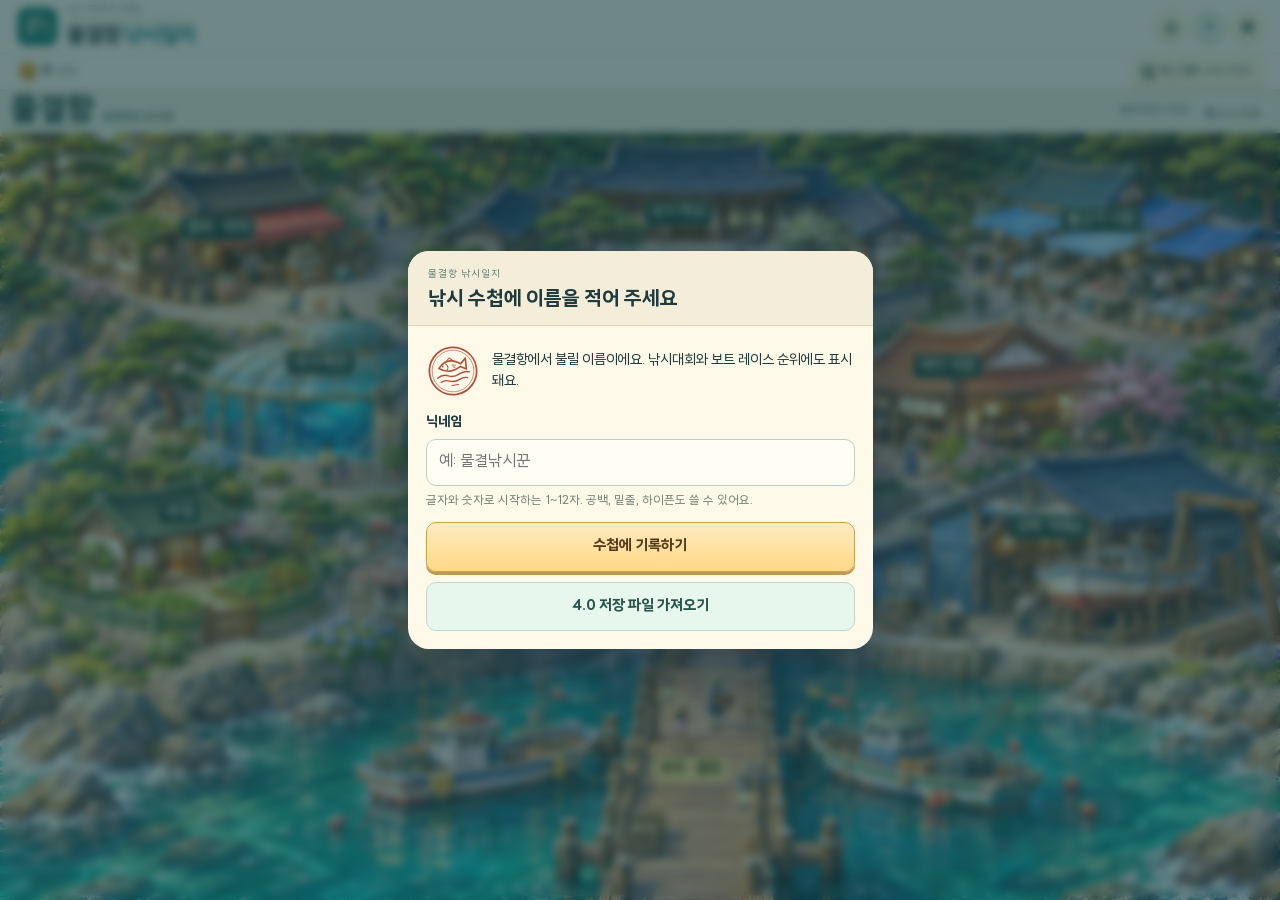
<file: index.html>
<!doctype html><html lang="ko"><head><meta name="author" content="체니"><meta name="copyright" content="© 2026 체니. All rights reserved."><meta charset="UTF-8"><meta name="viewport" content="width=device-width,initial-scale=1,viewport-fit=cover"><meta name="color-scheme" content="only light"><meta name="theme-color" content="#123f47"><meta name="apple-mobile-web-app-capable" content="yes"><meta name="apple-mobile-web-app-status-bar-style" content="black-translucent"><meta name="apple-mobile-web-app-title" content="물결항 낚시일지"><meta name="description" content="조선생과 떠나는 30개 낚시터. 캐스팅, 챔질, 보스와의 힘겨루기, 물고기 도감과 수족관을 즐겨요."><title>물결항 낚시일지</title><link rel="manifest" href="manifest.webmanifest"><link rel="icon" href="assets/app-icon-192.png" type="image/png" sizes="192x192"><link rel="apple-touch-icon" href="assets/apple-touch-icon-180.png" sizes="180x180"><link rel="stylesheet" href="style.css"><link rel="stylesheet" href="v2.css"><link rel="stylesheet" href="effects.css"><link rel="stylesheet" href="touch-reel.css"><link rel="stylesheet" href="reel-feedback.css"><link rel="stylesheet" href="water-layout.css"><link rel="stylesheet" href="visual-refresh.css"><link rel="stylesheet" href="fishing-focus.css"><link rel="stylesheet" href="v3.css"><link rel="stylesheet" href="race.css"><link rel="stylesheet" href="race-paddock.css"><link rel="stylesheet" href="tournament.css"><link rel="stylesheet" href="town-harbor.css"><script type="module" src="fit-screen.js"></script><script type="module" src="app.js"></script></head>
<body><main class="town-view" id="game" aria-label="물결항 낚시일지">
 <header class="top"><div class="brand"><span class="brandmark">釣</span><div><small id="headerProgress"><span class="progress-rank"><span id="headerLevel">Lv.1</span><span id="headerXPLabel"> · EXP </span></span><span id="headerXP">0 / 200</span></small><div class="xp-track harbor-xp" aria-hidden="true"><i id="xpBar"></i></div><h1>물결항 <em>낚시일지</em></h1></div></div><button id="homeBtn" class="icon-button" aria-label="마을로 돌아가기"><svg viewBox="0 0 24 24" aria-hidden="true"><path d="M3.5 11.2 12 4l8.5 7.2"/><path d="M6 9.6V20h4.4v-5.4h3.2V20H18V9.6"/></svg></button><button id="findsBtn" class="icon-button finds-button" type="button" aria-label="발견물 가방" title="발견물 가방"><svg viewBox="0 0 24 24" aria-hidden="true"><use href="assets/harbor-icons.svg#item-bag"></use></svg><span hidden aria-hidden="true"></span></button><button id="settingsBtn" class="icon-button" aria-label="게임 설정"><svg viewBox="0 0 24 24" aria-hidden="true"><circle cx="12" cy="12" r="3.2"/><path d="M12 2.8v2.6M12 18.6v2.6M2.8 12h2.6M18.6 12h2.6M5.5 5.5l1.85 1.85M16.65 16.65l1.85 1.85M5.5 18.5l1.85-1.85M16.65 7.35l1.85-1.85"/><circle cx="12" cy="12" r="6.4"/></svg></button></header>
 <div class="wallet" id="wallet"><span><i class="coin">●</i> <b id="coins">0</b><small>금화</small></span><span id="debt" hidden></span><button id="bagBtn"><span class="mini-icon bucket"><svg class="harbor-nav-icon" width="17" height="17" aria-hidden="true"><use href="assets/harbor-icons.svg#tank"></use></svg></span><b id="bagCount">0 / 20</b><span>선상 수족관 ›</span></button></div>
 <section id="townMap" class="town-map" aria-labelledby="harborTitle">
  <div class="harbor-heading">
   <div class="harbor-title"><h2 id="harborTitle">물결항</h2><b id="playerBadge">초보 낚시꾼</b></div>
   <div class="harbor-heading-tools"><span id="townHP" class="harbor-health">체력 100 / 100</span><button class="harbor-collection" type="button" data-town="collection">물고기 도감</button></div>
  </div>
  <div class="harbor-board">
   <div class="harbor-chart">
    <button type="button" class="harbor-hotspot" data-town="shop"><span class="harbor-label">장비 · 미끼</span></button>
    <button type="button" class="harbor-hotspot" data-town="market"><span class="harbor-label">물고기 시장</span></button>
    <button type="button" class="harbor-hotspot" data-town="skills"><span class="harbor-label">낚시 학교</span></button>
    <button type="button" class="harbor-hotspot" data-town="tank"><span class="harbor-label">내 수족관</span></button>
    <button type="button" class="harbor-hotspot" data-town="restaurant"><span class="harbor-label">바다 식당</span></button>
    <button type="button" class="harbor-hotspot" data-town="home"><span class="harbor-label">내 집</span></button>
    <button type="button" class="harbor-hotspot" data-town="boats"><span class="harbor-label">선박 거래소</span></button>
    <button type="button" class="harbor-hotspot" data-town="race"><span class="harbor-label">낚시배 레이스</span></button>
    <button type="button" class="harbor-hotspot" data-town="map"><span class="harbor-label">부두 · 출항</span></button>
   </div>
  </div>
  <div class="harbor-actions"><button id="autoPill" class="auto-pill" type="button" hidden></button></div>
 </section>
 <section id="scene" class="scene" aria-label="낚시터">
  <div class="night-shade"></div><div class="scene-top"><div class="location"><small id="chapter">첫 번째 여행</small><b id="location">솔바람 개울</b></div><div class="scene-chips"><button id="clockBtn" class="weather">☀ 낮 · 산들바람</button><button id="mealBtn" class="meal-chip" aria-label="도시락 가방">🍙 식사</button><button id="autoBtn" class="meal-chip auto-chip" aria-label="자동 낚시">🤖 자동</button></div></div>
  <div id="questChip" class="quest-chip">첫 물고기를 만나 볼까요?</div>
  <div class="shore-glints" aria-hidden="true"></div><div class="ripples r1"></div><div class="ripples r2"></div><div id="bobber" class="bobber"><img src="assets/float.svg" alt="빨간 찌톱과 나무 몸통의 낚시찌" draggable="false"></div>
  <img class="hero" src="assets/hero-rear.png" alt="등을 보이고 앉아 수면을 바라보는 조선생" draggable="false">
  <svg class="fishing-line" viewBox="0 0 1000 1000" preserveAspectRatio="none" aria-hidden="true"><path id="fishingLine" d="M240 790 Q420 700 600 640"/></svg>
  <div id="wildFish" class="wild-fish"><div id="fishSprite" class="sprite"></div></div>
  <div id="fightTimer" class="fight-timer" hidden></div><div id="castGauge" class="cast-gauge" hidden><strong id="castLabel">방향 정하기</strong><div class="cast-track"><span class="perfect-zone"></span><i id="castNeedle"></i></div><small>초록 구간에서 누르면 더 정확해요</small></div>
  <div id="fightLabel" class="fight-label" hidden><span id="fishName">피라미</span><b id="fishDirection">→</b></div>
  <div id="tensionAlert" role="alert" aria-atomic="true"><strong id="tensionAlertTitle">줄이 팽팽해요</strong><span>손을 떼면 줄이 풀려요</span></div>
  <div id="combatEffects" class="combat-effects" aria-hidden="true"></div>
  <div id="sceneMessage" class="scene-message">물결 너머, 새로운 여행이 시작돼요.</div>
  <div id="autoOverlay" class="auto-overlay" hidden></div><button id="pauseOverlay" class="pause-overlay" hidden><b>잠깐 쉬는 중</b><span>눌러서 이어하기</span></button>
 </section>
 <div class="journey-row"><button id="baitBtn"><span id="baitText">🪱 기본 미끼</span><small>변경 ›</small></button><button id="bossBtn"><span>✦ 지역 의뢰</span><small id="bossHint">성장 목표</small></button></div>
 <section class="instruments"><div class="meter-row"><label>내 체력 <b id="heroValue">100</b><span class="bar"><i id="heroBar"></i></span></label><label>물고기 <b id="fishValue">—</b><span class="bar fish-bar"><i id="fishBar"></i></span></label></div><div class="tension"><span>줄 긴장</span><div class="bar"><i id="tensionBar"></i><span class="danger-mark"></span></div><b id="tensionValue">0%</b></div></section>
 <div class="active-skills" aria-label="장착 액티브 스킬"><button id="active0"><b>강타</b><small>미습득</small></button><button id="active1"><b>탄력</b><small>미습득</small></button><button id="active2"><b>충격</b><small>미습득</small></button><button id="active3"><b>회복</b><small>미습득</small></button></div>
 <div class="instruction" id="instruction" role="status">낚시 시작을 누르세요</div>
 <section class="controls" aria-label="낚시 조작"><button id="leftBtn" class="reel" aria-label="왼쪽으로 당기기"><b>◀</b><small>왼쪽 당기기</small></button><button id="actionBtn" class="action"><b>낚시 시작</b><small>방향 · 힘 · 챔질</small></button><button id="rightBtn" class="reel" aria-label="오른쪽으로 당기기"><b>▶</b><small>오른쪽 당기기</small></button><div class="reel-status" id="reelStatus" aria-live="off">줄 대기<small>수면 터치 → 감기</small></div><button id="findsFishingBtn" class="finds-button" type="button" aria-label="발견물 가방" title="발견물 가방"><svg viewBox="0 0 24 24" aria-hidden="true"><use href="assets/harbor-icons.svg#item-bag"></use></svg><span hidden aria-hidden="true"></span></button><button id="skillBtn" class="skill" aria-label="스킬 학교"><span>✦</span><small>스킬</small><i id="skillFill"></i></button></section>
 <nav class="bottom-nav" aria-label="게임 메뉴"><button data-panel="town"><span class="nav-icon compass"><svg class="harbor-nav-icon" width="21" height="21" aria-hidden="true"><use href="assets/harbor-icons.svg#map"></use></svg></span><b>마을 지도</b></button><button data-panel="shop"><span class="nav-icon rod"><svg class="harbor-nav-icon" width="21" height="21" aria-hidden="true"><use href="assets/harbor-icons.svg#shop"></use></svg></span><b>낚시 장비</b></button><button data-panel="market"><span class="nav-icon chest"><svg class="harbor-nav-icon" width="21" height="21" aria-hidden="true"><use href="assets/harbor-icons.svg#market"></use></svg></span><b>바로 판매</b><i id="sellDot" hidden></i></button><button data-panel="collection"><span class="nav-icon fishicon"><svg class="harbor-nav-icon" width="21" height="21" aria-hidden="true"><use href="assets/harbor-icons.svg#skills"></use></svg></span><b>물고기 도감</b></button><button data-panel="tank"><span class="nav-icon bucket"><svg class="harbor-nav-icon" width="21" height="21" aria-hidden="true"><use href="assets/harbor-icons.svg#tank"></use></svg></span><b>내 수족관</b></button></nav>
</main>
<div id="toast" class="toast" role="status" hidden></div>
<dialog id="modal"><div class="modal-head"><div><small id="modalEyebrow">물결항 낚시일지</small><h2 id="modalTitle"></h2></div><button id="closeModal" aria-label="닫기">✕</button></div><div id="modalBody" class="modal-body"></div></dialog>
<input id="importFile" type="file" accept="application/json,.json" hidden>
<noscript>이 게임은 JavaScript가 필요합니다. 브라우저 설정에서 JavaScript를 켜 주세요.</noscript></body></html>
</file>
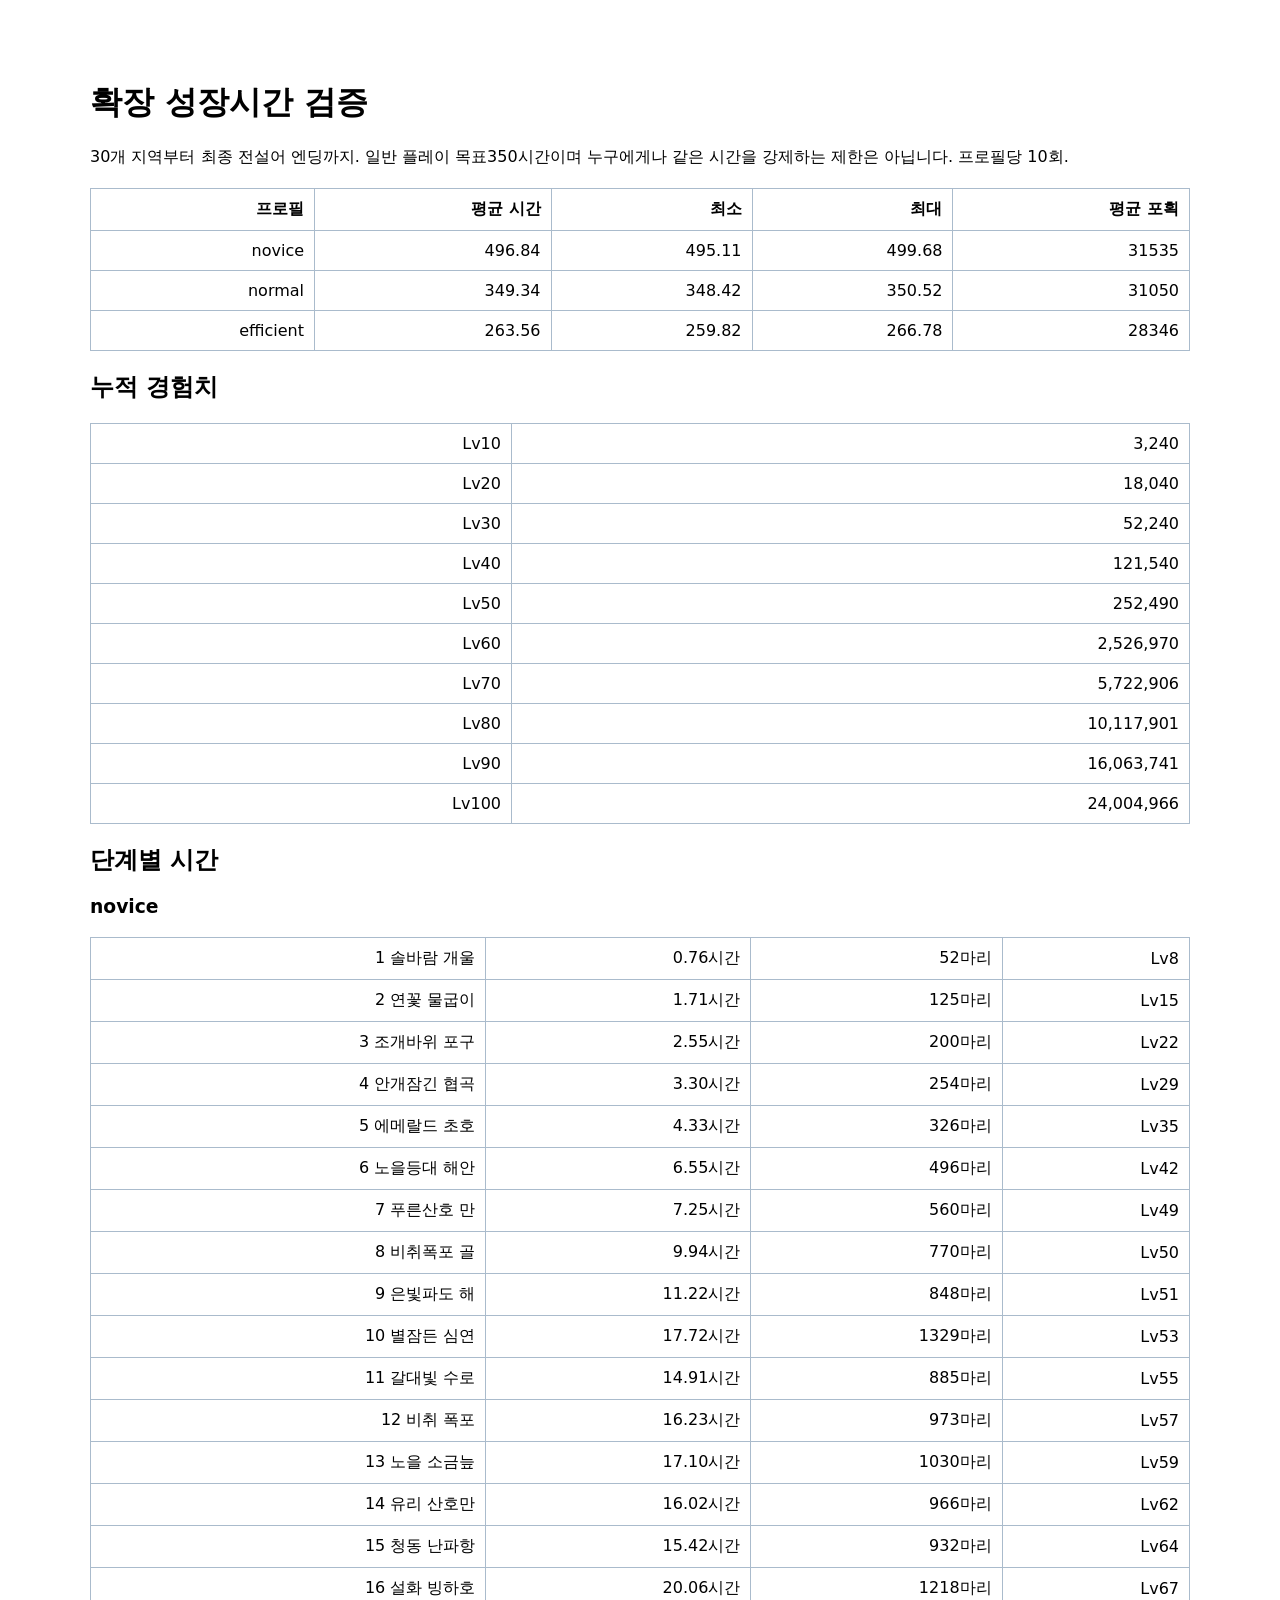
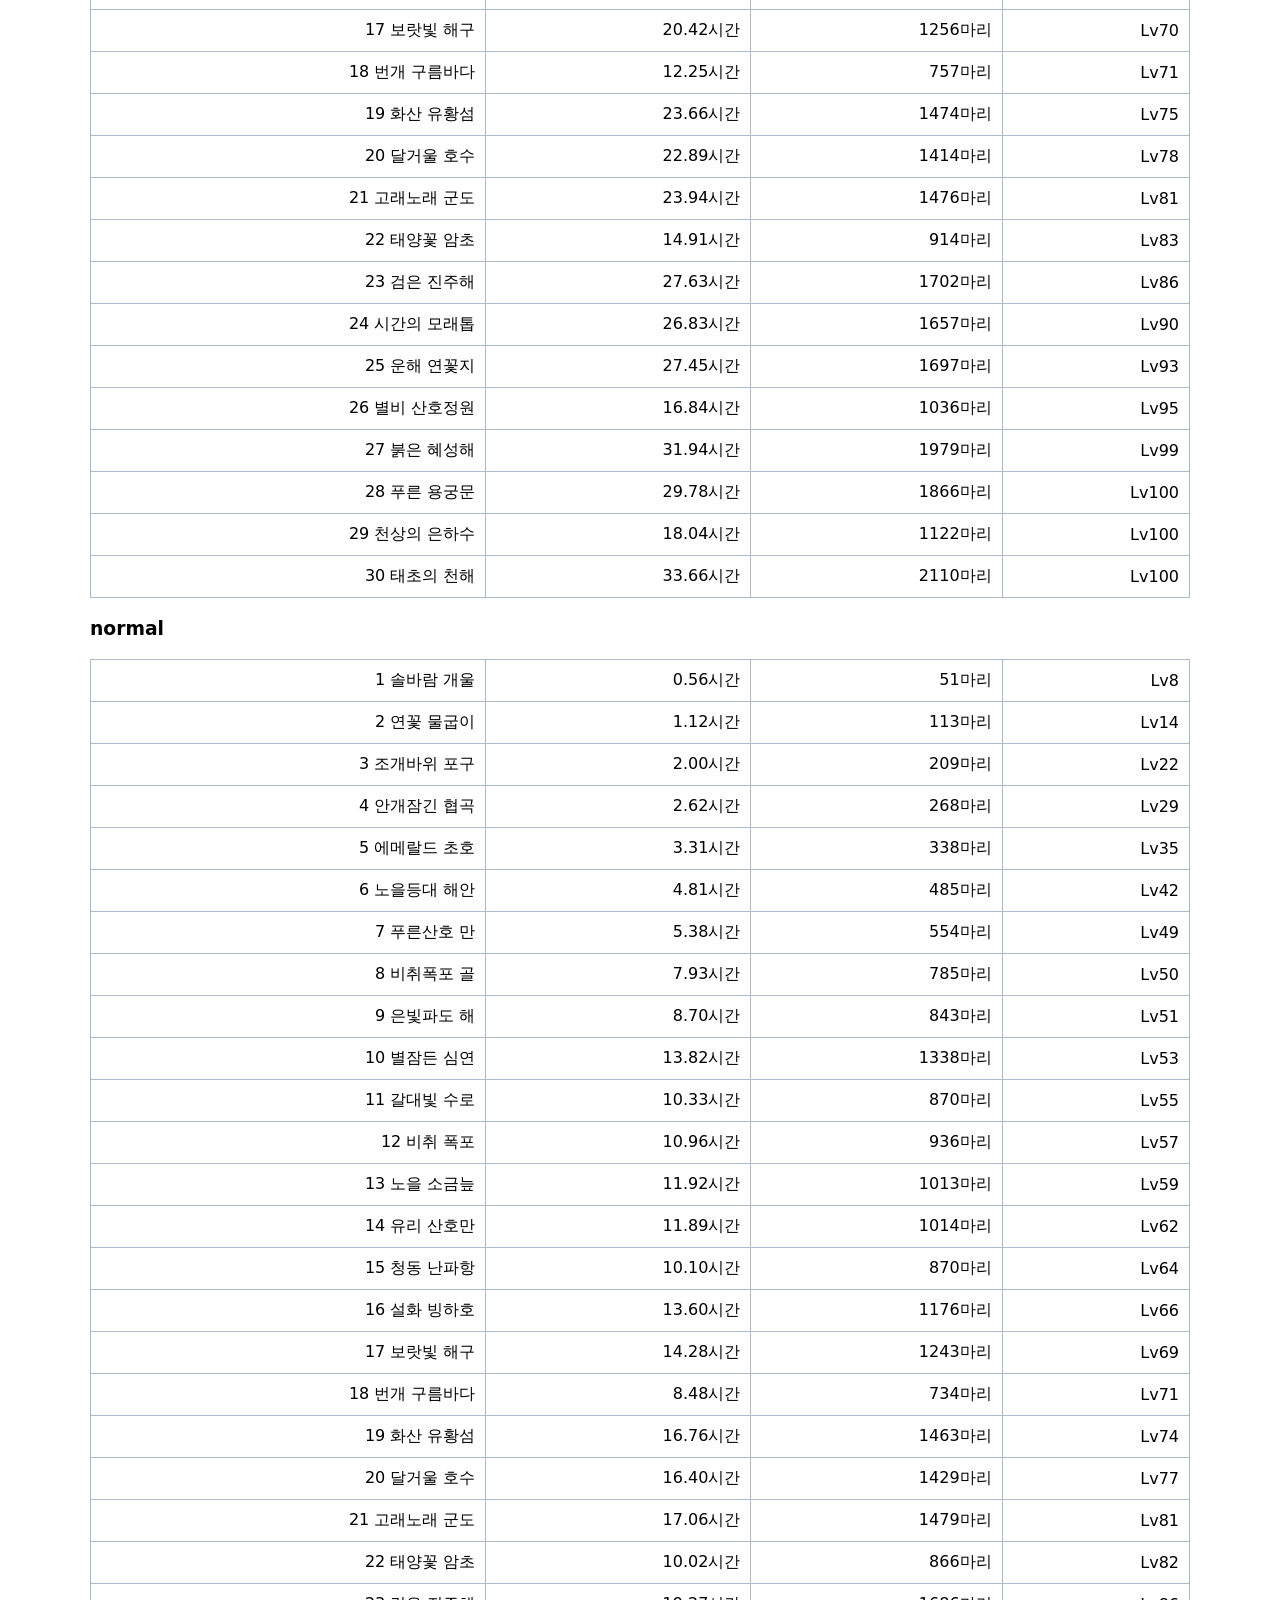
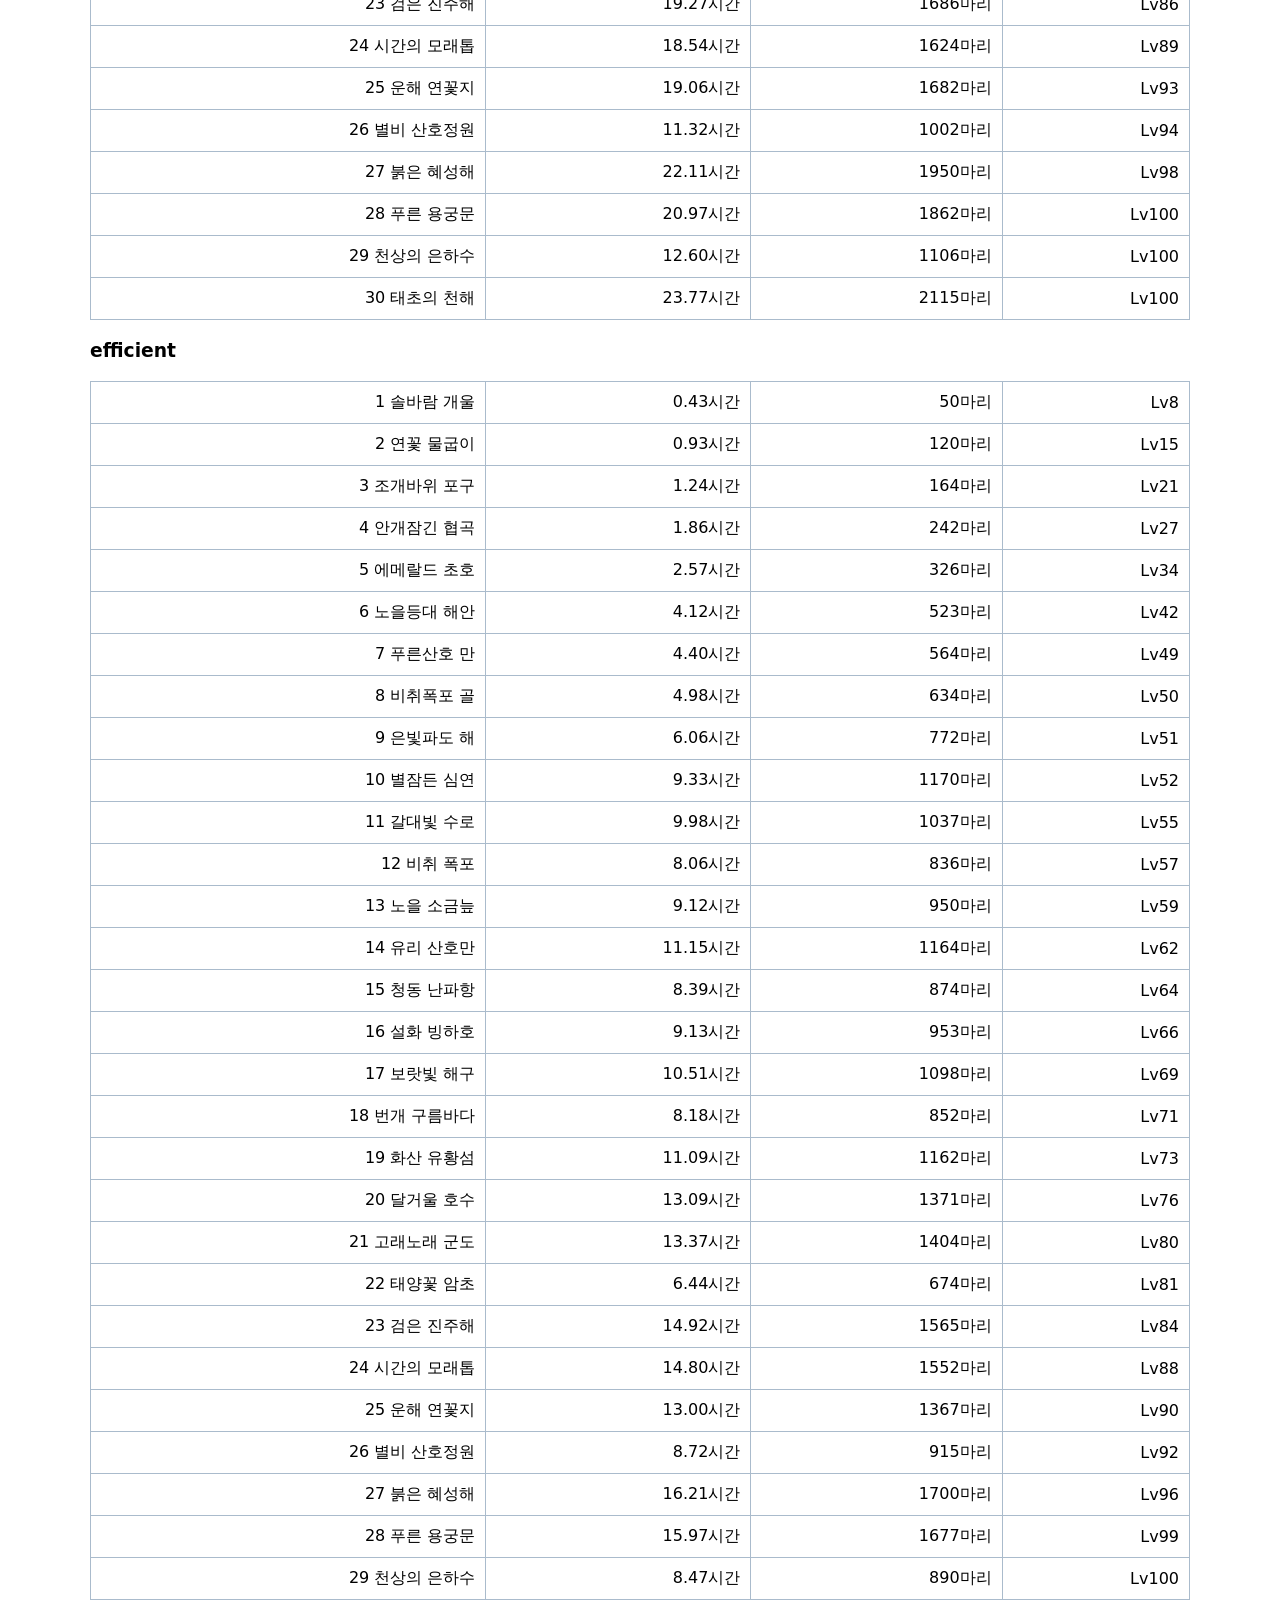
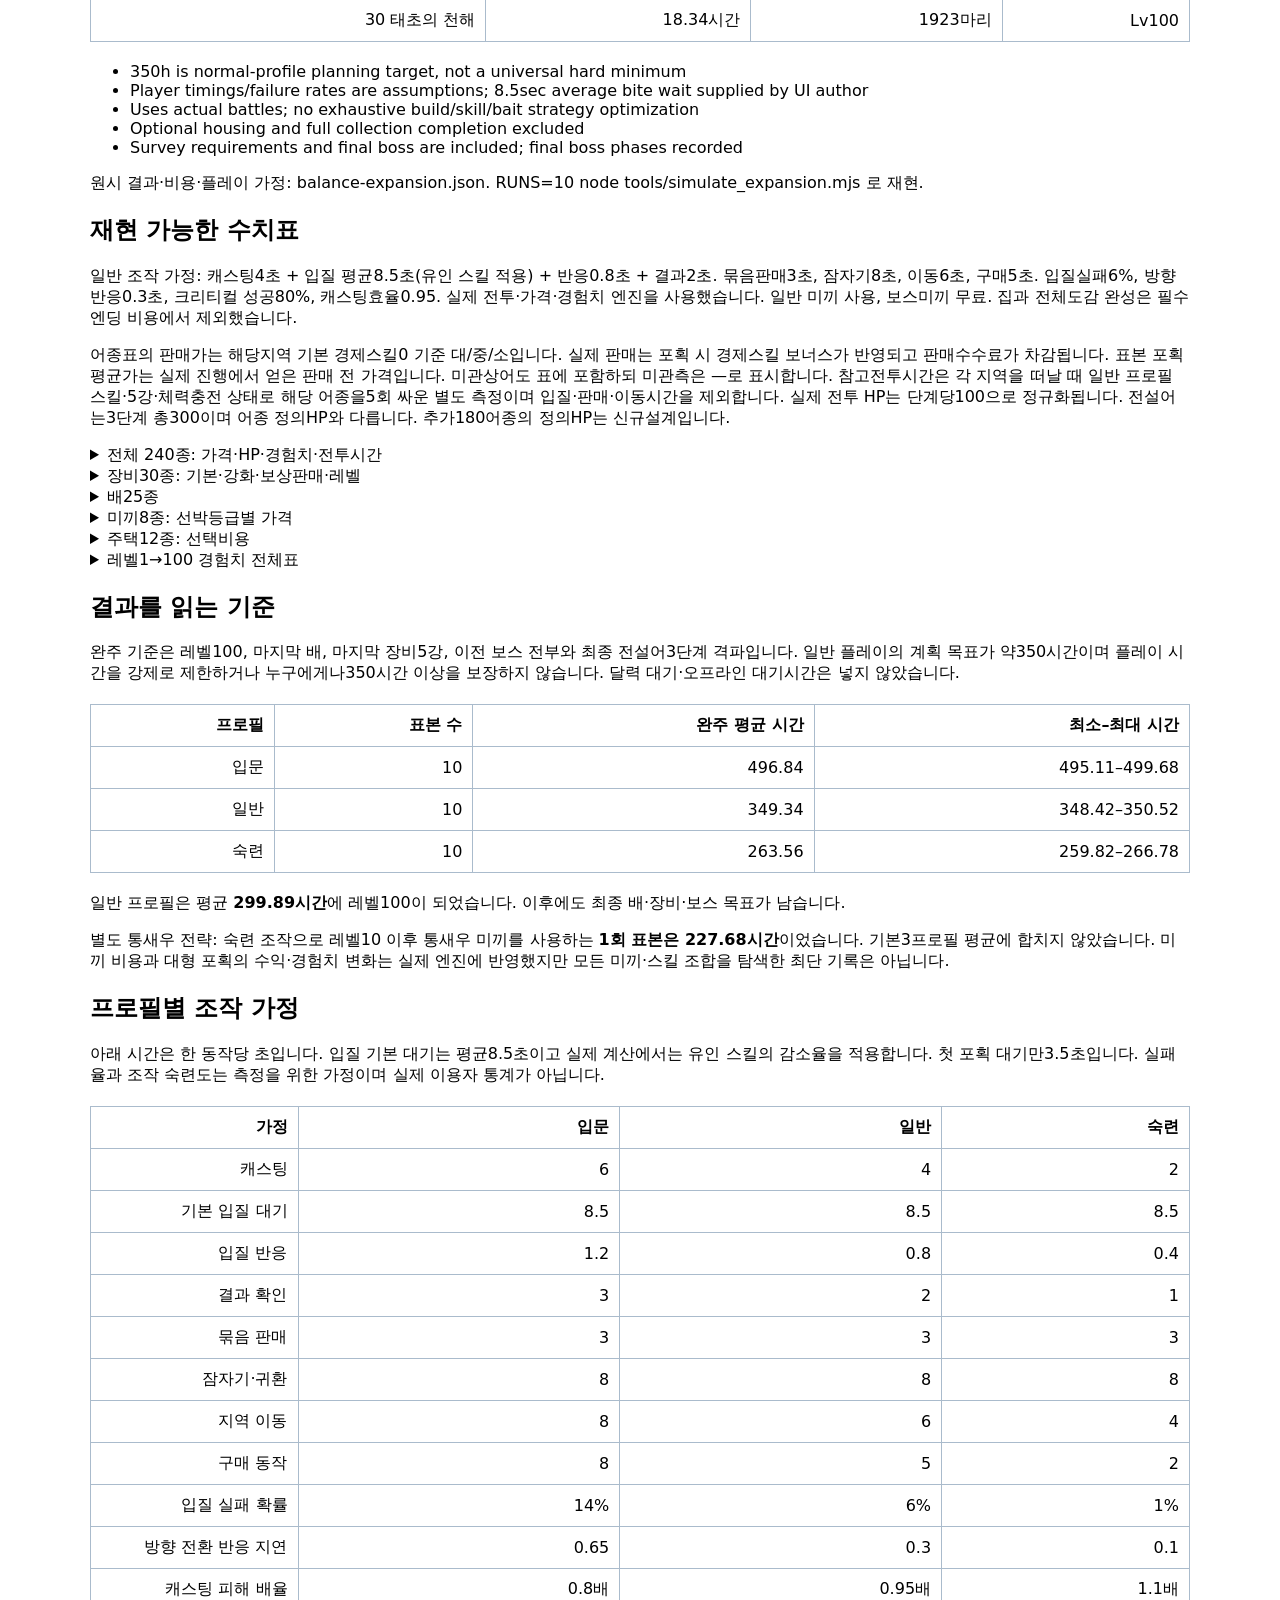
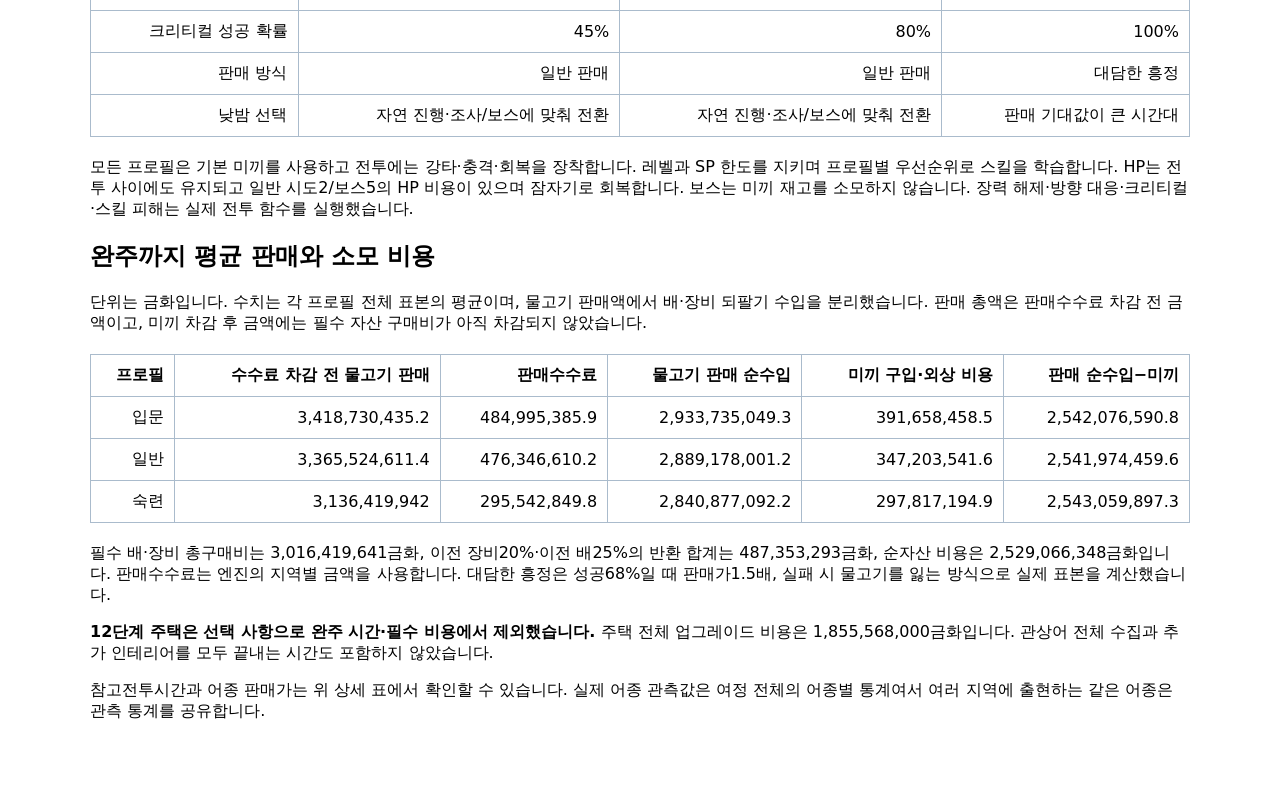
<file: balance.html>
<!doctype html><meta charset="utf-8"><title>확장 성장시간 검증</title><style>body{font:16px system-ui;max-width:1100px;margin:40px auto;padding:20px}table{border-collapse:collapse;width:100%;margin:20px 0}td,th{padding:10px;border:1px solid #abc;text-align:right}</style><h1>확장 성장시간 검증</h1><p>30개 지역부터 최종 전설어 엔딩까지. 일반 플레이 목표350시간이며 누구에게나 같은 시간을 강제하는 제한은 아닙니다. 프로필당 10회.</p><table><tr><th>프로필</th><th>평균 시간</th><th>최소</th><th>최대</th><th>평균 포획</th></tr><tr><td>novice</td><td>496.84</td><td>495.11</td><td>499.68</td><td>31535</td></tr><tr><td>normal</td><td>349.34</td><td>348.42</td><td>350.52</td><td>31050</td></tr><tr><td>efficient</td><td>263.56</td><td>259.82</td><td>266.78</td><td>28346</td></tr></table><h2>누적 경험치</h2><table><tr><td>Lv10</td><td>3,240</td></tr><tr><td>Lv20</td><td>18,040</td></tr><tr><td>Lv30</td><td>52,240</td></tr><tr><td>Lv40</td><td>121,540</td></tr><tr><td>Lv50</td><td>252,490</td></tr><tr><td>Lv60</td><td>2,526,970</td></tr><tr><td>Lv70</td><td>5,722,906</td></tr><tr><td>Lv80</td><td>10,117,901</td></tr><tr><td>Lv90</td><td>16,063,741</td></tr><tr><td>Lv100</td><td>24,004,966</td></tr></table><h2>단계별 시간</h2><h3>novice</h3><table><tr><td>1 솔바람 개울</td><td>0.76시간</td><td>52마리</td><td>Lv8</td></tr><tr><td>2 연꽃 물굽이</td><td>1.71시간</td><td>125마리</td><td>Lv15</td></tr><tr><td>3 조개바위 포구</td><td>2.55시간</td><td>200마리</td><td>Lv22</td></tr><tr><td>4 안개잠긴 협곡</td><td>3.30시간</td><td>254마리</td><td>Lv29</td></tr><tr><td>5 에메랄드 초호</td><td>4.33시간</td><td>326마리</td><td>Lv35</td></tr><tr><td>6 노을등대 해안</td><td>6.55시간</td><td>496마리</td><td>Lv42</td></tr><tr><td>7 푸른산호 만</td><td>7.25시간</td><td>560마리</td><td>Lv49</td></tr><tr><td>8 비취폭포 골</td><td>9.94시간</td><td>770마리</td><td>Lv50</td></tr><tr><td>9 은빛파도 해</td><td>11.22시간</td><td>848마리</td><td>Lv51</td></tr><tr><td>10 별잠든 심연</td><td>17.72시간</td><td>1329마리</td><td>Lv53</td></tr><tr><td>11 갈대빛 수로</td><td>14.91시간</td><td>885마리</td><td>Lv55</td></tr><tr><td>12 비취 폭포</td><td>16.23시간</td><td>973마리</td><td>Lv57</td></tr><tr><td>13 노을 소금늪</td><td>17.10시간</td><td>1030마리</td><td>Lv59</td></tr><tr><td>14 유리 산호만</td><td>16.02시간</td><td>966마리</td><td>Lv62</td></tr><tr><td>15 청동 난파항</td><td>15.42시간</td><td>932마리</td><td>Lv64</td></tr><tr><td>16 설화 빙하호</td><td>20.06시간</td><td>1218마리</td><td>Lv67</td></tr><tr><td>17 보랏빛 해구</td><td>20.42시간</td><td>1256마리</td><td>Lv70</td></tr><tr><td>18 번개 구름바다</td><td>12.25시간</td><td>757마리</td><td>Lv71</td></tr><tr><td>19 화산 유황섬</td><td>23.66시간</td><td>1474마리</td><td>Lv75</td></tr><tr><td>20 달거울 호수</td><td>22.89시간</td><td>1414마리</td><td>Lv78</td></tr><tr><td>21 고래노래 군도</td><td>23.94시간</td><td>1476마리</td><td>Lv81</td></tr><tr><td>22 태양꽃 암초</td><td>14.91시간</td><td>914마리</td><td>Lv83</td></tr><tr><td>23 검은 진주해</td><td>27.63시간</td><td>1702마리</td><td>Lv86</td></tr><tr><td>24 시간의 모래톱</td><td>26.83시간</td><td>1657마리</td><td>Lv90</td></tr><tr><td>25 운해 연꽃지</td><td>27.45시간</td><td>1697마리</td><td>Lv93</td></tr><tr><td>26 별비 산호정원</td><td>16.84시간</td><td>1036마리</td><td>Lv95</td></tr><tr><td>27 붉은 혜성해</td><td>31.94시간</td><td>1979마리</td><td>Lv99</td></tr><tr><td>28 푸른 용궁문</td><td>29.78시간</td><td>1866마리</td><td>Lv100</td></tr><tr><td>29 천상의 은하수</td><td>18.04시간</td><td>1122마리</td><td>Lv100</td></tr><tr><td>30 태초의 천해</td><td>33.66시간</td><td>2110마리</td><td>Lv100</td></tr></table><h3>normal</h3><table><tr><td>1 솔바람 개울</td><td>0.56시간</td><td>51마리</td><td>Lv8</td></tr><tr><td>2 연꽃 물굽이</td><td>1.12시간</td><td>113마리</td><td>Lv14</td></tr><tr><td>3 조개바위 포구</td><td>2.00시간</td><td>209마리</td><td>Lv22</td></tr><tr><td>4 안개잠긴 협곡</td><td>2.62시간</td><td>268마리</td><td>Lv29</td></tr><tr><td>5 에메랄드 초호</td><td>3.31시간</td><td>338마리</td><td>Lv35</td></tr><tr><td>6 노을등대 해안</td><td>4.81시간</td><td>485마리</td><td>Lv42</td></tr><tr><td>7 푸른산호 만</td><td>5.38시간</td><td>554마리</td><td>Lv49</td></tr><tr><td>8 비취폭포 골</td><td>7.93시간</td><td>785마리</td><td>Lv50</td></tr><tr><td>9 은빛파도 해</td><td>8.70시간</td><td>843마리</td><td>Lv51</td></tr><tr><td>10 별잠든 심연</td><td>13.82시간</td><td>1338마리</td><td>Lv53</td></tr><tr><td>11 갈대빛 수로</td><td>10.33시간</td><td>870마리</td><td>Lv55</td></tr><tr><td>12 비취 폭포</td><td>10.96시간</td><td>936마리</td><td>Lv57</td></tr><tr><td>13 노을 소금늪</td><td>11.92시간</td><td>1013마리</td><td>Lv59</td></tr><tr><td>14 유리 산호만</td><td>11.89시간</td><td>1014마리</td><td>Lv62</td></tr><tr><td>15 청동 난파항</td><td>10.10시간</td><td>870마리</td><td>Lv64</td></tr><tr><td>16 설화 빙하호</td><td>13.60시간</td><td>1176마리</td><td>Lv66</td></tr><tr><td>17 보랏빛 해구</td><td>14.28시간</td><td>1243마리</td><td>Lv69</td></tr><tr><td>18 번개 구름바다</td><td>8.48시간</td><td>734마리</td><td>Lv71</td></tr><tr><td>19 화산 유황섬</td><td>16.76시간</td><td>1463마리</td><td>Lv74</td></tr><tr><td>20 달거울 호수</td><td>16.40시간</td><td>1429마리</td><td>Lv77</td></tr><tr><td>21 고래노래 군도</td><td>17.06시간</td><td>1479마리</td><td>Lv81</td></tr><tr><td>22 태양꽃 암초</td><td>10.02시간</td><td>866마리</td><td>Lv82</td></tr><tr><td>23 검은 진주해</td><td>19.27시간</td><td>1686마리</td><td>Lv86</td></tr><tr><td>24 시간의 모래톱</td><td>18.54시간</td><td>1624마리</td><td>Lv89</td></tr><tr><td>25 운해 연꽃지</td><td>19.06시간</td><td>1682마리</td><td>Lv93</td></tr><tr><td>26 별비 산호정원</td><td>11.32시간</td><td>1002마리</td><td>Lv94</td></tr><tr><td>27 붉은 혜성해</td><td>22.11시간</td><td>1950마리</td><td>Lv98</td></tr><tr><td>28 푸른 용궁문</td><td>20.97시간</td><td>1862마리</td><td>Lv100</td></tr><tr><td>29 천상의 은하수</td><td>12.60시간</td><td>1106마리</td><td>Lv100</td></tr><tr><td>30 태초의 천해</td><td>23.77시간</td><td>2115마리</td><td>Lv100</td></tr></table><h3>efficient</h3><table><tr><td>1 솔바람 개울</td><td>0.43시간</td><td>50마리</td><td>Lv8</td></tr><tr><td>2 연꽃 물굽이</td><td>0.93시간</td><td>120마리</td><td>Lv15</td></tr><tr><td>3 조개바위 포구</td><td>1.24시간</td><td>164마리</td><td>Lv21</td></tr><tr><td>4 안개잠긴 협곡</td><td>1.86시간</td><td>242마리</td><td>Lv27</td></tr><tr><td>5 에메랄드 초호</td><td>2.57시간</td><td>326마리</td><td>Lv34</td></tr><tr><td>6 노을등대 해안</td><td>4.12시간</td><td>523마리</td><td>Lv42</td></tr><tr><td>7 푸른산호 만</td><td>4.40시간</td><td>564마리</td><td>Lv49</td></tr><tr><td>8 비취폭포 골</td><td>4.98시간</td><td>634마리</td><td>Lv50</td></tr><tr><td>9 은빛파도 해</td><td>6.06시간</td><td>772마리</td><td>Lv51</td></tr><tr><td>10 별잠든 심연</td><td>9.33시간</td><td>1170마리</td><td>Lv52</td></tr><tr><td>11 갈대빛 수로</td><td>9.98시간</td><td>1037마리</td><td>Lv55</td></tr><tr><td>12 비취 폭포</td><td>8.06시간</td><td>836마리</td><td>Lv57</td></tr><tr><td>13 노을 소금늪</td><td>9.12시간</td><td>950마리</td><td>Lv59</td></tr><tr><td>14 유리 산호만</td><td>11.15시간</td><td>1164마리</td><td>Lv62</td></tr><tr><td>15 청동 난파항</td><td>8.39시간</td><td>874마리</td><td>Lv64</td></tr><tr><td>16 설화 빙하호</td><td>9.13시간</td><td>953마리</td><td>Lv66</td></tr><tr><td>17 보랏빛 해구</td><td>10.51시간</td><td>1098마리</td><td>Lv69</td></tr><tr><td>18 번개 구름바다</td><td>8.18시간</td><td>852마리</td><td>Lv71</td></tr><tr><td>19 화산 유황섬</td><td>11.09시간</td><td>1162마리</td><td>Lv73</td></tr><tr><td>20 달거울 호수</td><td>13.09시간</td><td>1371마리</td><td>Lv76</td></tr><tr><td>21 고래노래 군도</td><td>13.37시간</td><td>1404마리</td><td>Lv80</td></tr><tr><td>22 태양꽃 암초</td><td>6.44시간</td><td>674마리</td><td>Lv81</td></tr><tr><td>23 검은 진주해</td><td>14.92시간</td><td>1565마리</td><td>Lv84</td></tr><tr><td>24 시간의 모래톱</td><td>14.80시간</td><td>1552마리</td><td>Lv88</td></tr><tr><td>25 운해 연꽃지</td><td>13.00시간</td><td>1367마리</td><td>Lv90</td></tr><tr><td>26 별비 산호정원</td><td>8.72시간</td><td>915마리</td><td>Lv92</td></tr><tr><td>27 붉은 혜성해</td><td>16.21시간</td><td>1700마리</td><td>Lv96</td></tr><tr><td>28 푸른 용궁문</td><td>15.97시간</td><td>1677마리</td><td>Lv99</td></tr><tr><td>29 천상의 은하수</td><td>8.47시간</td><td>890마리</td><td>Lv100</td></tr><tr><td>30 태초의 천해</td><td>18.34시간</td><td>1923마리</td><td>Lv100</td></tr></table><ul><li>350h is normal-profile planning target, not a universal hard minimum</li><li>Player timings/failure rates are assumptions; 8.5sec average bite wait supplied by UI author</li><li>Uses actual battles; no exhaustive build/skill/bait strategy optimization</li><li>Optional housing and full collection completion excluded</li><li>Survey requirements and final boss are included; final boss phases recorded</li></ul><p>원시 결과·비용·플레이 가정: balance-expansion.json. RUNS=10 node tools/simulate_expansion.mjs 로 재현.</p><h2>재현 가능한 수치표</h2><p>일반 조작 가정: 캐스팅4초 + 입질 평균8.5초(유인 스킬 적용) + 반응0.8초 + 결과2초. 묶음판매3초, 잠자기8초, 이동6초, 구매5초. 입질실패6%, 방향반응0.3초, 크리티컬 성공80%, 캐스팅효율0.95. 실제 전투·가격·경험치 엔진을 사용했습니다. 일반 미끼 사용, 보스미끼 무료. 집과 전체도감 완성은 필수 엔딩 비용에서 제외했습니다.</p><p>어종표의 판매가는 해당지역 기본 경제스킬0 기준 대/중/소입니다. 실제 판매는 포획 시 경제스킬 보너스가 반영되고 판매수수료가 차감됩니다. 표본 포획 평균가는 실제 진행에서 얻은 판매 전 가격입니다. 미관상어도 표에 포함하되 미관측은 —로 표시합니다. 참고전투시간은 각 지역을 떠날 때 일반 프로필 스킬·5강·체력충전 상태로 해당 어종을5회 싸운 별도 측정이며 입질·판매·이동시간을 제외합니다. 실제 전투 HP는 단계당100으로 정규화됩니다. 전설어는3단계 총300이며 어종 정의HP와 다릅니다. 추가180어종의 정의HP는 신규설계입니다.</p><details><summary>전체 240종: 가격·HP·경험치·전투시간</summary><table><tr><th>ID/어종</th><th>지역</th><th>어종 정의HP 대/중/소</th><th>기본가격 대/중/소</th><th>참고전투 초</th><th>참고성공률</th><th>실제관측 포획</th><th>실제평균 포획전투 초</th><th>실제평균 포획가</th><th>실제평균 XP</th></tr><tr><td>0 피라미</td><td>1</td><td>200/150/100</td><td>235/118/90</td><td>17.12</td><td>100%</td><td>8</td><td>21.18</td><td>133.25</td><td>37.75</td></tr><tr><td>1 미꾸라지</td><td>1</td><td>-1/-1/150</td><td>—/—/176</td><td>17.92</td><td>100%</td><td>3</td><td>16.83</td><td>176</td><td>41</td></tr><tr><td>2 쏘가리</td><td>1</td><td>250/200/150</td><td>353/235/153</td><td>16.52</td><td>100%</td><td>40</td><td>18.82</td><td>274.8</td><td>53.83</td></tr><tr><td>2 쏘가리</td><td>2</td><td>250/200/150</td><td>383/255/180</td><td>15.38</td><td>100%</td><td>40</td><td>18.82</td><td>274.8</td><td>53.83</td></tr><tr><td>3 메기</td><td>1</td><td>250/200/150</td><td>294/176/118</td><td>17.6</td><td>100%</td><td>24</td><td>18.32</td><td>217.92</td><td>55.58</td></tr><tr><td>3 메기</td><td>2</td><td>250/200/150</td><td>319/191/180</td><td>16.82</td><td>100%</td><td>24</td><td>18.32</td><td>217.92</td><td>55.58</td></tr><tr><td>4 꺽지</td><td>1</td><td>250/200/150</td><td>329/212/165</td><td>16.74</td><td>100%</td><td>29</td><td>19.91</td><td>241.76</td><td>56.17</td></tr><tr><td>4 꺽지</td><td>2</td><td>250/200/150</td><td>357/230/180</td><td>16</td><td>100%</td><td>29</td><td>19.91</td><td>241.76</td><td>56.17</td></tr><tr><td>5 쉬리 관상</td><td>1</td><td>-1/-1/150</td><td>—/—/420</td><td>16.26</td><td>100%</td><td>—</td><td>—</td><td>—</td><td>—</td></tr><tr><td>6 산천어</td><td>2</td><td>250/200/150</td><td>447/383/345</td><td>16.66</td><td>100%</td><td>8</td><td>16.61</td><td>397.5</td><td>66.75</td></tr><tr><td>7 배스</td><td>2</td><td>300/250/200</td><td>574/447/319</td><td>16.04</td><td>100%</td><td>54</td><td>17.62</td><td>489.48</td><td>64.57</td></tr><tr><td>7 배스</td><td>3</td><td>300/250/200</td><td>634/493/352</td><td>15.78</td><td>100%</td><td>54</td><td>17.62</td><td>489.48</td><td>64.57</td></tr><tr><td>8 연어</td><td>2</td><td>300/250/200</td><td>840/511/447</td><td>16.42</td><td>100%</td><td>67</td><td>17.12</td><td>660.28</td><td>66.67</td></tr><tr><td>8 연어</td><td>3</td><td>300/250/200</td><td>985/563/493</td><td>15.76</td><td>100%</td><td>67</td><td>17.12</td><td>660.28</td><td>66.67</td></tr><tr><td>9 가물치</td><td>2</td><td>300/250/200</td><td>766/574/485</td><td>16.74</td><td>100%</td><td>14</td><td>16.96</td><td>529.5</td><td>60</td></tr><tr><td>10 금붕어 관상</td><td>2</td><td>-1/-1/200</td><td>—/—/840</td><td>16.1</td><td>100%</td><td>—</td><td>—</td><td>—</td><td>—</td></tr><tr><td>11 피라루크 보스</td><td>2</td><td>500/-1/-1</td><td>4,000/—/—</td><td>28.3</td><td>100%</td><td>1</td><td>39.4</td><td>4,000</td><td>290</td></tr><tr><td>12 놀래기</td><td>3</td><td>300/250/200</td><td>845/634/493</td><td>16.68</td><td>100%</td><td>40</td><td>17.75</td><td>663.8</td><td>80.35</td></tr><tr><td>13 쥐치</td><td>3</td><td>300/250/200</td><td>985/704/422</td><td>15.52</td><td>100%</td><td>86</td><td>16.85</td><td>746.03</td><td>89.28</td></tr><tr><td>13 쥐치</td><td>4</td><td>300/250/200</td><td>1,100/786/495</td><td>16.22</td><td>100%</td><td>86</td><td>16.85</td><td>746.03</td><td>89.28</td></tr><tr><td>14 멸치</td><td>3</td><td>-1/-1/250</td><td>—/—/634</td><td>16.1</td><td>100%</td><td>37</td><td>16.82</td><td>634</td><td>67</td></tr><tr><td>15 꽃게</td><td>3</td><td>300/250/200</td><td>1,267/985/845</td><td>15.42</td><td>100%</td><td>34</td><td>17.66</td><td>1,117.06</td><td>74.68</td></tr><tr><td>15 꽃게</td><td>4</td><td>300/250/200</td><td>1,414/1,100/943</td><td>15.94</td><td>100%</td><td>34</td><td>17.66</td><td>1,117.06</td><td>74.68</td></tr><tr><td>16 아네모네 관상</td><td>3</td><td>-1/-1/200</td><td>—/—/1,470</td><td>15.3</td><td>100%</td><td>—</td><td>—</td><td>—</td><td>—</td></tr><tr><td>17 꽁치</td><td>4</td><td>350/300/250</td><td>1,257/864/550</td><td>16.36</td><td>100%</td><td>52</td><td>17.2</td><td>921.02</td><td>92.65</td></tr><tr><td>18 고등어</td><td>4</td><td>350/300/250</td><td>1,336/1,100/864</td><td>17.32</td><td>100%</td><td>49</td><td>17.11</td><td>1,105.86</td><td>94.9</td></tr><tr><td>19 우럭</td><td>4</td><td>350/300/250</td><td>1,729/1,257/786</td><td>16</td><td>100%</td><td>98</td><td>17.26</td><td>1,296.92</td><td>108.2</td></tr><tr><td>19 우럭</td><td>5</td><td>350/300/250</td><td>1,828/1,329/831</td><td>16.18</td><td>100%</td><td>98</td><td>17.26</td><td>1,296.92</td><td>108.2</td></tr><tr><td>20 문어</td><td>4</td><td>350/300/250</td><td>1,886/1,414/943</td><td>15.6</td><td>100%</td><td>118</td><td>17.52</td><td>1,524.23</td><td>112.75</td></tr><tr><td>20 문어</td><td>5</td><td>350/300/250</td><td>1,994/1,495/997</td><td>15.66</td><td>100%</td><td>118</td><td>17.52</td><td>1,524.23</td><td>112.75</td></tr><tr><td>21 앵무조개 관상</td><td>4</td><td>-1/-1/250</td><td>—/—/2,310</td><td>16.62</td><td>100%</td><td>—</td><td>—</td><td>—</td><td>—</td></tr><tr><td>22 실라캔스 보스</td><td>4</td><td>600/-1/-1</td><td>11,000/—/—</td><td>26.88</td><td>100%</td><td>1</td><td>29.2</td><td>11,000</td><td>397</td></tr><tr><td>23 황볼락</td><td>5</td><td>400/350/300</td><td>2,492/1,662/1,329</td><td>16.96</td><td>100%</td><td>63</td><td>18.45</td><td>1,856.52</td><td>114.65</td></tr><tr><td>24 도루묵</td><td>5</td><td>-1/-1/300</td><td>—/—/1,495</td><td>17.08</td><td>100%</td><td>38</td><td>17.58</td><td>1,568.42</td><td>108.79</td></tr><tr><td>25 까치복</td><td>5</td><td>400/350/300</td><td>2,991/1,994/1,495</td><td>16.7</td><td>100%</td><td>164</td><td>18.23</td><td>1,940.35</td><td>133.88</td></tr><tr><td>25 까치복</td><td>6</td><td>400/350/300</td><td>2,234/1,490/1,260</td><td>16.66</td><td>100%</td><td>164</td><td>18.23</td><td>1,940.35</td><td>133.88</td></tr><tr><td>26 명태</td><td>5</td><td>400/350/300</td><td>3,323/2,492/1,662</td><td>17.14</td><td>100%</td><td>57</td><td>17.16</td><td>2,564.32</td><td>125.4</td></tr><tr><td>27 세일핀탕 관상</td><td>5</td><td>-1/-1/300</td><td>—/—/3,780</td><td>15.6</td><td>100%</td><td>—</td><td>—</td><td>—</td><td>—</td></tr><tr><td>28 뱀장어</td><td>6</td><td>400/350/300</td><td>3,724/2,483/1,490</td><td>15.94</td><td>100%</td><td>192</td><td>18.34</td><td>2,667.21</td><td>128.87</td></tr><tr><td>28 뱀장어</td><td>7</td><td>400/350/300</td><td>3,600/2,400/1,890</td><td>16.02</td><td>100%</td><td>192</td><td>18.34</td><td>2,667.21</td><td>128.87</td></tr><tr><td>29 오징어</td><td>6</td><td>-1/350/-1</td><td>—/2,234/—</td><td>17.7</td><td>100%</td><td>41</td><td>18.06</td><td>2,369</td><td>128</td></tr><tr><td>30 광어</td><td>6</td><td>450/400/350</td><td>5,214/3,103/1,738</td><td>16.4</td><td>100%</td><td>81</td><td>18.17</td><td>2,592.81</td><td>137.19</td></tr><tr><td>31 삼치</td><td>6</td><td>450/400/350</td><td>4,345/2,855/1,862</td><td>16.84</td><td>100%</td><td>96</td><td>18.76</td><td>2,478.08</td><td>140.79</td></tr><tr><td>32 방어</td><td>6</td><td>450/400/350</td><td>5,880/3,476/2,359</td><td>16.96</td><td>100%</td><td>176</td><td>18.24</td><td>4,140</td><td>158.2</td></tr><tr><td>32 방어</td><td>7</td><td>450/400/350</td><td>6,000/3,360/2,280</td><td>17.32</td><td>100%</td><td>176</td><td>18.24</td><td>4,140</td><td>158.2</td></tr><tr><td>33 트리거 관상</td><td>6</td><td>-1/-1/350</td><td>—/—/5,586</td><td>16.82</td><td>100%</td><td>—</td><td>—</td><td>—</td><td>—</td></tr><tr><td>34 오어피쉬 보스</td><td>6</td><td>650/-1/-1</td><td>28,000/—/—</td><td>24.3</td><td>100%</td><td>1</td><td>26.2</td><td>29,680</td><td>634</td></tr><tr><td>35 갈치</td><td>7</td><td>500/450/400</td><td>5,400/3,600/2,880</td><td>16.46</td><td>100%</td><td>253</td><td>18.8</td><td>4,455.47</td><td>165.72</td></tr><tr><td>35 갈치</td><td>8</td><td>500/450/400</td><td>6,066/4,044/3,235</td><td>17.84</td><td>100%</td><td>253</td><td>18.8</td><td>4,455.47</td><td>165.72</td></tr><tr><td>36 참돔</td><td>7</td><td>500/450/400</td><td>7,200/4,200/3,480</td><td>16.1</td><td>100%</td><td>256</td><td>18.98</td><td>5,609.56</td><td>170.58</td></tr><tr><td>36 참돔</td><td>8</td><td>500/450/400</td><td>8,088/4,718/3,909</td><td>17.22</td><td>100%</td><td>256</td><td>18.98</td><td>5,609.56</td><td>170.58</td></tr><tr><td>37 대하</td><td>7</td><td>-1/-1/450</td><td>—/—/4,680</td><td>18.54</td><td>100%</td><td>85</td><td>18.54</td><td>4,961</td><td>167</td></tr><tr><td>38 가오리</td><td>7</td><td>500/450/400</td><td>7,800/4,560/3,360</td><td>18.32</td><td>100%</td><td>56</td><td>18.13</td><td>5,399.46</td><td>171.21</td></tr><tr><td>39 해마 관상</td><td>7</td><td>-1/-1/400</td><td>—/—/6,000</td><td>19.06</td><td>100%</td><td>—</td><td>—</td><td>—</td><td>—</td></tr><tr><td>40 만타가오리 보스</td><td>7</td><td>700/-1/-1</td><td>42,000/—/—</td><td>28.18</td><td>100%</td><td>1</td><td>30.9</td><td>44,520</td><td>714</td></tr><tr><td>41 농어</td><td>8</td><td>550/500/450</td><td>9,435/5,392/4,044</td><td>18.38</td><td>100%</td><td>153</td><td>19.56</td><td>4,949.13</td><td>206.57</td></tr><tr><td>42 아귀</td><td>8</td><td>550/500/450</td><td>10,783/5,931/3,774</td><td>20.12</td><td>100%</td><td>119</td><td>19.53</td><td>4,961.5</td><td>177.04</td></tr><tr><td>43 황다랑어</td><td>8</td><td>550/500/450</td><td>12,131/6,200/4,313</td><td>16.2</td><td>100%</td><td>296</td><td>19.89</td><td>8,362.91</td><td>196.68</td></tr><tr><td>43 황다랑어</td><td>9</td><td>550/500/450</td><td>13,466/6,883/4,788</td><td>16.96</td><td>100%</td><td>296</td><td>19.89</td><td>8,362.91</td><td>196.68</td></tr><tr><td>44 별상어</td><td>8</td><td>550/500/450</td><td>12,805/7,414/4,718</td><td>19.02</td><td>100%</td><td>156</td><td>20.11</td><td>9,137.87</td><td>201.62</td></tr><tr><td>44 별상어</td><td>9</td><td>550/500/450</td><td>14,214/8,229/5,237</td><td>19.88</td><td>100%</td><td>156</td><td>20.11</td><td>9,137.87</td><td>201.62</td></tr><tr><td>45 꼬꼬마비룡어 관상</td><td>8</td><td>-1/-1/450</td><td>—/—/7,414</td><td>17.58</td><td>100%</td><td>—</td><td>—</td><td>—</td><td>—</td></tr><tr><td>46 오색비룡어 보스</td><td>8</td><td>750/-1/-1</td><td>65,000/—/—</td><td>26.22</td><td>100%</td><td>1</td><td>29.1</td><td>68,900</td><td>798</td></tr><tr><td>47 돌고래</td><td>9</td><td>600/550/500</td><td>13,466/7,481/5,985</td><td>20.02</td><td>100%</td><td>144</td><td>20.37</td><td>7,081.93</td><td>232.05</td></tr><tr><td>48 청새치</td><td>9</td><td>550/500/450</td><td>11,970/8,978/6,733</td><td>17.9</td><td>100%</td><td>151</td><td>20.58</td><td>8,192.58</td><td>223.77</td></tr><tr><td>49 범고래</td><td>9</td><td>600/550/500</td><td>14,963/11,222/7,481</td><td>18.5</td><td>100%</td><td>417</td><td>20.38</td><td>13,374.96</td><td>222.32</td></tr><tr><td>49 범고래</td><td>10</td><td>600/550/500</td><td>17,647/13,235/8,824</td><td>18.06</td><td>100%</td><td>417</td><td>20.38</td><td>13,374.96</td><td>222.32</td></tr><tr><td>50 백상아리</td><td>9</td><td>600/550/500</td><td>17,955/11,970/8,978</td><td>19.88</td><td>100%</td><td>373</td><td>20.64</td><td>15,422.11</td><td>227.8</td></tr><tr><td>50 백상아리</td><td>10</td><td>600/550/500</td><td>21,176/14,118/10,588</td><td>19.86</td><td>100%</td><td>373</td><td>20.64</td><td>15,422.11</td><td>227.8</td></tr><tr><td>51 라이언피쉬 관상</td><td>9</td><td>-1/-1/500</td><td>—/—/10,474</td><td>19.72</td><td>100%</td><td>—</td><td>—</td><td>—</td><td>—</td></tr><tr><td>52 메가마우스 보스</td><td>9</td><td>800/-1/-1</td><td>100,000/—/—</td><td>27.24</td><td>100%</td><td>1</td><td>26.2</td><td>106,000</td><td>886</td></tr><tr><td>53 삼발이</td><td>10</td><td>-1/-1/550</td><td>—/—/12,353</td><td>21.12</td><td>100%</td><td>105</td><td>20.49</td><td>13,094</td><td>251</td></tr><tr><td>54 개복치</td><td>10</td><td>650/600/550</td><td>22,941/14,118/10,588</td><td>18</td><td>100%</td><td>279</td><td>20.72</td><td>13,007.34</td><td>263.15</td></tr><tr><td>55 바이퍼피쉬</td><td>10</td><td>650/600/550</td><td>24,706/15,000/8,824</td><td>18.92</td><td>100%</td><td>228</td><td>20.65</td><td>17,795.13</td><td>278.18</td></tr><tr><td>56 블랙데빌</td><td>10</td><td>650/600/550</td><td>25,588/15,882/9,706</td><td>17.76</td><td>100%</td><td>237</td><td>20.71</td><td>18,094.19</td><td>241.82</td></tr><tr><td>57 발광해파리 관상</td><td>10</td><td>-1/-1/550</td><td>—/—/13,235</td><td>16.78</td><td>100%</td><td>—</td><td>—</td><td>—</td><td>—</td></tr><tr><td>58 삼족어 보스</td><td>10</td><td>1000/-1/-1</td><td>150,000/—/—</td><td>26.84</td><td>100%</td><td>1</td><td>31.9</td><td>159,000</td><td>1,107</td></tr><tr><td>59 갈잎송사리</td><td>11</td><td>1440/1200/960</td><td>20,729/14,806/10,365</td><td>24.08</td><td>100%</td><td>175</td><td>25.95</td><td>16,223.98</td><td>462</td></tr><tr><td>60 버들누치</td><td>11</td><td>1490/1242/994</td><td>23,168/16,548/11,584</td><td>22.54</td><td>100%</td><td>177</td><td>26.72</td><td>18,849.46</td><td>490.41</td></tr><tr><td>61 모래동자</td><td>11</td><td>1541/1284/1027</td><td>24,387/17,419/12,194</td><td>23.96</td><td>100%</td><td>80</td><td>26.38</td><td>18,187.56</td><td>489.74</td></tr><tr><td>62 황토납자루</td><td>11</td><td>1591/1326/1061</td><td>25,606/18,290/12,803</td><td>23.86</td><td>100%</td><td>81</td><td>25.88</td><td>20,201.52</td><td>520.38</td></tr><tr><td>63 물결잉어</td><td>11</td><td>1642/1368/1094</td><td>21,948/15,677/10,974</td><td>22.32</td><td>100%</td><td>185</td><td>25.84</td><td>16,860.62</td><td>490.33</td></tr><tr><td>64 청등동사리</td><td>11</td><td>1692/1410/1128</td><td>28,045/20,032/14,023</td><td>21.96</td><td>100%</td><td>80</td><td>27.06</td><td>22,163.2</td><td>517.18</td></tr><tr><td>65 수초장어</td><td>11</td><td>1742/1452/1162</td><td>26,826/19,161/13,413</td><td>21.98</td><td>100%</td><td>91</td><td>26.22</td><td>21,002.88</td><td>533.66</td></tr><tr><td>66 유리나비어 관상</td><td>11</td><td>1793/1494/1195</td><td>37,800/27,871/19,510</td><td>22.48</td><td>100%</td><td>—</td><td>—</td><td>—</td><td>—</td></tr><tr><td>67 갈대왕수염 보스</td><td>11</td><td>2489/2074/1659</td><td>720,000/720,000/720,000</td><td>34.94</td><td>100%</td><td>1</td><td>40.2</td><td>763,200</td><td>2,596</td></tr><tr><td>68 비취은어</td><td>12</td><td>1500/1250/1000</td><td>24,045/17,175/12,023</td><td>25.7</td><td>100%</td><td>190</td><td>25.53</td><td>18,551.12</td><td>517.55</td></tr><tr><td>69 폭포준치</td><td>12</td><td>1553/1294/1035</td><td>26,874/19,196/13,437</td><td>25.34</td><td>100%</td><td>194</td><td>26.76</td><td>20,903.65</td><td>541.44</td></tr><tr><td>70 물안개송어</td><td>12</td><td>1606/1338/1070</td><td>28,289/20,206/14,145</td><td>23.86</td><td>100%</td><td>90</td><td>25.97</td><td>22,584.86</td><td>522.87</td></tr><tr><td>71 돌틈망둑</td><td>12</td><td>1657/1381/1105</td><td>29,704/21,217/14,852</td><td>21.94</td><td>100%</td><td>89</td><td>25.3</td><td>23,273.36</td><td>539.01</td></tr><tr><td>72 청옥열목어</td><td>12</td><td>1710/1425/1140</td><td>25,460/18,186/12,730</td><td>22.28</td><td>100%</td><td>178</td><td>25.21</td><td>20,760.53</td><td>570.76</td></tr><tr><td>73 여울칠성어</td><td>12</td><td>1763/1469/1175</td><td>32,533/23,237/16,266</td><td>27.2</td><td>100%</td><td>93</td><td>25.85</td><td>24,976.24</td><td>575.14</td></tr><tr><td>74 백포연준모치</td><td>12</td><td>1814/1512/1210</td><td>31,118/22,227/15,559</td><td>27.32</td><td>100%</td><td>101</td><td>25.41</td><td>24,937.28</td><td>607.86</td></tr><tr><td>75 수정날개어 관상</td><td>12</td><td>1867/1556/1245</td><td>43,848/32,330/22,632</td><td>25.34</td><td>100%</td><td>—</td><td>—</td><td>—</td><td>—</td></tr><tr><td>76 폭포비늘룡 보스</td><td>12</td><td>2592/2160/1728</td><td>835,200/835,200/835,200</td><td>31.7</td><td>100%</td><td>1</td><td>40.2</td><td>885,312</td><td>2,903</td></tr><tr><td>77 소금망둥</td><td>13</td><td>1560/1300/1040</td><td>27,893/19,924/13,947</td><td>22.76</td><td>100%</td><td>204</td><td>25.42</td><td>21,854.37</td><td>536.26</td></tr><tr><td>78 노을숭어</td><td>13</td><td>1615/1346/1077</td><td>31,175/22,268/15,587</td><td>22.84</td><td>100%</td><td>189</td><td>26.23</td><td>23,891.14</td><td>552.53</td></tr><tr><td>79 분홍복어</td><td>13</td><td>1669/1391/1113</td><td>32,815/23,440/16,408</td><td>25.34</td><td>100%</td><td>98</td><td>25.92</td><td>24,694.1</td><td>569.12</td></tr><tr><td>80 갈색갯장어</td><td>13</td><td>1723/1436/1149</td><td>34,456/24,612/17,228</td><td>26.48</td><td>100%</td><td>108</td><td>24.94</td><td>27,561.6</td><td>610.11</td></tr><tr><td>81 홍염전갱이</td><td>13</td><td>1778/1482/1186</td><td>29,534/21,096/14,767</td><td>21.98</td><td>100%</td><td>212</td><td>25.48</td><td>23,058.1</td><td>625.38</td></tr><tr><td>82 염꽃쥐노래미</td><td>13</td><td>1834/1528/1222</td><td>37,738/26,955/18,869</td><td>24</td><td>100%</td><td>111</td><td>25.65</td><td>29,834.23</td><td>652.23</td></tr><tr><td>83 진주농게</td><td>13</td><td>1888/1573/1258</td><td>36,097/25,784/18,048</td><td>26.2</td><td>100%</td><td>90</td><td>25.1</td><td>29,486.78</td><td>686.28</td></tr><tr><td>84 석양부채어 관상</td><td>13</td><td>1943/1619/1295</td><td>50,864/37,504/26,253</td><td>24.2</td><td>100%</td><td>—</td><td>—</td><td>—</td><td>—</td></tr><tr><td>85 늪지붉은턱 보스</td><td>13</td><td>2695/2246/1797</td><td>968,840/968,840/968,840</td><td>32.32</td><td>100%</td><td>1</td><td>30.9</td><td>1,026,970</td><td>2,614</td></tr><tr><td>86 산호돔</td><td>14</td><td>1620/1350/1080</td><td>32,357/23,112/16,178</td><td>23.46</td><td>100%</td><td>194</td><td>25.89</td><td>25,495.68</td><td>600.25</td></tr><tr><td>87 유리복치</td><td>14</td><td>1676/1397/1118</td><td>36,162/25,830/18,081</td><td>22.36</td><td>100%</td><td>212</td><td>25.96</td><td>28,658.25</td><td>628.03</td></tr><tr><td>88 푸른리본장어</td><td>14</td><td>1733/1444/1155</td><td>38,065/27,190/19,033</td><td>23.76</td><td>100%</td><td>106</td><td>25.89</td><td>30,642.64</td><td>657.38</td></tr><tr><td>89 진주쥐돔</td><td>14</td><td>1790/1492/1194</td><td>39,969/28,549/19,985</td><td>25.28</td><td>100%</td><td>94</td><td>25.42</td><td>30,197.91</td><td>661</td></tr><tr><td>90 반점나비돔</td><td>14</td><td>1847/1539/1231</td><td>34,258/24,470/17,129</td><td>21.94</td><td>100%</td><td>211</td><td>25.2</td><td>27,168.02</td><td>701.64</td></tr><tr><td>91 연분홍쏠배감펭</td><td>14</td><td>1903/1586/1269</td><td>43,775/31,268/21,887</td><td>23.72</td><td>100%</td><td>99</td><td>25.94</td><td>35,186.03</td><td>679.27</td></tr><tr><td>92 청록갑오징어</td><td>14</td><td>1961/1634/1307</td><td>41,872/29,909/20,936</td><td>24.54</td><td>100%</td><td>97</td><td>25.84</td><td>31,866.94</td><td>685.72</td></tr><tr><td>93 오팔꽃잎어 관상</td><td>14</td><td>2017/1681/1345</td><td>59,002/43,504/30,453</td><td>23.58</td><td>100%</td><td>—</td><td>—</td><td>—</td><td>—</td></tr><tr><td>94 산호왕갑주 보스</td><td>14</td><td>2800/2333/1866</td><td>1,123,840/1,123,840/1,123,840</td><td>27.3</td><td>100%</td><td>1</td><td>33.2</td><td>1,191,270</td><td>2,387</td></tr><tr><td>95 녹청볼락</td><td>15</td><td>1680/1400/1120</td><td>37,533/26,809/18,766</td><td>22</td><td>100%</td><td>176</td><td>25.14</td><td>29,434.98</td><td>667.23</td></tr><tr><td>96 닻꼬리대구</td><td>15</td><td>1739/1449/1159</td><td>41,949/29,963/20,974</td><td>22.2</td><td>100%</td><td>184</td><td>25.66</td><td>32,952.02</td><td>695.43</td></tr><tr><td>97 쇳빛우럭</td><td>15</td><td>1798/1498/1198</td><td>44,157/31,541/22,078</td><td>25.3</td><td>100%</td><td>92</td><td>25.15</td><td>34,196.37</td><td>715.54</td></tr><tr><td>98 선창꼼치</td><td>15</td><td>1856/1547/1238</td><td>46,366/33,118/23,182</td><td>24.88</td><td>100%</td><td>83</td><td>24.52</td><td>36,162.53</td><td>692</td></tr><tr><td>99 동전도미</td><td>15</td><td>1915/1596/1277</td><td>39,741/28,387/19,871</td><td>22.64</td><td>100%</td><td>174</td><td>25.21</td><td>31,974.95</td><td>729.34</td></tr><tr><td>100 밧줄곰치</td><td>15</td><td>1974/1645/1316</td><td>50,780/36,272/25,391</td><td>23.58</td><td>100%</td><td>83</td><td>25.14</td><td>39,281.89</td><td>740.72</td></tr><tr><td>101 은못청어</td><td>15</td><td>2033/1694/1355</td><td>48,572/34,695/24,286</td><td>23.38</td><td>100%</td><td>77</td><td>24.46</td><td>38,400</td><td>775.4</td></tr><tr><td>102 황금유령어 관상</td><td>15</td><td>2092/1743/1394</td><td>68,443/50,465/35,326</td><td>23.82</td><td>100%</td><td>—</td><td>—</td><td>—</td><td>—</td></tr><tr><td>103 난파선집게왕 보스</td><td>15</td><td>2903/2419/1935</td><td>1,303,680/1,303,680/1,303,680</td><td>30.1</td><td>100%</td><td>1</td><td>40.2</td><td>1,381,901</td><td>3,205</td></tr><tr><td>104 눈꽃송어</td><td>16</td><td>1740/1450/1160</td><td>43,538/31,098/21,768</td><td>28.44</td><td>100%</td><td>222</td><td>25.22</td><td>34,449.07</td><td>740.4</td></tr><tr><td>105 빙하빙어</td><td>16</td><td>1801/1501/1201</td><td>48,660/34,757/24,330</td><td>24.16</td><td>100%</td><td>227</td><td>25.81</td><td>37,865.41</td><td>706.18</td></tr><tr><td>106 서리백어</td><td>16</td><td>1862/1552/1242</td><td>51,221/36,587/25,610</td><td>25.66</td><td>100%</td><td>112</td><td>25.82</td><td>41,032.33</td><td>746.66</td></tr><tr><td>107 얼음도룡어</td><td>16</td><td>1922/1602/1282</td><td>53,781/38,416/26,891</td><td>22.06</td><td>100%</td><td>108</td><td>24.62</td><td>40,908.52</td><td>753.11</td></tr><tr><td>108 설원곤들매기</td><td>16</td><td>1984/1653/1322</td><td>46,098/32,927/23,050</td><td>24.18</td><td>100%</td><td>252</td><td>25.05</td><td>36,856.08</td><td>804.64</td></tr><tr><td>109 백야강준치</td><td>16</td><td>2045/1704/1363</td><td>58,905/42,075/29,452</td><td>23.4</td><td>100%</td><td>129</td><td>25.44</td><td>45,221.33</td><td>816.46</td></tr><tr><td>110 눈송이철갑어</td><td>16</td><td>2105/1754/1403</td><td>56,344/40,246/28,172</td><td>23.4</td><td>100%</td><td>125</td><td>24.82</td><td>44,981.06</td><td>862.15</td></tr><tr><td>111 극광유리어 관상</td><td>16</td><td>2166/1805/1444</td><td>79,393/58,539/40,977</td><td>25.28</td><td>100%</td><td>—</td><td>—</td><td>—</td><td>—</td></tr><tr><td>112 빙관호수왕 보스</td><td>16</td><td>3007/2506/2005</td><td>1,512,240/1,512,240/1,512,240</td><td>30.02</td><td>100%</td><td>1</td><td>33.8</td><td>1,602,974</td><td>3,964</td></tr><tr><td>113 보라촉수어</td><td>17</td><td>1800/1500/1200</td><td>50,504/36,074/25,252</td><td>21.94</td><td>100%</td><td>231</td><td>25.19</td><td>38,636.3</td><td>742.13</td></tr><tr><td>114 심해긴턱어</td><td>17</td><td>1862/1552/1242</td><td>56,445/40,318/28,222</td><td>22.3</td><td>100%</td><td>258</td><td>25.66</td><td>43,084.95</td><td>772.79</td></tr><tr><td>115 자수정꼼치</td><td>17</td><td>1926/1605/1284</td><td>59,416/42,440/29,708</td><td>22.18</td><td>100%</td><td>116</td><td>25.39</td><td>47,158.22</td><td>819.22</td></tr><tr><td>116 먹빛등롱어</td><td>17</td><td>1990/1658/1326</td><td>62,387/44,562/31,194</td><td>22.36</td><td>100%</td><td>124</td><td>24.34</td><td>49,940.73</td><td>854.59</td></tr><tr><td>117 자주비늘돔</td><td>17</td><td>2052/1710/1368</td><td>53,475/38,197/26,738</td><td>22.12</td><td>100%</td><td>273</td><td>24.52</td><td>41,660.05</td><td>872.33</td></tr><tr><td>118 긴꼬리꼴뚜기</td><td>17</td><td>2114/1762/1410</td><td>68,328/48,806/34,164</td><td>23.62</td><td>100%</td><td>122</td><td>25.23</td><td>53,472.8</td><td>905.67</td></tr><tr><td>119 암석투구어</td><td>17</td><td>2178/1815/1452</td><td>65,358/46,685/32,680</td><td>22.12</td><td>100%</td><td>118</td><td>24.4</td><td>51,540.73</td><td>880.94</td></tr><tr><td>120 별빛수정어 관상</td><td>17</td><td>2242/1868/1494</td><td>92,096/67,904/47,533</td><td>22.1</td><td>100%</td><td>—</td><td>—</td><td>—</td><td>—</td></tr><tr><td>121 해구자색군주 보스</td><td>17</td><td>3110/2592/2074</td><td>1,754,200/1,754,200/1,754,200</td><td>31.32</td><td>100%</td><td>1</td><td>26.2</td><td>1,859,452</td><td>3,014</td></tr><tr><td>122 번개날치</td><td>18</td><td>1860/1550/1240</td><td>58,584/41,846/29,293</td><td>23.4</td><td>100%</td><td>148</td><td>25.29</td><td>44,806.37</td><td>817.89</td></tr><tr><td>123 구름방패어</td><td>18</td><td>1925/1604/1283</td><td>65,477/46,769/32,739</td><td>23.7</td><td>100%</td><td>148</td><td>25.52</td><td>51,116.03</td><td>857.07</td></tr><tr><td>124 천둥금눈돔</td><td>18</td><td>1990/1658/1326</td><td>68,924/49,231/34,461</td><td>25.5</td><td>100%</td><td>60</td><td>25.56</td><td>55,142</td><td>902.23</td></tr><tr><td>125 비구름복어</td><td>18</td><td>2056/1713/1370</td><td>72,370/51,693/36,185</td><td>25.1</td><td>100%</td><td>77</td><td>25.2</td><td>57,142.91</td><td>931.69</td></tr><tr><td>126 전류꼬리어</td><td>18</td><td>2120/1767/1414</td><td>62,031/44,308/31,015</td><td>23.28</td><td>100%</td><td>150</td><td>24.66</td><td>48,062.38</td><td>893.55</td></tr><tr><td>127 뇌광창꼬치</td><td>18</td><td>2185/1821/1457</td><td>79,262/56,616/39,631</td><td>23.82</td><td>100%</td><td>88</td><td>25.29</td><td>64,172.88</td><td>944.4</td></tr><tr><td>128 폭풍회유어</td><td>18</td><td>2251/1876/1501</td><td>75,816/54,154/37,907</td><td>23.78</td><td>100%</td><td>62</td><td>24.41</td><td>62,402.94</td><td>987.39</td></tr><tr><td>129 무지개번개어 관상</td><td>18</td><td>2316/1930/1544</td><td>106,831/78,769/55,138</td><td>25.98</td><td>100%</td><td>—</td><td>—</td><td>—</td><td>—</td></tr><tr><td>130 뇌운뿔고래 보스</td><td>18</td><td>3214/2678/2142</td><td>2,034,880/2,034,880/2,034,880</td><td>31.24</td><td>100%</td><td>1</td><td>33.8</td><td>2,156,973</td><td>3,299</td></tr><tr><td>131 유황홍어</td><td>19</td><td>1920/1600/1280</td><td>67,958/48,541/33,978</td><td>22.42</td><td>100%</td><td>300</td><td>25.03</td><td>52,379.37</td><td>898.54</td></tr><tr><td>132 용암지느러미</td><td>19</td><td>1987/1656/1325</td><td>75,952/54,252/37,976</td><td>23.14</td><td>100%</td><td>299</td><td>25.37</td><td>57,987.63</td><td>929.45</td></tr><tr><td>133 불씨쥐치</td><td>19</td><td>2054/1712/1370</td><td>79,950/57,107/39,976</td><td>23.92</td><td>100%</td><td>134</td><td>24.72</td><td>61,934.28</td><td>904.69</td></tr><tr><td>134 적열곰치</td><td>19</td><td>2122/1768/1414</td><td>83,949/59,963/41,974</td><td>22.22</td><td>100%</td><td>154</td><td>24.22</td><td>67,234.35</td><td>958.86</td></tr><tr><td>135 흑요석돔</td><td>19</td><td>2189/1824/1459</td><td>71,956/51,397/35,978</td><td>23.56</td><td>100%</td><td>286</td><td>24.46</td><td>55,890.29</td><td>978.34</td></tr><tr><td>136 화산큰입어</td><td>19</td><td>2256/1880/1504</td><td>91,943/65,674/45,972</td><td>22.28</td><td>100%</td><td>148</td><td>24.73</td><td>71,824.92</td><td>1,015.5</td></tr><tr><td>137 잿빛쌍꼬리</td><td>19</td><td>2323/1936/1549</td><td>87,946/62,818/43,972</td><td>26.32</td><td>100%</td><td>141</td><td>25.06</td><td>68,287.21</td><td>1,045.82</td></tr><tr><td>138 홍옥불꽃어 관상</td><td>19</td><td>2390/1992/1594</td><td>123,923/91,372/63,961</td><td>27.38</td><td>100%</td><td>—</td><td>—</td><td>—</td><td>—</td></tr><tr><td>139 용암갑옷상어 보스</td><td>19</td><td>3318/2765/2212</td><td>2,360,440/2,360,440/2,360,440</td><td>29.82</td><td>100%</td><td>1</td><td>28.8</td><td>2,502,066</td><td>5,146</td></tr><tr><td>140 달빛잉어</td><td>20</td><td>1980/1650/1320</td><td>78,831/56,308/39,416</td><td>26.34</td><td>100%</td><td>290</td><td>25.11</td><td>61,353.88</td><td>915.69</td></tr><tr><td>141 은거울붕어</td><td>20</td><td>2050/1708/1366</td><td>88,105/62,932/44,053</td><td>22.3</td><td>100%</td><td>281</td><td>25.19</td><td>68,203.67</td><td>951.68</td></tr><tr><td>142 별무늬송어</td><td>20</td><td>2119/1766/1413</td><td>92,743/66,245/46,371</td><td>22.7</td><td>100%</td><td>157</td><td>25.5</td><td>70,443.35</td><td>980.12</td></tr><tr><td>143 반달황어</td><td>20</td><td>2188/1823/1458</td><td>97,380/69,557/48,690</td><td>21.96</td><td>100%</td><td>147</td><td>24.88</td><td>76,589.56</td><td>1,033.57</td></tr><tr><td>144 밤이슬메기</td><td>20</td><td>2257/1881/1505</td><td>83,469/59,621/41,735</td><td>23.66</td><td>100%</td><td>286</td><td>24.81</td><td>64,634.4</td><td>1,064.59</td></tr><tr><td>145 은수정누치</td><td>20</td><td>2327/1939/1551</td><td>106,654/76,182/53,327</td><td>24.24</td><td>100%</td><td>135</td><td>24.91</td><td>86,135.99</td><td>1,123.74</td></tr><tr><td>146 초승비늘어</td><td>20</td><td>2395/1996/1597</td><td>102,016/72,869/51,009</td><td>22.14</td><td>100%</td><td>132</td><td>24.72</td><td>79,523.09</td><td>1,142.76</td></tr><tr><td>147 월광비단어 관상</td><td>20</td><td>2465/2054/1643</td><td>143,751/105,992/74,195</td><td>24.34</td><td>100%</td><td>—</td><td>—</td><td>—</td><td>—</td></tr><tr><td>148 달그림자용어 보스</td><td>20</td><td>3421/2851/2281</td><td>2,738,120/2,738,120/2,738,120</td><td>30.56</td><td>100%</td><td>1</td><td>31</td><td>2,902,407</td><td>5,369</td></tr><tr><td>149 노래전갱이</td><td>21</td><td>2040/1700/1360</td><td>91,445/65,318/45,722</td><td>23.44</td><td>100%</td><td>309</td><td>25.06</td><td>71,006.89</td><td>997.76</td></tr><tr><td>150 푸른음표돔</td><td>21</td><td>2111/1759/1407</td><td>102,203/73,003/51,102</td><td>22</td><td>100%</td><td>286</td><td>25.32</td><td>78,897.78</td><td>1,035.15</td></tr><tr><td>151 파도리본어</td><td>21</td><td>2183/1819/1455</td><td>107,582/76,845/53,791</td><td>25.2</td><td>100%</td><td>157</td><td>25.13</td><td>84,879.05</td><td>1,085.52</td></tr><tr><td>152 흰점청어</td><td>21</td><td>2254/1878/1502</td><td>112,961/80,687/56,480</td><td>21.9</td><td>100%</td><td>126</td><td>25.1</td><td>85,934.76</td><td>1,108.43</td></tr><tr><td>153 항해줄돔</td><td>21</td><td>2326/1938/1550</td><td>96,824/69,160/48,412</td><td>25.12</td><td>100%</td><td>325</td><td>24.72</td><td>74,166.51</td><td>1,151.83</td></tr><tr><td>154 섬그늘농어</td><td>21</td><td>2398/1998/1598</td><td>123,720/88,371/61,860</td><td>25.58</td><td>100%</td><td>135</td><td>25.38</td><td>102,277.93</td><td>1,164.92</td></tr><tr><td>155 바람돛새치</td><td>21</td><td>2468/2057/1646</td><td>118,341/84,529/59,171</td><td>22.28</td><td>100%</td><td>140</td><td>24.55</td><td>91,137.32</td><td>1,162.6</td></tr><tr><td>156 오선무늬어 관상</td><td>21</td><td>2539/2116/1693</td><td>166,753/122,952/86,066</td><td>23.38</td><td>100%</td><td>—</td><td>—</td><td>—</td><td>—</td></tr><tr><td>157 노래바다거인 보스</td><td>21</td><td>3526/2938/2350</td><td>3,176,240/3,176,240/3,176,240</td><td>29.48</td><td>100%</td><td>1</td><td>33.2</td><td>3,366,814</td><td>4,023</td></tr><tr><td>158 햇살금돔</td><td>22</td><td>2100/1750/1400</td><td>106,076/75,768/53,038</td><td>25.54</td><td>100%</td><td>160</td><td>25.51</td><td>81,368.64</td><td>1,076.82</td></tr><tr><td>159 주황산호어</td><td>22</td><td>2173/1811/1449</td><td>118,555/84,682/59,277</td><td>24.38</td><td>100%</td><td>162</td><td>25.57</td><td>94,417.27</td><td>1,140.38</td></tr><tr><td>160 해바라기복어</td><td>22</td><td>2246/1872/1498</td><td>124,795/89,140/62,398</td><td>23.72</td><td>100%</td><td>89</td><td>25.66</td><td>99,053.21</td><td>1,180.64</td></tr><tr><td>161 금빛바늘어</td><td>22</td><td>2321/1934/1547</td><td>131,036/93,597/65,518</td><td>27.2</td><td>100%</td><td>92</td><td>24.82</td><td>103,310.84</td><td>1,149.34</td></tr><tr><td>162 꽃무늬쥐치</td><td>22</td><td>2394/1995/1596</td><td>112,316/80,226/56,158</td><td>22.28</td><td>100%</td><td>173</td><td>24.62</td><td>88,480.26</td><td>1,189.64</td></tr><tr><td>163 여름긴지느러미</td><td>22</td><td>2467/2056/1645</td><td>143,515/102,511/71,758</td><td>21.94</td><td>100%</td><td>96</td><td>25.64</td><td>112,057.63</td><td>1,226.05</td></tr><tr><td>164 노랑별돔</td><td>22</td><td>2542/2118/1694</td><td>137,275/98,054/68,637</td><td>24.96</td><td>100%</td><td>93</td><td>24.3</td><td>104,383.75</td><td>1,252.13</td></tr><tr><td>165 태양왕관어 관상</td><td>22</td><td>2615/2179/1743</td><td>193,433/142,624/99,837</td><td>24.86</td><td>100%</td><td>—</td><td>—</td><td>—</td><td>—</td></tr><tr><td>166 일광방패가오리 보스</td><td>22</td><td>3629/3024/2419</td><td>3,684,440/3,684,440/3,684,440</td><td>31.7</td><td>100%</td><td>1</td><td>26.2</td><td>3,905,506</td><td>4,352</td></tr><tr><td>167 검은진주돔</td><td>23</td><td>2160/1800/1440</td><td>123,048/87,891/61,524</td><td>21.9</td><td>100%</td><td>350</td><td>24.73</td><td>96,944.66</td><td>1,182.82</td></tr><tr><td>168 흑비늘농어</td><td>23</td><td>2236/1863/1490</td><td>137,524/98,232/68,762</td><td>21.62</td><td>100%</td><td>339</td><td>25.22</td><td>108,210.65</td><td>1,151.52</td></tr><tr><td>169 밤유리갈치</td><td>23</td><td>2311/1926/1541</td><td>144,762/103,401/72,381</td><td>21.78</td><td>100%</td><td>177</td><td>24.61</td><td>112,639.45</td><td>1,187.6</td></tr><tr><td>170 먹구름쥐가오리</td><td>23</td><td>2387/1989/1591</td><td>151,999/108,571/76,000</td><td>21.62</td><td>100%</td><td>187</td><td>23.87</td><td>117,485.33</td><td>1,232.2</td></tr><tr><td>171 흑요수염어</td><td>23</td><td>2462/2052/1642</td><td>130,285/93,061/65,143</td><td>21.94</td><td>100%</td><td>326</td><td>24.41</td><td>101,882.24</td><td>1,283.34</td></tr><tr><td>172 보랏빛꼬리어</td><td>23</td><td>2538/2115/1692</td><td>166,476/118,911/83,237</td><td>23.4</td><td>100%</td><td>152</td><td>24.86</td><td>130,938.37</td><td>1,332.04</td></tr><tr><td>173 심야망토어</td><td>23</td><td>2614/2178/1742</td><td>159,238/113,742/79,619</td><td>22.12</td><td>100%</td><td>154</td><td>23.97</td><td>127,142.13</td><td>1,389.45</td></tr><tr><td>174 흑진주공작어 관상</td><td>23</td><td>2689/2241/1793</td><td>224,381/165,442/115,810</td><td>23.36</td><td>100%</td><td>—</td><td>—</td><td>—</td><td>—</td></tr><tr><td>175 흑해갑주고래 보스</td><td>23</td><td>3732/3110/2488</td><td>4,273,920/4,273,920/4,273,920</td><td>34.26</td><td>100%</td><td>1</td><td>33.2</td><td>4,530,355</td><td>5,484</td></tr><tr><td>176 모래시계어</td><td>24</td><td>2220/1850/1480</td><td>142,735/101,954/71,367</td><td>23.32</td><td>100%</td><td>304</td><td>24.58</td><td>112,478.82</td><td>1,198.89</td></tr><tr><td>177 호박빛준치</td><td>24</td><td>2298/1915/1532</td><td>159,528/113,949/79,764</td><td>22.22</td><td>100%</td><td>321</td><td>24.7</td><td>126,768.67</td><td>1,252.49</td></tr><tr><td>178 금사꼬리돔</td><td>24</td><td>2376/1980/1584</td><td>167,925/119,946/83,962</td><td>23.4</td><td>100%</td><td>157</td><td>24.66</td><td>126,818.98</td><td>1,267.6</td></tr><tr><td>179 물결나침어</td><td>24</td><td>2453/2044/1635</td><td>176,320/125,943/88,160</td><td>22.16</td><td>100%</td><td>154</td><td>24.1</td><td>142,774.95</td><td>1,359.5</td></tr><tr><td>180 청동긴주둥이</td><td>24</td><td>2531/2109/1687</td><td>151,132/107,952/75,566</td><td>23.14</td><td>100%</td><td>346</td><td>24.15</td><td>117,735.92</td><td>1,383.62</td></tr><tr><td>181 유리알복어</td><td>24</td><td>2609/2174/1739</td><td>193,113/137,938/96,556</td><td>23.62</td><td>100%</td><td>150</td><td>24.66</td><td>159,373.48</td><td>1,472.04</td></tr><tr><td>182 나선무늬고등어</td><td>24</td><td>2686/2238/1790</td><td>184,716/131,940/92,358</td><td>21.78</td><td>100%</td><td>191</td><td>24.21</td><td>144,542.74</td><td>1,400.66</td></tr><tr><td>183 영원의리본어 관상</td><td>24</td><td>2764/2303/1842</td><td>260,282/191,913/134,339</td><td>22</td><td>100%</td><td>—</td><td>—</td><td>—</td><td>—</td></tr><tr><td>184 모래폭풍거북어 보스</td><td>24</td><td>3836/3197/2558</td><td>4,957,760/4,957,760/4,957,760</td><td>29</td><td>100%</td><td>1</td><td>26.2</td><td>5,255,226</td><td>6,982</td></tr><tr><td>185 연잎잉어</td><td>25</td><td>2280/1900/1520</td><td>165,574/118,267/82,786</td><td>23.34</td><td>100%</td><td>339</td><td>24.34</td><td>131,538.6</td><td>1,297.83</td></tr><tr><td>186 백련송사리</td><td>25</td><td>2359/1966/1573</td><td>185,052/132,180/92,526</td><td>23.86</td><td>100%</td><td>333</td><td>24.54</td><td>143,855.32</td><td>1,332.47</td></tr><tr><td>187 구름수염메기</td><td>25</td><td>2440/2033/1626</td><td>194,792/139,137/97,395</td><td>21.94</td><td>100%</td><td>166</td><td>24.44</td><td>155,036.8</td><td>1,401.55</td></tr><tr><td>188 꽃술미꾸리</td><td>25</td><td>2520/2100/1680</td><td>204,532/146,094/102,266</td><td>24.54</td><td>100%</td><td>179</td><td>23.96</td><td>159,099.18</td><td>1,435.55</td></tr><tr><td>189 하늘비늘황어</td><td>25</td><td>2599/2166/1733</td><td>175,313/125,224/87,657</td><td>23.4</td><td>100%</td><td>336</td><td>24.44</td><td>136,292.91</td><td>1,402.73</td></tr><tr><td>190 옥빛긴꼬리</td><td>25</td><td>2678/2232/1786</td><td>224,010/160,007/112,006</td><td>23.56</td><td>100%</td><td>171</td><td>24.84</td><td>173,972.26</td><td>1,452.22</td></tr><tr><td>191 안개물방개어</td><td>25</td><td>2759/2299/1839</td><td>214,271/153,050/107,135</td><td>21.78</td><td>100%</td><td>157</td><td>24.09</td><td>165,229.87</td><td>1,499.02</td></tr><tr><td>192 연꽃비단룡어 관상</td><td>25</td><td>2839/2366/1893</td><td>301,928/222,619/155,834</td><td>23.18</td><td>100%</td><td>—</td><td>—</td><td>—</td><td>—</td></tr><tr><td>193 운해백수염룡 보스</td><td>25</td><td>3940/3283/2626</td><td>5,751,000/5,751,000/5,751,000</td><td>28.1</td><td>100%</td><td>1</td><td>30.1</td><td>6,096,060</td><td>5,172</td></tr><tr><td>194 별비나비돔</td><td>26</td><td>2340/1950/1560</td><td>192,065/137,189/96,032</td><td>23.56</td><td>100%</td><td>225</td><td>24.09</td><td>149,362.81</td><td>1,382.54</td></tr><tr><td>195 유성긴꼬리</td><td>26</td><td>2422/2018/1614</td><td>214,661/153,329/107,330</td><td>23.62</td><td>100%</td><td>199</td><td>24.76</td><td>165,468.94</td><td>1,429.19</td></tr><tr><td>196 은하산호어</td><td>26</td><td>2503/2086/1669</td><td>225,959/161,399/112,979</td><td>22.38</td><td>100%</td><td>87</td><td>24.03</td><td>182,488.79</td><td>1,433.43</td></tr><tr><td>197 혜성창꼬치</td><td>26</td><td>2586/2155/1724</td><td>237,256/169,469/118,629</td><td>22.06</td><td>100%</td><td>86</td><td>23.68</td><td>191,125.51</td><td>1,485.28</td></tr><tr><td>198 별가루복치</td><td>26</td><td>2668/2223/1778</td><td>203,362/145,259/101,682</td><td>23.68</td><td>100%</td><td>201</td><td>24.22</td><td>160,332.99</td><td>1,519.67</td></tr><tr><td>199 달꽃부채어</td><td>26</td><td>2749/2291/1833</td><td>259,852/185,609/129,926</td><td>24.02</td><td>100%</td><td>103</td><td>24.25</td><td>200,183.76</td><td>1,554.18</td></tr><tr><td>200 오로라쌍지느러미</td><td>26</td><td>2832/2360/1888</td><td>248,555/177,539/124,277</td><td>24.5</td><td>100%</td><td>100</td><td>24.16</td><td>200,235.56</td><td>1,643.88</td></tr><tr><td>201 성운왕관어 관상</td><td>26</td><td>2914/2428/1942</td><td>350,236/258,238/180,766</td><td>23.42</td><td>100%</td><td>—</td><td>—</td><td>—</td><td>—</td></tr><tr><td>202 유성뿔해마왕 보스</td><td>26</td><td>4044/3370/2696</td><td>6,671,160/6,671,160/6,671,160</td><td>27.6</td><td>100%</td><td>1</td><td>26.5</td><td>7,071,430</td><td>5,546</td></tr><tr><td>203 혜성홍돔</td><td>27</td><td>2400/2000/1600</td><td>222,795/159,139/111,398</td><td>26.48</td><td>100%</td><td>401</td><td>24.56</td><td>170,749.35</td><td>1,385.91</td></tr><tr><td>204 적광날치</td><td>27</td><td>2484/2070/1656</td><td>249,007/177,862/124,504</td><td>22</td><td>100%</td><td>392</td><td>24.73</td><td>194,545.8</td><td>1,454.99</td></tr><tr><td>205 붉은궤도어</td><td>27</td><td>2568/2140/1712</td><td>262,113/187,223/131,056</td><td>23.38</td><td>100%</td><td>179</td><td>23.92</td><td>199,122.32</td><td>1,488.35</td></tr><tr><td>206 화염꼬리갈치</td><td>27</td><td>2652/2210/1768</td><td>275,218/196,584/137,609</td><td>27.12</td><td>100%</td><td>192</td><td>24.01</td><td>218,146.81</td><td>1,579.06</td></tr><tr><td>207 진홍장창어</td><td>27</td><td>2736/2280/1824</td><td>235,901/168,501/117,951</td><td>23.36</td><td>100%</td><td>400</td><td>24.02</td><td>184,639.41</td><td>1,626.43</td></tr><tr><td>208 불꽃방패어</td><td>27</td><td>2820/2350/1880</td><td>301,430/215,307/150,715</td><td>21.94</td><td>100%</td><td>195</td><td>24.79</td><td>233,024.1</td><td>1,668.94</td></tr><tr><td>209 홍운칠성어</td><td>27</td><td>2904/2420/1936</td><td>288,323/205,945/144,162</td><td>22.16</td><td>100%</td><td>190</td><td>24.09</td><td>224,391.1</td><td>1,733.5</td></tr><tr><td>210 적성비단어 관상</td><td>27</td><td>2988/2490/1992</td><td>406,274/299,557/209,689</td><td>23.52</td><td>100%</td><td>—</td><td>—</td><td>—</td><td>—</td></tr><tr><td>211 혜성갑주상어 보스</td><td>27</td><td>4147/3456/2765</td><td>7,738,560/7,738,560/7,738,560</td><td>28.52</td><td>100%</td><td>1</td><td>27</td><td>8,202,874</td><td>6,965</td></tr><tr><td>212 청룡비늘어</td><td>28</td><td>2460/2050/1640</td><td>258,442/184,602/129,221</td><td>21.84</td><td>100%</td><td>393</td><td>24.28</td><td>204,042.6</td><td>1,509.07</td></tr><tr><td>213 궁문철갑어</td><td>28</td><td>2546/2122/1698</td><td>288,848/206,320/144,424</td><td>22.12</td><td>100%</td><td>378</td><td>24.62</td><td>223,385.43</td><td>1,551.93</td></tr><tr><td>214 푸른옥돔</td><td>28</td><td>2633/2194/1755</td><td>304,050/217,179/152,026</td><td>23.48</td><td>100%</td><td>176</td><td>24.1</td><td>235,572.19</td><td>1,612.31</td></tr><tr><td>215 비늘부채어</td><td>28</td><td>2718/2265/1812</td><td>319,253/228,038/159,626</td><td>24.72</td><td>100%</td><td>178</td><td>24.01</td><td>250,275.26</td><td>1,679.29</td></tr><tr><td>216 벽옥쌍뿔어</td><td>28</td><td>2804/2337/1870</td><td>273,645/195,461/136,822</td><td>24.18</td><td>100%</td><td>371</td><td>24.09</td><td>214,894.78</td><td>1,742.37</td></tr><tr><td>217 용수염곰치</td><td>28</td><td>2891/2409/1927</td><td>349,658/249,756/174,829</td><td>22.06</td><td>100%</td><td>183</td><td>24.2</td><td>283,403</td><td>1,741.63</td></tr><tr><td>218 청운왕관돔</td><td>28</td><td>2976/2480/1984</td><td>334,456/238,897/167,228</td><td>23.02</td><td>100%</td><td>182</td><td>23.51</td><td>264,083.37</td><td>1,773.67</td></tr><tr><td>219 용궁비단어 관상</td><td>28</td><td>3062/2552/2042</td><td>471,278/347,486/243,240</td><td>21.9</td><td>100%</td><td>—</td><td>—</td><td>—</td><td>—</td></tr><tr><td>220 용궁문지기 보스</td><td>28</td><td>4250/3542/2834</td><td>8,976,720/8,976,720/8,976,720</td><td>27.7</td><td>100%</td><td>1</td><td>30.1</td><td>9,515,323</td><td>6,061</td></tr><tr><td>221 은하송어</td><td>29</td><td>2520/2100/1680</td><td>299,793/214,138/149,896</td><td>22.22</td><td>100%</td><td>215</td><td>24.19</td><td>226,985.82</td><td>1,583.34</td></tr><tr><td>222 별자리금어</td><td>29</td><td>2609/2174/1739</td><td>335,064/239,331/167,532</td><td>22.06</td><td>100%</td><td>204</td><td>24.38</td><td>262,022.98</td><td>1,670.33</td></tr><tr><td>223 천상리본어</td><td>29</td><td>2696/2247/1798</td><td>352,698/251,927/176,350</td><td>23.18</td><td>100%</td><td>124</td><td>24.27</td><td>278,026.46</td><td>1,737.11</td></tr><tr><td>224 남십자창어</td><td>29</td><td>2784/2320/1856</td><td>370,333/264,524/185,167</td><td>24.46</td><td>100%</td><td>110</td><td>24.12</td><td>290,846.25</td><td>1,703.8</td></tr><tr><td>225 은빛유성돔</td><td>29</td><td>2873/2394/1915</td><td>317,428/226,734/158,714</td><td>22</td><td>100%</td><td>232</td><td>24.05</td><td>252,458.59</td><td>1,776.71</td></tr><tr><td>226 북극성꼬리어</td><td>29</td><td>2962/2468/1974</td><td>405,604/289,717/202,802</td><td>23.4</td><td>100%</td><td>106</td><td>24.7</td><td>321,006.42</td><td>1,834.94</td></tr><tr><td>227 성운긴지느러미</td><td>29</td><td>3049/2541/2033</td><td>387,969/277,121/193,985</td><td>22.06</td><td>100%</td><td>114</td><td>24.23</td><td>299,159.23</td><td>1,872.86</td></tr><tr><td>228 칠색천녀어 관상</td><td>29</td><td>3137/2614/2091</td><td>546,683/403,084/282,159</td><td>23.46</td><td>100%</td><td>—</td><td>—</td><td>—</td><td>—</td></tr><tr><td>229 은하별뿔고래 보스</td><td>29</td><td>4355/3629/2903</td><td>10,413,000/10,413,000/10,413,000</td><td>30.4</td><td>100%</td><td>1</td><td>26</td><td>11,037,780</td><td>6,464</td></tr><tr><td>230 태초금비늘</td><td>30</td><td>2580/2150/1720</td><td>292,851/209,179/146,425</td><td>23.7</td><td>100%</td><td>335</td><td>23.87</td><td>230,797.76</td><td>1,722.62</td></tr><tr><td>231 천해은날치</td><td>30</td><td>2670/2225/1780</td><td>327,304/233,789/163,652</td><td>23.62</td><td>100%</td><td>387</td><td>24.67</td><td>261,007.03</td><td>1,703.64</td></tr><tr><td>232 창공장수어</td><td>30</td><td>2760/2300/1840</td><td>344,531/246,093/172,265</td><td>23.46</td><td>100%</td><td>168</td><td>24.39</td><td>269,554.33</td><td>1,751.33</td></tr><tr><td>233 새벽별갑주어</td><td>30</td><td>2851/2376/1901</td><td>361,757/258,398/180,879</td><td>23.74</td><td>100%</td><td>175</td><td>24.1</td><td>285,797.12</td><td>1,828.44</td></tr><tr><td>234 영원푸른돔</td><td>30</td><td>2941/2451/1961</td><td>310,078/221,484/155,038</td><td>21.84</td><td>100%</td><td>356</td><td>24.05</td><td>244,862.87</td><td>1,893.62</td></tr><tr><td>235 천공쌍꼬리</td><td>30</td><td>3031/2526/2021</td><td>396,211/283,008/198,106</td><td>22</td><td>100%</td><td>173</td><td>24.19</td><td>306,751.12</td><td>1,937.03</td></tr><tr><td>236 광휘수염어</td><td>30</td><td>3122/2602/2082</td><td>378,984/270,703/189,492</td><td>23.7</td><td>100%</td><td>181</td><td>23.62</td><td>289,322.81</td><td>1,987.13</td></tr><tr><td>237 태초무지개어 관상</td><td>30</td><td>3212/2677/2142</td><td>551,249/393,749/275,624</td><td>21.78</td><td>100%</td><td>—</td><td>—</td><td>—</td><td>—</td></tr><tr><td>238 천해왕지느러미</td><td>30</td><td>3302/2752/2202</td><td>634,152/615,233/430,663</td><td>23.24</td><td>100%</td><td>339</td><td>24.61</td><td>589,548.27</td><td>2,019.27</td></tr><tr><td>239 천해룡 아스트라 전설</td><td>30</td><td>2800/2500/2200</td><td>12,079,080/12,079,080/12,079,080</td><td>79</td><td>100%</td><td>1</td><td>70.3</td><td>12,803,825</td><td>6,281</td></tr></table></details><details><summary>장비30종: 기본·강화·보상판매·레벨</summary><table><tr><th>등급/장비</th><th>기본가격</th><th>강화1→5 비용</th><th>전체가격</th><th>교체보상20%</th><th>기본→5강 레벨</th></tr><tr><td>1 대나무 여행 세트</td><td>0</td><td>546 / 780 / 1,092 / 1,482 / 1,950</td><td>5,850</td><td>1,170</td><td>1 / 2 / 3 / 4 / 5 / 6</td></tr><tr><td>2 버들잎 민물 세트</td><td>6,338</td><td>1,774 / 2,535 / 3,549 / 4,816 / 6,338</td><td>25,350</td><td>5,070</td><td>5 / 6 / 7 / 8 / 9 / 10</td></tr><tr><td>3 청동빛 연안 세트</td><td>17,916</td><td>5,016 / 7,166 / 10,033 / 13,616 / 17,916</td><td>71,663</td><td>14,333</td><td>10 / 11 / 12 / 13 / 14 / 15</td></tr><tr><td>4 안개지기 강철 세트</td><td>40,219</td><td>11,261 / 16,087 / 22,522 / 30,566 / 40,220</td><td>160,875</td><td>32,175</td><td>15 / 16 / 17 / 18 / 19 / 20</td></tr><tr><td>5 산호빛 바다 세트</td><td>87,750</td><td>24,570 / 35,100 / 49,140 / 66,690 / 87,750</td><td>351,000</td><td>70,200</td><td>20 / 21 / 22 / 23 / 24 / 25</td></tr><tr><td>6 노을지기 숙련 세트</td><td>177,450</td><td>49,686 / 70,980 / 99,372 / 134,862 / 177,450</td><td>709,800</td><td>141,960</td><td>25 / 26 / 27 / 28 / 29 / 30</td></tr><tr><td>7 푸른물결 전문 세트</td><td>332,719</td><td>93,161 / 133,087 / 186,322 / 252,866 / 332,720</td><td>1,330,875</td><td>266,175</td><td>30 / 31 / 32 / 33 / 34 / 35</td></tr><tr><td>8 비취용 장인 세트</td><td>633,750</td><td>177,450 / 253,500 / 354,900 / 481,650 / 633,750</td><td>2,535,000</td><td>507,000</td><td>35 / 36 / 37 / 38 / 39 / 40</td></tr><tr><td>9 은빛심해 명인 세트</td><td>1,170,000</td><td>327,600 / 468,000 / 655,200 / 889,200 / 1,170,000</td><td>4,680,000</td><td>936,000</td><td>40 / 41 / 42 / 43 / 44 / 45</td></tr><tr><td>10 별바다 전설 세트</td><td>3,234,375</td><td>905,625 / 1,293,750 / 1,811,250 / 2,458,125 / 3,234,375</td><td>12,937,500</td><td>2,587,500</td><td>45 / 46 / 47 / 48 / 49 / 50</td></tr><tr><td>11 유리물결 낚시 세트</td><td>2,577,218</td><td>721,621 / 1,030,887 / 1,443,242 / 1,958,685 / 2,577,217</td><td>10,308,870</td><td>2,061,774</td><td>50 / 51 / 52 / 53 / 54 / 55</td></tr><tr><td>12 수련비늘 낚시 세트</td><td>3,166,229</td><td>886,544 / 1,266,492 / 1,773,088 / 2,406,334 / 3,166,228</td><td>12,664,915</td><td>2,532,983</td><td>52 / 53 / 54 / 55 / 56 / 57</td></tr><tr><td>13 서리송곳 낚시 세트</td><td>3,877,779</td><td>1,085,778 / 1,551,112 / 2,171,556 / 2,947,112 / 3,877,779</td><td>15,511,116</td><td>3,102,223</td><td>54 / 55 / 56 / 57 / 58 / 59</td></tr><tr><td>14 벚꽃물살 낚시 세트</td><td>4,735,874</td><td>1,326,045 / 1,894,350 / 2,652,089 / 3,599,264 / 4,735,874</td><td>18,943,496</td><td>3,788,699</td><td>57 / 58 / 59 / 60 / 61 / 62</td></tr><tr><td>15 진홍암초 낚시 세트</td><td>5,769,469</td><td>1,615,451 / 2,307,787 / 3,230,902 / 4,384,796 / 5,769,469</td><td>23,077,874</td><td>4,615,575</td><td>59 / 60 / 61 / 62 / 63 / 64</td></tr><tr><td>16 햇살모래 낚시 세트</td><td>7,012,316</td><td>1,963,448 / 2,804,926 / 3,926,897 / 5,329,360 / 7,012,317</td><td>28,049,264</td><td>5,609,853</td><td>61 / 62 / 63 / 64 / 65 / 66</td></tr><tr><td>17 청록심해 낚시 세트</td><td>8,505,332</td><td>2,381,493 / 3,402,133 / 4,762,986 / 6,464,052 / 8,505,332</td><td>34,021,328</td><td>6,804,266</td><td>64 / 65 / 66 / 67 / 68 / 69</td></tr><tr><td>18 달빛등불 낚시 세트</td><td>10,296,630</td><td>2,883,056 / 4,118,652 / 5,766,113 / 7,825,438 / 10,296,629</td><td>41,186,518</td><td>8,237,304</td><td>66 / 67 / 68 / 69 / 70 / 71</td></tr><tr><td>19 폭풍날개 낚시 세트</td><td>12,443,251</td><td>3,484,110 / 4,977,301 / 6,968,221 / 9,456,871 / 12,443,251</td><td>49,773,005</td><td>9,954,601</td><td>68 / 69 / 70 / 71 / 72 / 73</td></tr><tr><td>20 황동해구 낚시 세트</td><td>15,013,373</td><td>4,203,744 / 6,005,349 / 8,407,489 / 11,410,163 / 15,013,374</td><td>60,053,492</td><td>12,010,698</td><td>71 / 72 / 73 / 74 / 75 / 76</td></tr><tr><td>21 별관측 낚시 세트</td><td>18,087,446</td><td>5,064,485 / 7,234,979 / 10,128,970 / 13,746,459 / 18,087,446</td><td>72,349,785</td><td>14,469,957</td><td>73 / 74 / 75 / 76 / 77 / 78</td></tr><tr><td>22 자수정 낚시 세트</td><td>21,760,757</td><td>6,093,012 / 8,704,303 / 12,186,024 / 16,538,176 / 21,760,757</td><td>87,043,029</td><td>17,408,606</td><td>76 / 77 / 78 / 79 / 80 / 81</td></tr><tr><td>23 만년빙하 낚시 세트</td><td>26,146,293</td><td>7,320,962 / 10,458,517 / 14,641,924 / 19,871,183 / 26,146,294</td><td>104,585,173</td><td>20,917,035</td><td>78 / 79 / 80 / 81 / 82 / 83</td></tr><tr><td>24 분재바람 낚시 세트</td><td>31,378,415</td><td>8,785,956 / 12,551,366 / 17,571,912 / 23,847,595 / 31,378,414</td><td>125,513,658</td><td>25,102,732</td><td>80 / 81 / 82 / 83 / 84 / 85</td></tr><tr><td>25 용비늘 낚시 세트</td><td>37,615,368</td><td>10,532,303 / 15,046,147 / 21,064,606 / 28,587,680 / 37,615,368</td><td>150,461,472</td><td>30,092,294</td><td>83 / 84 / 85 / 86 / 87 / 88</td></tr><tr><td>26 백야산호 낚시 세트</td><td>45,044,871</td><td>12,612,564 / 18,017,948 / 25,225,128 / 34,234,102 / 45,044,871</td><td>180,179,484</td><td>36,035,897</td><td>85 / 86 / 87 / 88 / 89 / 90</td></tr><tr><td>27 황금혜성 낚시 세트</td><td>53,888,962</td><td>15,088,909 / 21,555,585 / 30,177,819 / 40,955,611 / 53,888,962</td><td>215,555,848</td><td>43,111,170</td><td>87 / 88 / 89 / 90 / 91 / 92</td></tr><tr><td>28 영원의물결 낚시 세트</td><td>64,409,832</td><td>18,034,753 / 25,763,933 / 36,069,506 / 48,951,472 / 64,409,830</td><td>257,639,326</td><td>51,527,865</td><td>90 / 91 / 92 / 93 / 94 / 95</td></tr><tr><td>29 천해룡 낚시 세트</td><td>76,917,935</td><td>21,537,022 / 30,767,174 / 43,074,044 / 58,457,631 / 76,917,934</td><td>307,671,740</td><td>61,534,348</td><td>92 / 93 / 94 / 95 / 96 / 97</td></tr><tr><td>30 아스트라 낚시 세트</td><td>141,199,538</td><td>39,535,871 / 56,479,815 / 79,071,741 / 107,311,649 / 141,199,538</td><td>564,798,152</td><td>112,959,630</td><td>95 / 96 / 97 / 98 / 99 / 100</td></tr></table></details><details><summary>배25종</summary><table><tr><th>등급/배</th><th>가격</th><th>매각25%</th><th>용량</th><th>도달지역</th><th>필요레벨</th></tr><tr><td>1 조각배</td><td>0</td><td>0</td><td>20</td><td>1</td><td>1</td></tr><tr><td>2 대나무 뗏목선</td><td>3,150</td><td>788</td><td>28</td><td>2</td><td>5</td></tr><tr><td>3 붉은돛 통통배</td><td>13,650</td><td>3,413</td><td>38</td><td>3</td><td>10</td></tr><tr><td>4 노란등대 예인선</td><td>38,588</td><td>9,647</td><td>50</td><td>4</td><td>15</td></tr><tr><td>5 산호 쌍동선</td><td>86,625</td><td>21,656</td><td>65</td><td>5</td><td>20</td></tr><tr><td>6 보랏빛 쾌속선</td><td>189,000</td><td>47,250</td><td>82</td><td>6</td><td>25</td></tr><tr><td>7 초록그물 트롤선</td><td>382,200</td><td>95,550</td><td>104</td><td>7</td><td>30</td></tr><tr><td>8 물레바퀴 유람선</td><td>716,625</td><td>179,156</td><td>130</td><td>8</td><td>35</td></tr><tr><td>9 심해 연구선</td><td>1,365,000</td><td>341,250</td><td>160</td><td>9</td><td>40</td></tr><tr><td>10 별바다 탐험범선</td><td>2,520,000</td><td>630,000</td><td>200</td><td>10</td><td>45</td></tr><tr><td>11 유리바닥 탐사선</td><td>4,528,125</td><td>1,132,031</td><td>240</td><td>11</td><td>50</td></tr><tr><td>12 남풍 아웃리거</td><td>5,550,930</td><td>1,387,733</td><td>280</td><td>12</td><td>52</td></tr><tr><td>13 서리깨는 쇄빙선</td><td>6,819,570</td><td>1,704,893</td><td>320</td><td>13</td><td>54</td></tr><tr><td>14 쌍외륜 증기선</td><td>8,352,140</td><td>2,088,035</td><td>360</td><td>15</td><td>57</td></tr><tr><td>15 진홍 대어선</td><td>12,426,547</td><td>3,106,637</td><td>400</td><td>16</td><td>61</td></tr><tr><td>16 햇살 태양광선</td><td>15,103,450</td><td>3,775,863</td><td>440</td><td>17</td><td>64</td></tr><tr><td>17 바다거북 잠수정</td><td>18,319,176</td><td>4,579,794</td><td>480</td><td>19</td><td>66</td></tr><tr><td>18 달등불 누각선</td><td>26,800,849</td><td>6,700,212</td><td>520</td><td>20</td><td>71</td></tr><tr><td>19 만타 수중익선</td><td>32,336,495</td><td>8,084,124</td><td>560</td><td>21</td><td>73</td></tr><tr><td>20 황동 잠수종선</td><td>38,957,576</td><td>9,739,394</td><td>600</td><td>23</td><td>76</td></tr><tr><td>21 별관측 요트</td><td>56,315,093</td><td>14,078,773</td><td>640</td><td>24</td><td>80</td></tr><tr><td>22 수정 삼동선</td><td>67,584,277</td><td>16,896,069</td><td>680</td><td>25</td><td>83</td></tr><tr><td>23 분재 정원방주</td><td>81,017,716</td><td>20,254,429</td><td>720</td><td>27</td><td>85</td></tr><tr><td>24 천룡 선수 범선</td><td>116,068,533</td><td>29,017,133</td><td>760</td><td>28</td><td>90</td></tr><tr><td>25 백금 별빛방주</td><td>138,728,868</td><td>34,682,217</td><td>800</td><td>30</td><td>92</td></tr></table></details><details><summary>미끼8종: 선박등급별 가격</summary><table><tr><th>미끼</th><th>효과</th><th>배1→25 가격</th></tr><tr><td>기본 미끼</td><td>이 지역의 일반 어종을 만나요.</td><td>16 / 32 / 56 / 88 / 144 / 224 / 336 / 520 / 800 / 1,200 / 1,800 / 2,088 / 2,422 / 3,259 / 3,781 / 4,386 / 5,901 / 6,845 / 7,941 / 10,685 / 12,394 / 14,378 / 19,346 / 22,442 / 30,198</td></tr><tr><td>황금 미끼</td><td>맞는 낮·밤에 관상어 입질 확률 4%, 60번째 입질 보장.</td><td>24 / 48 / 84 / 132 / 216 / 336 / 504 / 780 / 1,200 / 1,800 / 2,700 / 3,132 / 3,633 / 4,889 / 5,672 / 6,579 / 8,852 / 10,268 / 11,912 / 16,028 / 18,591 / 21,567 / 29,019 / 33,663 / 45,297</td></tr><tr><td>먹이사슬 채비</td><td>보관한 먹잇감 한 마리를 사용하면 해당 어종의 대형을 노려요.</td><td>19 / 38 / 67 / 106 / 173 / 269 / 403 / 624 / 960 / 1,440 / 2,160 / 2,506 / 2,906 / 3,911 / 4,537 / 5,263 / 7,081 / 8,214 / 9,529 / 12,822 / 14,873 / 17,254 / 23,215 / 26,930 / 36,238</td></tr><tr><td>통새우 미끼</td><td>일반 어종 중 대형이 가능한 물고기의 대형 확률 50%.</td><td>21 / 42 / 73 / 114 / 187 / 291 / 437 / 676 / 1,040 / 1,560 / 2,340 / 2,714 / 3,149 / 4,237 / 4,915 / 5,702 / 7,671 / 8,899 / 10,323 / 13,891 / 16,112 / 18,691 / 25,150 / 29,175 / 39,257</td></tr><tr><td>야광 크릴</td><td>밤에 관상어 확률 8%, 30번째 보장. 낮에는 일반 미끼 효과.</td><td>27 / 54 / 95 / 150 / 245 / 381 / 571 / 884 / 1,360 / 2,040 / 3,060 / 3,550 / 4,117 / 5,540 / 6,428 / 7,456 / 10,032 / 11,637 / 13,500 / 18,165 / 21,070 / 24,443 / 32,888 / 38,151 / 51,337</td></tr><tr><td>은빛 스피너</td><td>입질 대기시간 25% 단축.</td><td>26 / 51 / 90 / 141 / 230 / 358 / 538 / 832 / 1,280 / 1,920 / 2,880 / 3,341 / 3,875 / 5,214 / 6,050 / 7,018 / 9,442 / 10,952 / 12,706 / 17,096 / 19,830 / 23,005 / 30,954 / 35,907 / 48,317</td></tr><tr><td>대왕 오징어 미끼</td><td>전투 기본 당김 피해 15% 증가.</td><td>29 / 58 / 101 / 158 / 259 / 403 / 605 / 936 / 1,440 / 2,160 / 3,240 / 3,758 / 4,360 / 5,866 / 6,806 / 7,895 / 10,622 / 12,321 / 14,294 / 19,233 / 22,309 / 25,880 / 34,823 / 40,396 / 54,356</td></tr><tr><td>별빛 진주 미끼</td><td>관상어 확률 10%, 20번째 보장. 포획 경험치 20% 증가.</td><td>38 / 77 / 134 / 211 / 346 / 538 / 806 / 1,248 / 1,920 / 2,880 / 4,320 / 5,011 / 5,813 / 7,822 / 9,074 / 10,526 / 14,162 / 16,428 / 19,058 / 25,644 / 29,746 / 34,507 / 46,430 / 53,861 / 72,475</td></tr></table></details><details><summary>주택12종: 선택비용</summary><table><tr><th>주택</th><th>가격</th><th>용량</th><th>레벨</th></tr><tr><td>단칸방</td><td>0</td><td>20</td><td>1</td></tr><tr><td>나무 오두막</td><td>8,000</td><td>45</td><td>8</td></tr><tr><td>햇살 주택</td><td>60,000</td><td>90</td><td>16</td></tr><tr><td>바닷가 별장</td><td>300,000</td><td>160</td><td>25</td></tr><tr><td>유리정원 저택</td><td>1,200,000</td><td>260</td><td>35</td></tr><tr><td>별바다 대저택</td><td>6,000,000</td><td>400</td><td>45</td></tr><tr><td>산호빛 해변 저택</td><td>18,000,000</td><td>600</td><td>52</td></tr><tr><td>설원 통나무 별장</td><td>50,000,000</td><td>850</td><td>60</td></tr><tr><td>밀림 나무궁전</td><td>120,000,000</td><td>1200</td><td>68</td></tr><tr><td>절벽 위 바다궁전</td><td>260,000,000</td><td>1700</td><td>76</td></tr><tr><td>해저 관측 저택</td><td>500,000,000</td><td>2400</td><td>86</td></tr><tr><td>별하늘 수족궁전</td><td>900,000,000</td><td>3200</td><td>96</td></tr></table></details><details><summary>레벨1→100 경험치 전체표</summary><table><tr><th>레벨</th><th>누적XP</th><th>다음레벨 필요XP</th></tr><tr><td>1</td><td>0</td><td>200</td></tr><tr><td>2</td><td>200</td><td>240</td></tr><tr><td>3</td><td>440</td><td>280</td></tr><tr><td>4</td><td>720</td><td>320</td></tr><tr><td>5</td><td>1,040</td><td>360</td></tr><tr><td>6</td><td>1,400</td><td>400</td></tr><tr><td>7</td><td>1,800</td><td>440</td></tr><tr><td>8</td><td>2,240</td><td>480</td></tr><tr><td>9</td><td>2,720</td><td>520</td></tr><tr><td>10</td><td>3,240</td><td>1,120</td></tr><tr><td>11</td><td>4,360</td><td>1,200</td></tr><tr><td>12</td><td>5,560</td><td>1,280</td></tr><tr><td>13</td><td>6,840</td><td>1,360</td></tr><tr><td>14</td><td>8,200</td><td>1,440</td></tr><tr><td>15</td><td>9,640</td><td>1,520</td></tr><tr><td>16</td><td>11,160</td><td>1,600</td></tr><tr><td>17</td><td>12,760</td><td>1,680</td></tr><tr><td>18</td><td>14,440</td><td>1,760</td></tr><tr><td>19</td><td>16,200</td><td>1,840</td></tr><tr><td>20</td><td>18,040</td><td>2,880</td></tr><tr><td>21</td><td>20,920</td><td>3,000</td></tr><tr><td>22</td><td>23,920</td><td>3,120</td></tr><tr><td>23</td><td>27,040</td><td>3,240</td></tr><tr><td>24</td><td>30,280</td><td>3,360</td></tr><tr><td>25</td><td>33,640</td><td>3,480</td></tr><tr><td>26</td><td>37,120</td><td>3,600</td></tr><tr><td>27</td><td>40,720</td><td>3,720</td></tr><tr><td>28</td><td>44,440</td><td>3,840</td></tr><tr><td>29</td><td>48,280</td><td>3,960</td></tr><tr><td>30</td><td>52,240</td><td>6,120</td></tr><tr><td>31</td><td>58,360</td><td>6,300</td></tr><tr><td>32</td><td>64,660</td><td>6,480</td></tr><tr><td>33</td><td>71,140</td><td>6,660</td></tr><tr><td>34</td><td>77,800</td><td>6,840</td></tr><tr><td>35</td><td>84,640</td><td>7,020</td></tr><tr><td>36</td><td>91,660</td><td>7,200</td></tr><tr><td>37</td><td>98,860</td><td>7,380</td></tr><tr><td>38</td><td>106,240</td><td>7,560</td></tr><tr><td>39</td><td>113,800</td><td>7,740</td></tr><tr><td>40</td><td>121,540</td><td>11,880</td></tr><tr><td>41</td><td>133,420</td><td>12,150</td></tr><tr><td>42</td><td>145,570</td><td>12,420</td></tr><tr><td>43</td><td>157,990</td><td>12,690</td></tr><tr><td>44</td><td>170,680</td><td>12,960</td></tr><tr><td>45</td><td>183,640</td><td>13,230</td></tr><tr><td>46</td><td>196,870</td><td>13,500</td></tr><tr><td>47</td><td>210,370</td><td>13,770</td></tr><tr><td>48</td><td>224,140</td><td>14,040</td></tr><tr><td>49</td><td>238,180</td><td>14,310</td></tr><tr><td>50</td><td>252,490</td><td>209,952</td></tr><tr><td>51</td><td>462,442</td><td>213,840</td></tr><tr><td>52</td><td>676,282</td><td>217,728</td></tr><tr><td>53</td><td>894,010</td><td>221,616</td></tr><tr><td>54</td><td>1,115,626</td><td>225,504</td></tr><tr><td>55</td><td>1,341,130</td><td>229,392</td></tr><tr><td>56</td><td>1,570,522</td><td>233,280</td></tr><tr><td>57</td><td>1,803,802</td><td>237,168</td></tr><tr><td>58</td><td>2,040,970</td><td>241,056</td></tr><tr><td>59</td><td>2,282,026</td><td>244,944</td></tr><tr><td>60</td><td>2,526,970</td><td>298,598</td></tr><tr><td>61</td><td>2,825,568</td><td>303,264</td></tr><tr><td>62</td><td>3,128,832</td><td>307,930</td></tr><tr><td>63</td><td>3,436,762</td><td>312,595</td></tr><tr><td>64</td><td>3,749,357</td><td>317,261</td></tr><tr><td>65</td><td>4,066,618</td><td>321,926</td></tr><tr><td>66</td><td>4,388,544</td><td>326,592</td></tr><tr><td>67</td><td>4,715,136</td><td>331,258</td></tr><tr><td>68</td><td>5,046,394</td><td>335,923</td></tr><tr><td>69</td><td>5,382,317</td><td>340,589</td></tr><tr><td>70</td><td>5,722,906</td><td>414,305</td></tr><tr><td>71</td><td>6,137,211</td><td>419,904</td></tr><tr><td>72</td><td>6,557,115</td><td>425,503</td></tr><tr><td>73</td><td>6,982,618</td><td>431,101</td></tr><tr><td>74</td><td>7,413,719</td><td>436,700</td></tr><tr><td>75</td><td>7,850,419</td><td>442,299</td></tr><tr><td>76</td><td>8,292,718</td><td>447,898</td></tr><tr><td>77</td><td>8,740,616</td><td>453,496</td></tr><tr><td>78</td><td>9,194,112</td><td>459,095</td></tr><tr><td>79</td><td>9,653,207</td><td>464,694</td></tr><tr><td>80</td><td>10,117,901</td><td>564,351</td></tr><tr><td>81</td><td>10,682,252</td><td>571,069</td></tr><tr><td>82</td><td>11,253,321</td><td>577,788</td></tr><tr><td>83</td><td>11,831,109</td><td>584,506</td></tr><tr><td>84</td><td>12,415,615</td><td>591,225</td></tr><tr><td>85</td><td>13,006,840</td><td>597,943</td></tr><tr><td>86</td><td>13,604,783</td><td>604,662</td></tr><tr><td>87</td><td>14,209,445</td><td>611,380</td></tr><tr><td>88</td><td>14,820,825</td><td>618,099</td></tr><tr><td>89</td><td>15,438,924</td><td>624,817</td></tr><tr><td>90</td><td>16,063,741</td><td>757,843</td></tr><tr><td>91</td><td>16,821,584</td><td>765,905</td></tr><tr><td>92</td><td>17,587,489</td><td>773,967</td></tr><tr><td>93</td><td>18,361,456</td><td>782,029</td></tr><tr><td>94</td><td>19,143,485</td><td>790,091</td></tr><tr><td>95</td><td>19,933,576</td><td>798,154</td></tr><tr><td>96</td><td>20,731,730</td><td>806,216</td></tr><tr><td>97</td><td>21,537,946</td><td>814,278</td></tr><tr><td>98</td><td>22,352,224</td><td>822,340</td></tr><tr><td>99</td><td>23,174,564</td><td>830,402</td></tr><tr><td>100</td><td>24,004,966</td><td>0</td></tr></table></details><section id="play-assumptions"><h2>결과를 읽는 기준</h2><p>완주 기준은 레벨100, 마지막 배, 마지막 장비5강, 이전 보스 전부와 최종 전설어3단계 격파입니다. 일반 플레이의 계획 목표가 약350시간이며 플레이 시간을 강제로 제한하거나 누구에게나350시간 이상을 보장하지 않습니다. 달력 대기·오프라인 대기시간은 넣지 않았습니다.</p><table><tr><th>프로필</th><th>표본 수</th><th>완주 평균 시간</th><th>최소–최대 시간</th></tr><tr><td>입문</td><td>10</td><td>496.84</td><td>495.11–499.68</td></tr><tr><td>일반</td><td>10</td><td>349.34</td><td>348.42–350.52</td></tr><tr><td>숙련</td><td>10</td><td>263.56</td><td>259.82–266.78</td></tr></table><p>일반 프로필은 평균 <strong>299.89시간</strong>에 레벨100이 되었습니다. 이후에도 최종 배·장비·보스 목표가 남습니다.</p><p>별도 통새우 전략: 숙련 조작으로 레벨10 이후 통새우 미끼를 사용하는 <strong>1회 표본은 227.68시간</strong>이었습니다. 기본3프로필 평균에 합치지 않았습니다. 미끼 비용과 대형 포획의 수익·경험치 변화는 실제 엔진에 반영했지만 모든 미끼·스킬 조합을 탐색한 최단 기록은 아닙니다.</p><h2>프로필별 조작 가정</h2><p>아래 시간은 한 동작당 초입니다. 입질 기본 대기는 평균8.5초이고 실제 계산에서는 유인 스킬의 감소율을 적용합니다. 첫 포획 대기만3.5초입니다. 실패율과 조작 숙련도는 측정을 위한 가정이며 실제 이용자 통계가 아닙니다.</p><table><tr><th>가정</th><th>입문</th><th>일반</th><th>숙련</th></tr><tr><td>캐스팅</td><td>6</td><td>4</td><td>2</td></tr><tr><td>기본 입질 대기</td><td>8.5</td><td>8.5</td><td>8.5</td></tr><tr><td>입질 반응</td><td>1.2</td><td>0.8</td><td>0.4</td></tr><tr><td>결과 확인</td><td>3</td><td>2</td><td>1</td></tr><tr><td>묶음 판매</td><td>3</td><td>3</td><td>3</td></tr><tr><td>잠자기·귀환</td><td>8</td><td>8</td><td>8</td></tr><tr><td>지역 이동</td><td>8</td><td>6</td><td>4</td></tr><tr><td>구매 동작</td><td>8</td><td>5</td><td>2</td></tr><tr><td>입질 실패 확률</td><td>14%</td><td>6%</td><td>1%</td></tr><tr><td>방향 전환 반응 지연</td><td>0.65</td><td>0.3</td><td>0.1</td></tr><tr><td>캐스팅 피해 배율</td><td>0.8배</td><td>0.95배</td><td>1.1배</td></tr><tr><td>크리티컬 성공 확률</td><td>45%</td><td>80%</td><td>100%</td></tr><tr><td>판매 방식</td><td>일반 판매</td><td>일반 판매</td><td>대담한 흥정</td></tr><tr><td>낮밤 선택</td><td>자연 진행·조사/보스에 맞춰 전환</td><td>자연 진행·조사/보스에 맞춰 전환</td><td>판매 기대값이 큰 시간대</td></tr></table><p>모든 프로필은 기본 미끼를 사용하고 전투에는 강타·충격·회복을 장착합니다. 레벨과 SP 한도를 지키며 프로필별 우선순위로 스킬을 학습합니다. HP는 전투 사이에도 유지되고 일반 시도2/보스5의 HP 비용이 있으며 잠자기로 회복합니다. 보스는 미끼 재고를 소모하지 않습니다. 장력 해제·방향 대응·크리티컬·스킬 피해는 실제 전투 함수를 실행했습니다.</p><h2>완주까지 평균 판매와 소모 비용</h2><p>단위는 금화입니다. 수치는 각 프로필 전체 표본의 평균이며, 물고기 판매액에서 배·장비 되팔기 수입을 분리했습니다. 판매 총액은 판매수수료 차감 전 금액이고, 미끼 차감 후 금액에는 필수 자산 구매비가 아직 차감되지 않았습니다.</p><table><tr><th>프로필</th><th>수수료 차감 전 물고기 판매</th><th>판매수수료</th><th>물고기 판매 순수입</th><th>미끼 구입·외상 비용</th><th>판매 순수입−미끼</th></tr><tr><td>입문</td><td>3,418,730,435.2</td><td>484,995,385.9</td><td>2,933,735,049.3</td><td>391,658,458.5</td><td>2,542,076,590.8</td></tr><tr><td>일반</td><td>3,365,524,611.4</td><td>476,346,610.2</td><td>2,889,178,001.2</td><td>347,203,541.6</td><td>2,541,974,459.6</td></tr><tr><td>숙련</td><td>3,136,419,942</td><td>295,542,849.8</td><td>2,840,877,092.2</td><td>297,817,194.9</td><td>2,543,059,897.3</td></tr></table><p>필수 배·장비 총구매비는 3,016,419,641금화, 이전 장비20%·이전 배25%의 반환 합계는 487,353,293금화, 순자산 비용은 2,529,066,348금화입니다. 판매수수료는 엔진의 지역별 금액을 사용합니다. 대담한 흥정은 성공68%일 때 판매가1.5배, 실패 시 물고기를 잃는 방식으로 실제 표본을 계산했습니다.</p><p><strong>12단계 주택은 선택 사항으로 완주 시간·필수 비용에서 제외했습니다.</strong> 주택 전체 업그레이드 비용은 1,855,568,000금화입니다. 관상어 전체 수집과 추가 인테리어를 모두 끝내는 시간도 포함하지 않았습니다.</p><p>참고전투시간과 어종 판매가는 위 상세 표에서 확인할 수 있습니다. 실제 어종 관측값은 여정 전체의 어종별 통계여서 여러 지역에 출현하는 같은 어종은 관측 통계를 공유합니다.</p></section>
</file>
<file: style.css>
@font-face{font-family:Seed;src:url('assets/fonts/LINESeedKR-Rg.woff2') format('woff2');font-weight:400;font-display:swap}@font-face{font-family:Seed;src:url('assets/fonts/LINESeedKR-Bd.woff2') format('woff2');font-weight:700;font-display:swap}
:root{font-family:Seed,system-ui,sans-serif;color:#203b3d;background:#0d3038;font-synthesis:none;--teal:#0e7d7b;--cream:#fff9e8;--gold:#f5bd56;--ink:#203b3d}*{box-sizing:border-box}body{margin:0;overscroll-behavior:none}button{font:inherit;cursor:pointer;color:inherit;-webkit-tap-highlight-color:transparent;touch-action:manipulation;user-select:none}button:focus-visible{outline:3px solid #f09530;outline-offset:2px}button:disabled{opacity:.48;cursor:default}button:active:not(:disabled){filter:brightness(.94)}button,input,select{font-size:16px}button,dialog{border:0}button[hidden],[hidden]{display:none!important}#game{max-width:500px;margin:auto;height:100vh;height:100dvh;max-height:1100px;display:grid;grid-template-rows:62px 43px minmax(160px,1fr) 46px 68px 28px 86px 70px;background:#faf5e8;overflow:hidden;padding-top:env(safe-area-inset-top);padding-bottom:env(safe-area-inset-bottom);box-shadow:0 0 80px #001b21}h1,h2,h3,p{margin:0}h1{font-size:23px;letter-spacing:-1.2px;line-height:1.15}h1 em{font-style:normal;color:#117a79}.top{display:flex;justify-content:space-between;align-items:center;padding:8px 16px;background:#fffcf3;border-bottom:1px solid #e4dbc4}.brand{display:flex;gap:8px;align-items:center}.brandmark{background:#167c79;color:#fff1bd;border:2px solid #bbd2bc;border-radius:11px;padding:2px 8px;font-size:28px}.brand small{font-size:8px;letter-spacing:2px;color:#788b7a;display:block;margin-bottom:4px}.icon-button{background:#eee9da;border-radius:50%;font-size:24px;width:39px;height:39px}.wallet{padding:6px 16px;background:#f0ebd9;display:flex;align-items:center;gap:8px;font-size:17px;border-bottom:2px solid #c6d4b7}.wallet>span:first-child{display:flex;align-items:center;gap:7px}.wallet small{font-size:12px;color:#778579}.coin{font-style:normal;color:#dfa03a;text-shadow:1px 1px #a56522;font-size:24px}.wallet button{margin-left:auto;display:flex;align-items:center;gap:5px;background:none;font-size:13px}.wallet button b{font-size:15px}.wallet #debt{font-size:10px;color:#b35f30}.scene{position:relative;isolation:isolate;overflow:hidden;background-image:url('assets/waters.png');background-size:200% 500%;background-position:0% 0%;background-color:#6db4b2;min-height:0}.scene-top{display:flex;justify-content:space-between;align-items:flex-start;padding:12px;gap:6px;position:relative;z-index:3}.location{background:#fff9e9f2;box-shadow:0 3px 0 #8eaa866b;border:1px solid #fff9;border-radius:11px;padding:7px 12px;line-height:1.35}.location small{display:block;font-size:10px;color:#658876;letter-spacing:1px}.location b{font-size:23px}.weather{background:#183e3bd9;color:#fff4c9;border-radius:16px;padding:7px 10px;font-size:11px;margin-top:5px}.quest-chip{position:absolute;top:87px;left:13px;font-size:11px;padding:5px 9px;background:#173f3cc9;color:#fffbe3;border-radius:6px;z-index:2}.hero{position:absolute;bottom:15px;left:4px;width:45%;max-width:205px;z-index:2;filter:drop-shadow(0 5px 2px #122f3440);pointer-events:none}.scene-message{position:absolute;bottom:9px;right:10px;max-width:55%;background:#fff9e8f2;padding:8px 10px;border:2px solid #cab68a;border-radius:12px 12px 12px 2px;font-size:12px;text-align:center;line-height:1.4;z-index:4;box-shadow:0 2px 3px #15383c22}.night-shade{position:absolute;inset:0;z-index:1;background:linear-gradient(#17234888,#302b7d33);opacity:0;pointer-events:none;transition:opacity 1s}.night .night-shade{opacity:1}.ripples{position:absolute;border:2px solid #fff9;border-radius:50%;width:55px;height:15px;left:64%;top:61%;animation:ripple 3s infinite;pointer-events:none}.r2{left:42%;top:42%;animation-delay:-1s;width:40px;height:11px}.bobber{position:absolute;left:67%;top:58%;z-index:2;width:13px;height:28px;transform:rotate(8deg);animation:bob 2s ease-in-out infinite}.bobber span{display:block;width:12px;height:20px;border:2px solid #713b37;border-radius:50%;background:linear-gradient(#f3554e 50%,#fff8c5 50%)}.bobber span:before{content:'';position:absolute;width:3px;height:12px;left:5px;top:-10px;background:#543d40}.wild-fish{position:absolute;width:110px;height:110px;left:55%;top:35%;z-index:2;opacity:0;transition:opacity .3s}.wild-fish.visible{opacity:1;animation:swim 2s ease-in-out infinite}.sprite{display:block;background-image:url('assets/fish.png');background-size:800% 800%;width:100%;height:100%;background-repeat:no-repeat;filter:drop-shadow(0 4px 2px #163c3430)}.fight-label{position:absolute;left:38%;top:27%;color:#fff;background:#163f42df;border:1px solid #99c6a0;padding:5px 12px;border-radius:30px;z-index:3;font-size:14px}.fight-label b{padding-left:12px;font-size:22px;color:#ffda79}.cast-gauge{position:absolute;left:12%;right:12%;top:42%;background:#fffae8f5;padding:12px;border-radius:14px;z-index:5;box-shadow:0 4px 0 #21555555;text-align:center}.cast-gauge strong{font-size:17px}.cast-gauge small{font-size:11px}.cast-track{height:20px;background:#dfd5b5;border:2px solid #a29c7a;border-radius:10px;position:relative;margin:7px 0;overflow:hidden}.perfect-zone{position:absolute;height:100%;background:#8bc575;left:40%;width:20%}.cast-track i{position:absolute;height:100%;width:5px;background:#80502c;left:50%;box-shadow:0 0 0 2px #ffefbd}.pause-overlay{position:absolute;inset:0;z-index:15;background:#123f47b8;color:#fffae8;backdrop-filter:blur(4px);display:flex;flex-direction:column;align-items:center;justify-content:center;gap:8px}.pause-overlay b{font-size:28px}.pause-overlay span{font-size:14px}.journey-row{display:grid;grid-template-columns:1fr 1fr;background:#f7efdc;border-top:3px solid #a0ba95;border-bottom:1px solid #ded4bb}.journey-row button{background:none;text-align:left;padding:5px 14px;display:flex;justify-content:space-between;align-items:center;gap:4px;font-size:13px}.journey-row button+button{border-left:1px solid #ded4bb}.journey-row small{font-size:9px;color:#7a8b7e;max-width:55px}.instruments{padding:9px 15px 6px;background:#fffbef}.meter-row{display:flex;gap:14px}.meter-row label{font-size:11px;flex:1;display:grid;grid-template-columns:1fr auto;gap:3px}.bar{display:block;height:8px;background:#e4e5d4;border-radius:7px;overflow:hidden;position:relative}.meter-row .bar{grid-column:1/-1}.bar i{height:100%;display:block;width:100%;background:#6ba57f;border-radius:7px;transition:width .12s linear}.fish-bar i{background:#e7a651;width:0}.tension{display:flex;align-items:center;gap:8px;font-size:10px;margin-top:6px}.tension .bar{flex:1;height:8px;background:linear-gradient(90deg,#d6e9d7 60%,#efe4ad 60%,#efe4ad 80%,#edc3b4 80%)}.tension .bar i{background:#358b8c;width:0}.tension b{width:32px;text-align:right}.danger-mark{position:absolute;left:80%;height:100%;top:0;width:2px;background:#d66c49}.instruction{font-size:12px;text-align:center;background:#f5eedb;color:#42645d;padding:5px}.instruction.danger{background:#ffe2ce;color:#a43b28}.controls{display:grid;grid-template-columns:1fr 1.65fr 1fr .65fr;gap:7px;padding:9px 12px 11px;background:#fbf5e6;touch-action:none}.controls button{position:relative;border-radius:13px;border:1px solid #b7cbb6;box-shadow:0 4px 0 #b6c9b3;display:flex;flex-direction:column;align-items:center;justify-content:center;gap:3px;touch-action:none;overflow:hidden}.controls b{font-size:21px}.controls small{font-size:9px;white-space:nowrap}.reel{background:#e5eddb}.reel b{color:#497568}.reel.active{background:#bde0c7;box-shadow:0 1px 0 #739c7d;transform:translateY(3px)}.controls .action{background:linear-gradient(#ffc864,#f5af43);border-color:#d39b44;box-shadow:0 4px 0 #b98336;color:#62451f}.action small{color:#81602d}.controls .skill{background:#e6e2f2;border-color:#beb2d7;box-shadow:0 4px 0 #aca1c6}.skill span{color:#7d5f9d;font-size:28px;z-index:1}.skill small{z-index:1}.skill i{position:absolute;bottom:0;height:0%;width:100%;background:#c5a7e8;opacity:.6}.bottom-nav{display:grid;grid-template-columns:repeat(5,1fr);background:#164d51;border-top:3px solid #c5b98d;padding:5px 5px 6px;gap:2px}.bottom-nav button{position:relative;background:none;color:#f7efcf;display:flex;align-items:center;justify-content:center;flex-direction:column;gap:1px;font-size:10px}.nav-icon,.mini-icon{background-image:url('assets/fish.png');background-size:800% 800%;display:inline-block;width:34px;height:34px}.nav-icon.rod{background-position:42.857% 100%}.compass{background-position:100% 100%}.bucket{background-position:71.428% 100%}.chest{background-position:85.714% 100%}.fishicon{background-position:28.571% 14.285%}.mini-icon{width:26px;height:26px}#sellDot{position:absolute;right:17%;top:6px;width:7px;height:7px;border-radius:50%;background:#ffcf61}.toast{position:fixed;bottom:190px;left:50%;transform:translateX(-50%);width:max-content;max-width:90%;background:#173f43ee;color:#fff5d6;padding:12px 18px;border:1px solid #bdcf9b;border-radius:12px;text-align:center;font-size:14px;z-index:100;box-shadow:0 4px 24px #0003;pointer-events:none}
dialog{padding:0;width:calc(100% - 28px);max-width:465px;max-height:85vh;max-height:85dvh;border-radius:21px;background:#fff9e9;color:var(--ink);box-shadow:0 14px 80px #092b4788;overflow:hidden}dialog::backdrop{background:#12393e99;backdrop-filter:blur(4px)}.modal-head{display:flex;justify-content:space-between;align-items:center;padding:20px 20px 14px;border-bottom:1px solid #e5d8b9;background:#f3edda}.modal-head small{font-size:10px;color:#638478;letter-spacing:1px}.modal-head h2{font-size:23px;margin-top:3px}.modal-head button{background:#e4dcc6;width:34px;height:34px;border-radius:50%;font-size:20px}.modal-body{padding:18px;overflow-y:auto;max-height:calc(85dvh - 90px);overscroll-behavior:contain;line-height:1.55;font-size:14px}.modal-body p{margin:0 0 12px}.modal-body h3{font-size:18px;margin:16px 0 8px}.primary,.secondary,.danger-button{border-radius:10px;padding:12px 16px;font-weight:700;display:block;width:100%;margin:10px 0;font-size:15px}.primary{background:#18847f;color:#fff9e7;box-shadow:0 3px 0 #096b69}.secondary{background:#ede5cd;color:#465e50}.danger-button{background:#f4d4c5;color:#9a482e}.row{display:flex;gap:9px;align-items:center;justify-content:space-between}.row>button{flex:1}.muted{font-size:12px;color:#708174}.notice{padding:12px;border-radius:12px;background:#e7ecda;margin:10px 0;font-size:13px}.journey-card{padding:12px;background:#f5efdb;border:1px solid #ddd8bd;border-radius:13px;margin-bottom:9px;display:flex;align-items:center;gap:12px;text-align:left;width:100%}.journey-thumb{width:79px;height:58px;border-radius:9px;background-image:url('assets/waters.png');background-size:200% 500%;flex-shrink:0}.journey-card strong{display:block;font-size:16px}.journey-card small{font-size:11px;color:#76816c}.journey-card.locked{filter:saturate(.45);opacity:.65}.journey-card.current{border:2px solid #18847f}.progress-track{height:9px;background:#dfdfc7;border-radius:6px;overflow:hidden;margin:10px 0}.progress-track i{display:block;background:#459885;height:100%}.checklist{padding:10px 13px;background:#eee9d3;border-radius:10px;list-style:none;font-size:13px;margin:10px 0}.checklist li{padding:5px 0}.fish-grid{display:grid;grid-template-columns:repeat(3,1fr);gap:9px}.fish-card{background:#f3ecd6;border:1px solid #e1d5b9;border-radius:12px;text-align:center;padding:6px;min-width:0}.fish-card .sprite{height:auto;aspect-ratio:1}.fish-card b{font-size:12px;display:block}.fish-card small{font-size:10px;color:#7a8271}.fish-card.unknown .sprite{filter:brightness(0) opacity(.17)}.catch-art{width:180px;height:180px;margin:0 auto;position:relative}.catch-art:before{content:'';position:absolute;inset:6px;border-radius:50%;background:radial-gradient(#ffe2a1,#fff5ce00 70%);z-index:-1}.catch-heading{text-align:center}.catch-heading small{font-size:12px;color:#bf8a38}.catch-heading h3{font-size:27px;margin:0}.catch-heading p{font-size:13px;color:#628271;margin:4px 0 12px}.stat-pills{display:flex;justify-content:center;gap:9px}.stat-pills span{background:#eee7cf;padding:8px 12px;border-radius:8px;font-size:12px}.list-item{display:flex;gap:10px;padding:10px 0;border-bottom:1px solid #e4d9bc;align-items:center}.list-item .sprite{width:63px;height:63px;flex-shrink:0}.list-item .desc{flex:1}.list-item strong{display:block}.list-item small{font-size:11px;color:#78826e}.list-item button{background:#dcaf5e;padding:8px 12px;border-radius:8px;font-size:12px}.choice{width:100%;text-align:left;background:#f1e8cd;border:2px solid transparent;padding:14px;border-radius:12px;margin:5px 0}.choice.selected{border-color:#15857d;background:#e2efdb}.choice strong,.choice small{display:block}.choice small{font-size:12px;margin-top:4px;color:#698076}.welcome-art{height:160px;background:url('assets/waters.png') 0 0/200% 500%;border-radius:14px;position:relative;margin-bottom:16px;overflow:hidden}.welcome-art img{position:absolute;bottom:-10px;left:17%;height:175px}.welcome-art .hello{position:absolute;right:14px;top:20px;background:#fffcdfdd;padding:8px;border-radius:10px;font-size:12px}.aquarium{position:relative;background:linear-gradient(#abdedc,#378d9e);height:220px;overflow:hidden;border-radius:14px;border:6px solid #d3bc87;margin:12px 0}.aquarium .sprite{position:absolute;width:74px;height:74px;animation:swim 4s infinite alternate}.tutorial-steps{margin:10px 0;padding-left:23px}.tutorial-steps li{padding:5px 0}.setting-row{display:flex;align-items:center;justify-content:space-between;padding:12px 0;border-bottom:1px solid #e1d7bc}.setting-row button{padding:7px 12px;border-radius:15px;background:#dbe8cd;font-size:13px}.version{font-size:11px;color:#83907d;text-align:center;margin-top:14px}.keyboard-hint{font-size:11px;color:#7d8b7e}.share-input{width:100%;padding:11px;background:#fffef8;border:1px solid #ccc3a8;border-radius:8px;font-family:inherit}.result-star{font-size:24px;color:#d4a345;text-align:center;letter-spacing:6px}@keyframes ripple{0%{transform:scale(.65);opacity:0}40%{opacity:.7}100%{transform:scale(1.5);opacity:0}}@keyframes bob{50%{transform:translateY(4px) rotate(-5deg)}}@keyframes swim{50%{transform:translate(9px,-5px) rotate(3deg)}}
@media(min-width:700px){body{padding:18px}#game{height:calc(100dvh - 36px);border-radius:24px;border:4px solid #4a6a60;max-height:1000px;grid-template-rows:66px 44px minmax(190px,1fr) 47px 72px 28px 88px 72px}}@media(max-height:700px){#game{grid-template-rows:51px 36px minmax(125px,1fr) 38px 58px 24px 72px 58px}h1{font-size:21px}.brand small{font-size:7px}.top{padding:5px 12px}.brandmark{font-size:23px}.controls{padding:6px 10px 9px}.controls b{font-size:18px}.bottom-nav{padding:3px}.nav-icon{width:27px;height:27px}.bottom-nav button{font-size:9px}.instruments{padding:6px 13px}.hero{max-height:150px;width:auto;max-width:45%}.location b{font-size:19px}.scene-top{padding:8px}.quest-chip{top:72px}.scene-message{font-size:10px;max-width:53%;padding:5px 7px}.wild-fish{width:85px;height:85px}}@media(max-height:520px) and (orientation:landscape){body{padding:0}#game{height:100dvh;max-width:900px;grid-template-columns:1fr 1fr;grid-template-rows:52px 38px 46px 64px 28px 80px 62px;border:0;border-radius:0}.top,.wallet{grid-column:1/-1}.scene{grid-column:1;grid-row:3/8}.journey-row,.instruments,.instruction,.controls,.bottom-nav{grid-column:2}.journey-row{grid-row:3}.instruments{grid-row:4}.instruction{grid-row:5}.controls{grid-row:6}.bottom-nav{grid-row:7}}
.bottom-nav button{font-size:11px}.meter-row label{font-size:12px}.instruction{font-size:13px}.quest-chip{font-size:12px}.journey-row small{font-size:10px}.controls small{font-size:10px}@media(max-height:700px){.bottom-nav button{font-size:10px}.instruction{font-size:12px}.quest-chip{font-size:11px}}
</file>
<file: v2.css>
#game{grid-template-rows:62px 43px minmax(140px,1fr) 43px 65px 40px 27px 76px 70px}.top{gap:5px}.brand{margin-right:auto}.brand h1{font-size:21px}.brandmark{font-size:23px}.brand small{font-size:7px;letter-spacing:1.4px}.icon-button{flex-shrink:0;width:33px;height:33px;font-size:21px}.wallet button{font-size:10px;gap:4px}.wallet button b{font-size:13px}.wallet>span:first-child{gap:4px}.wallet{font-size:15px}.town-map{display:none}.town-view{grid-template-rows:62px 43px minmax(0,1fr) 70px!important}.town-view>#scene,.town-view>.journey-row,.town-view>.instruments,.town-view>.active-skills,.town-view>.instruction,.town-view>.controls{display:none!important}.town-view>.town-map{display:block;grid-row:3}.town-view>.bottom-nav{grid-row:4}.town-map{position:relative;overflow:hidden;background:url('assets/town.png') center/100% 100% no-repeat #8eb49d;isolation:isolate}.town-banner{position:absolute;top:8px;left:50%;transform:translateX(-50%);border:2px solid #cfbf8b;background:#fff9e8ee;border-radius:13px;box-shadow:0 3px 0 #3e6c5e55;padding:6px 18px;text-align:center;min-width:180px;line-height:1.4;z-index:2}.town-banner small{font-size:8px;letter-spacing:1px;color:#6f8273}.town-banner h2{font-size:25px}.town-banner b,.town-banner>span{display:block;font-size:11px}.town-banner>span{color:#498269}.xp-track{height:5px;background:#ded9bb;border-radius:5px;overflow:hidden;margin-top:5px}.xp-track i{height:100%;background:#d5a745;display:block;width:0%}.map-spot{position:absolute;transform:translate(-50%,-50%);width:34%;height:14%;background:none;display:flex;align-items:center;justify-content:flex-end;flex-direction:column;z-index:3;filter:drop-shadow(0 2px 2px #334b3a55);border-radius:20px}.map-spot span{font-size:14px;font-weight:700;background:#fff5da;border:2px solid #9f7440;border-radius:7px;padding:4px 8px;white-space:nowrap;line-height:1.2}.map-spot small{background:#254b45ed;color:#fff1c6;padding:2px 5px;border-radius:0 0 5px 5px;font-size:10px;white-space:nowrap}.map-spot:active span{background:#ffcc69;transform:translateY(2px)}.map-spot.departure{width:48%;height:16%}.map-spot.departure span{background:#f6c660;color:#4b3b1d;border-color:#9c7133;font-size:16px}.map-hint{position:absolute;bottom:9px;left:50%;transform:translateX(-50%);background:#16464add;color:#fff3d4;border:1px solid #d1c28e;border-radius:8px;padding:4px 12px;font-size:11px;white-space:nowrap}.active-skills{display:grid;grid-template-columns:repeat(4,minmax(0,1fr));gap:6px;padding:3px 12px;background:#f3ecda}.active-skills button{display:flex;justify-content:space-between;align-items:center;gap:3px;background:#e5ddef;border:1px solid #bcb0cf;border-radius:7px;padding:4px 7px;min-width:0}.active-skills b{font-size:12px;color:#624c81}.active-skills small{font-size:9px}.active-skills .effect-on{background:#bbdcd3;border-color:#478f80}.controls{padding:7px 12px 10px}.controls b{font-size:19px}.controls .skill small{font-size:9px}.wild-fish.boss-fish{width:150px;height:150px;top:30%}.boat-art{width:100%;height:190px;background-image:url('assets/boats.png');background-size:200% 500%;background-repeat:no-repeat;border-radius:12px;background-color:#fffaf1}.boat-card{border:1px solid #ded2b4;border-radius:15px;padding:12px;background:#faf3df;margin:12px 0}.boat-card h3{font-size:17px;margin:9px 0}.boat-card p{font-size:12px}.boat-card .primary,.boat-card .secondary{font-size:12px;padding:10px 8px;margin:5px 0}.level-pill{font-size:10px;font-weight:700;padding:4px 7px;border-radius:6px;background:#e1e8ce;white-space:nowrap;color:#497365}.home-art{width:100%;height:200px;background-image:url('assets/homes.png');background-size:200% 300%;background-repeat:no-repeat;border-radius:13px;margin-bottom:12px}.bait-shop,.skill-card{background:#f3ecd7;border:1px solid #dfd3b7;border-radius:12px;padding:12px;margin:10px 0}.bait-shop small{display:block;font-size:11px;color:#647a6a}.bait-shop .secondary{font-size:12px;margin:8px 0 0;padding:9px}.skill-card p{font-size:12px;margin:9px 0}.skill-card .secondary{padding:8px;font-size:13px;margin:7px 0}.equipped-row{display:grid;grid-template-columns:repeat(4,minmax(0,1fr));gap:7px}.equipped-row span{padding:9px 4px;text-align:center;background:#e6dff0;border-radius:8px;color:#685281;font-size:13px;font-weight:700}.equipped-row small{display:block;font-size:10px;margin-top:4px}.skill-slot-choices{display:grid;grid-template-columns:repeat(4,minmax(0,1fr));gap:4px}.slot-button{min-height:36px;font-size:11px;padding:5px 2px;background:#e1e9d4;border:1px solid #c2cbae;border-radius:6px}.small-button{border-radius:7px;padding:8px;font-size:11px;white-space:nowrap;background:#ddba73}.quest-chip{font-size:10px}.hero{max-width:180px}.scene-message{font-size:11px;max-width:53%}
@media(min-width:700px){#game{grid-template-rows:62px 43px minmax(140px,1fr) 43px 65px 40px 27px 76px 70px}}
@media(max-height:700px){#game{grid-template-rows:49px 34px minmax(110px,1fr) 34px 54px 33px 23px 64px 57px}.town-view{grid-template-rows:49px 34px minmax(0,1fr) 57px!important}.town-banner{padding:3px 12px;min-width:155px;top:5px}.town-banner h2{font-size:20px}.town-banner small{font-size:7px}.town-banner b,.town-banner>span{font-size:9px}.map-spot span{font-size:12px;padding:3px 5px}.map-spot small{font-size:9px}.map-spot.departure span{font-size:14px}.map-hint{font-size:10px;bottom:5px}.active-skills{padding:2px 9px;gap:4px}.active-skills button{padding:2px 5px}.active-skills b{font-size:11px}.active-skills small{font-size:8px}.controls{padding:5px 9px 9px}.controls b{font-size:17px}.hero{max-height:125px}.wild-fish.boss-fish{width:100px;height:100px}.brand h1{font-size:18px}.brand small{font-size:6px}.top{padding:4px 10px}.icon-button{width:29px;height:29px}.journey-row button{padding:4px 10px;font-size:11px}.quest-chip{top:65px;font-size:9px}.location b{font-size:18px}.location{padding:4px 8px}.scene-top{padding:5px}.scene-message{font-size:9px;padding:4px 6px}.meter-row label{font-size:11px}}
@media(max-height:520px) and (orientation:landscape){#game{grid-template-columns:1fr 1fr;grid-template-rows:45px 32px 32px 48px 32px 22px 66px 52px}.town-view{display:grid;grid-template-columns:1fr;grid-template-rows:45px 32px minmax(0,1fr) 52px!important}.town-map{grid-column:1/-1}.town-view>.bottom-nav{grid-column:1}.scene{grid-row:3/9}.journey-row{grid-row:3}.instruments{grid-row:4}.active-skills{grid-column:2;grid-row:5}.instruction{grid-row:6}.controls{grid-row:7}.bottom-nav{grid-row:8}.town-banner{display:none}.map-spot span{font-size:10px;padding:2px 4px}.map-spot small,.map-hint{display:none}.map-spot.departure span{font-size:12px}}
.modal-body{overflow-anchor:none}.brand small{font-size:9px;letter-spacing:0}.stat-pills{gap:5px;flex-wrap:wrap}.stat-pills span{font-size:11px;padding:7px 9px}.row>.secondary{font-size:13px}.home-art{flex-shrink:0}@media(max-height:700px){.brand small{font-size:8px}}

.catalog-art{display:inline-block;width:90px;height:100px;background-repeat:no-repeat;flex-shrink:0}.bait-art{display:inline-block;width:64px;height:64px;background-repeat:no-repeat;float:left;margin:0 10px 5px 0}.bait-shop{display:flow-root}.legend-display{padding:12px;background:#132e49;border:2px solid #d2b56e;border-radius:14px;color:#fff5ce;text-align:center}.legend-display img{width:100%;max-height:230px;object-fit:contain}.legend-display p{font-size:12px}details{padding:12px;background:#f1e9d4;border-radius:12px;margin:10px 0}summary{cursor:pointer;font-weight:bold}.list-item small{display:block}.boat-art{background-repeat:no-repeat}

.equipment-slots{display:grid;grid-template-columns:repeat(5,minmax(0,1fr));gap:5px;margin:14px 0}.equipment-slots>div{background:#fff2d6;border:1px solid #d0ab70;border-radius:12px;padding:6px 2px;text-align:center;color:#553c26}.equipment-slots b,.equipment-slots small{display:block;font-size:11px}.equipment-slots .catalog-art,.equipment-slots .equipment-icon{width:100%;height:58px;display:block}.empty-equipment{display:block;height:58px;padding-top:18px;font-size:11px}.equipment-section{margin:10px 0;padding:8px;border:1px solid #d5b990;border-radius:12px;background:#fffaf0}.equipment-section summary{font-size:16px;font-weight:bold;cursor:pointer;padding:8px 0}.equipment-card{display:grid;grid-template-columns:72px minmax(0,1fr);gap:9px;align-items:center;padding:12px 0;border-top:1px solid #e1cfb4}.equipment-card>.equipment-icon,.equipment-card>.catalog-art{width:72px;height:72px}.equipment-card small{display:block;font-size:12px;margin-top:4px}.equipment-card>.row,.equipment-card>button,.equipment-card>small{grid-column:1/-1}.equipment-card .row{display:flex;gap:6px}.equipment-card button{font-size:13px;padding:10px 5px;min-height:42px}
.impact-group .impact-ring{border-color:var(--rod-color);filter:drop-shadow(0 0 var(--rod-glow) var(--rod-color))}.impact-group .impact-spark{background:var(--rod-color)}.rod-motif-1 .impact-ring{border-style:dashed}.rod-motif-2 .impact-spark{border-radius:50%;width:9px;height:9px}.rod-motif-3 .impact-ring{border-radius:15%;border-width:4px}.rod-motif-4 .impact-spark{clip-path:polygon(50% 0,61% 35%,100% 40%,70% 65%,80% 100%,50% 78%,20% 100%,30% 65%,0 40%,39% 35%);width:16px;height:16px}
</file>
<file: effects.css>
.combat-effects{position:absolute;inset:0;z-index:9;pointer-events:none;overflow:hidden}.impact-group{position:absolute;width:1px;height:1px;--hit:#fff0a2}.impact-group.critical,.impact-group.strike{--hit:#ffe463}.impact-group.shock{--hit:#bc9aff}.impact-group.elastic{--hit:#85ffe0}.impact-group.heal,.impact-group.grit{--hit:#9bffae}.impact-group.slow{--hit:#8ed8ff}.damage-pop{position:absolute;white-space:nowrap;left:0;top:-18px;color:var(--hit);font-size:19px;letter-spacing:-.5px;text-shadow:2px 2px 0 #463654,-2px 1px 0 #463654,0 -1px 0 #463654;animation:damage-pop .8s ease-out both}.critical .damage-pop,.strike .damage-pop{font-size:25px}.impact-ring{position:absolute;width:34px;height:34px;border:3px solid var(--hit);border-radius:50%;left:-17px;top:-17px;box-shadow:0 0 12px var(--hit);animation:hit-ring .38s ease-out both}.critical .impact-ring,.shock .impact-ring{border-width:5px}.impact-spark{position:absolute;left:0;top:0;width:6px;height:12px;background:var(--hit);border:1px solid #fff;border-radius:70% 70% 30% 30%;animation:hit-spark .46s ease-out both}.wild-fish.visible{animation:none;transition:left .12s linear,top .12s linear,opacity .3s}.scene.elastic-aura .wild-fish:after{content:'';position:absolute;inset:-8px;border:3px solid #91ffdf;border-radius:50%;box-shadow:0 0 18px #c0fff5;animation:aura 1s infinite}.scene.electric-aura .wild-fish{filter:drop-shadow(0 0 12px #ab82ff)}.scene.grit-aura .hero{filter:drop-shadow(0 0 9px #a5ffa7)}.active-skills .effect-on{box-shadow:0 0 9px #9bddb6}@keyframes damage-pop{0%{transform:translate(-50%,0) scale(.6);opacity:0}15%{transform:translate(-50%,-10px) scale(1.15);opacity:1}35%{transform:translate(-50%,-20px) scale(1)}100%{transform:translate(-50%,-65px);opacity:0}}@keyframes hit-ring{from{transform:scale(.25);opacity:1}to{transform:scale(2.5);opacity:0}}@keyframes hit-spark{from{transform:translate(0,0) rotate(0);opacity:1}to{transform:translate(var(--dx),var(--dy)) rotate(var(--rot));opacity:0}}@keyframes aura{50%{opacity:.45;transform:scale(1.07)}}@media(prefers-reduced-motion:reduce){.impact-spark{display:none}.damage-pop{animation:none;opacity:1}.impact-ring{animation:none;opacity:.5}.wild-fish.visible{transition:none}}
</file>
<file: touch-reel.css>
#game:not(.town-view){grid-template-rows:54px 36px minmax(160px,1fr) 34px 62px 40px 25px 104px 58px}
#game.battle-mode{grid-template-rows:54px 36px minmax(160px,1fr) 65px 42px 26px 112px}
.battle-mode>.journey-row,.battle-mode>.bottom-nav{display:none}
.battle-mode #questChip{display:none}.battle-mode .hero{max-width:27%;max-height:160px;opacity:.95}
.battle-mode .scene-top{padding:10px 12px}.battle-mode .location{background:#fff9e4e8;padding:6px 10px}.battle-mode .location small{display:none}.battle-mode .location b{font-size:17px}
.battle-mode .fight-label{left:50%;top:18%;transform:translateX(-50%);white-space:nowrap;font-size:14px;padding:7px 14px;background:#16484de8}
.battle-mode .wild-fish{width:160px;height:160px}.battle-mode .wild-fish.boss-fish{width:190px;height:190px}
#scene{touch-action:none;user-select:none;-webkit-user-select:none;cursor:crosshair}
.fishing-line{display:none;position:absolute;inset:0;width:100%;height:100%;pointer-events:none;z-index:1;overflow:visible}.battle-mode .fishing-line{display:block}.fishing-line path{fill:none;stroke:#fff2b9;stroke-width:2.5;filter:drop-shadow(0 1px 1px #1b444c)}
#scene .hero,#scene .wild-fish,#scene .ripples,#scene .scene-message,#scene .fight-label,#scene .night-shade{pointer-events:none}
.controls{display:flex;justify-content:center;align-items:center;position:relative;padding:5px 12px;background:linear-gradient(#fff8e7,#eee0c1);border-top:1px solid #d4c4a0;gap:16px}
#leftBtn,#rightBtn{display:none!important}.controls #skillBtn{position:absolute;right:18px;bottom:17px;width:48px;height:48px;border-radius:50%;box-shadow:none}.controls #skillBtn span{font-size:20px}.controls #skillBtn small{display:none}
.controls #actionBtn{width:210px;height:70px;border-radius:38px;font-size:18px;box-shadow:0 3px 0 #b78b43}.battle-mode #actionBtn{display:none}
.controls #reelBtn{display:none;position:relative;overflow:visible;width:94px;height:94px;border-radius:50%;padding:0;background:radial-gradient(circle,#faf2d4 0 46%,#8f6633 47% 50%,#d6b66f 51% 59%,#faf0ca 60% 64%,#986c36 65% 68%,#c49a50 69%);box-shadow:0 4px 0 #76562e,0 6px 15px #63442535;border:1px solid #927145;touch-action:none;cursor:grab}
.battle-mode #reelBtn{display:block}.reel-spool{position:absolute;inset:17px;border:5px double #aa8147;border-radius:50%;background:repeating-radial-gradient(circle,#e6d4a6 0 2px,#b18a53 3px 4px)}
.reel-spool:before,.reel-spool:after{content:'';position:absolute;left:6px;right:6px;top:21px;height:5px;background:#785936;border-radius:5px}.reel-spool:after{transform:rotate(90deg)}
.reel-handle{position:absolute;left:44px;top:44px;width:35px;height:8px;background:#795b36;transform-origin:3px 4px;transform:rotate(-40deg);border-radius:5px;border:1px solid #edcf8c}
.reel-handle:after{content:'';position:absolute;right:-4px;top:-4px;width:12px;height:16px;border-radius:6px;background:#153f43;border:2px solid #c6aa70}
.reel-label{position:absolute;left:0;right:0;bottom:12px;font-size:10px;color:#fff9e0;background:#4b492ccf;line-height:17px;border-radius:0 0 35px 35px;pointer-events:none}
.reel-status{display:none;position:absolute;left:13px;top:22px;width:calc(50% - 65px);text-align:center;font-size:13px;color:#466b65;line-height:1.5}.reel-status small{display:block;font-size:10px;color:#778373}.battle-mode .reel-status{display:block}
.winding .reel-spool,.winding .reel-handle{animation:reel-spin 1s linear infinite}.releasing .reel-spool,.releasing .reel-handle{animation:reel-spin 1.8s linear infinite reverse}.releasing #reelBtn{box-shadow:0 1px 0 #76562e,inset 0 0 15px #7bd7d180;transform:translateY(3px)}
.battle-mode .instruction{background:#16484d;color:#f6ebc9;font-size:12px}.battle-mode .instruction.danger{background:#8e4432;color:#fff0d8}
.battle-mode .instruments{background:#fff8e7;padding:8px 15px}.battle-mode .meter-row label{font-size:12px}.battle-mode .bar{height:9px}.battle-mode .active-skills{background:#f5ecd6;padding:4px 15px}
@keyframes reel-spin{to{transform:rotate(360deg)}}
@media(max-height:700px){#game:not(.town-view){grid-template-rows:46px 32px minmax(110px,1fr) 30px 53px 32px 22px 85px 50px}#game.battle-mode{grid-template-rows:46px 32px minmax(110px,1fr) 56px 34px 24px 94px}.controls #reelBtn{width:82px;height:82px}.reel-spool{inset:15px}.reel-spool:before,.reel-spool:after{top:17px}.reel-handle{left:38px;top:38px}.battle-mode .wild-fish{width:130px;height:130px}.battle-mode .wild-fish.boss-fish{width:155px;height:155px}.controls #actionBtn{height:58px}.battle-mode .fight-label{font-size:12px;top:21%}.battle-mode .fight-label b{font-size:18px}.reel-status{font-size:12px;left:7px}.controls #skillBtn{right:13px;bottom:15px}.battle-mode .instruction{font-size:11px}}
@media(prefers-reduced-motion:reduce){.reel-spool,.reel-handle{animation:none!important}}
/* The reel sits directly on the water, with usable water on both sides. */
#game.battle-mode{grid-template-rows:54px 36px minmax(160px,1fr) 65px 42px 26px}
.battle-mode #scene>.controls{position:absolute;left:0;right:0;bottom:0;height:112px;z-index:9;border:0;background:linear-gradient(transparent,#143f4938);pointer-events:none;padding:5px 12px 10px}
.battle-mode #reelBtn{pointer-events:auto}.battle-mode #skillBtn{display:none}
.battle-mode .reel-status{color:#fff9dc;text-shadow:0 1px 3px #123b43;top:34px;pointer-events:none}.battle-mode .reel-status small{color:#fff4cc}
.battle-mode #scene>.controls:after{content:'반대쪽 수면\A터치해 감기';white-space:pre;position:absolute;right:9px;top:36px;width:calc(50% - 62px);text-align:center;font-size:12px;line-height:1.6;color:#fff9dc;text-shadow:0 1px 3px #123b43;pointer-events:none}
@media(max-height:700px){#game.battle-mode{grid-template-rows:46px 32px minmax(110px,1fr) 56px 34px 24px}.battle-mode #scene>.controls{height:96px}.battle-mode .reel-status{top:28px}.battle-mode #scene>.controls:after{top:30px;font-size:11px}}

/* Rear view: the angler sits below the fish and casts toward the far water. */
#scene>.hero,.battle-mode #scene>.hero{left:50%;bottom:8px;width:auto;height:47%;max-height:225px;max-width:48%;transform:translateX(-50%);object-fit:contain;opacity:1}
.battle-mode #scene>.hero{bottom:104px;height:32%;max-height:205px}
.casting-mode .fishing-line{display:block}.bobber{left:50%;top:28%}
.battle-mode .wild-fish{transition:top .12s linear,opacity .3s}
@media(max-height:700px){#scene>.hero{max-height:170px}.battle-mode #scene>.hero{bottom:88px;height:30%;max-height:150px}}
</file>
<file: reel-feedback.css>
#tensionAlert{display:none;position:absolute;left:50%;top:29%;transform:translateX(-50%);z-index:8;width:max-content;max-width:90%;padding:9px 16px;border:2px solid #ffdc97;border-radius:12px;background:#713b22ef;color:#fff4d3;text-align:center;pointer-events:none;box-shadow:0 3px 14px #241b1b50}
#tensionAlert strong{display:block;font-size:17px}#tensionAlert span{display:block;font-size:12px;margin-top:3px}
.battle-mode.tension-warning #tensionAlert,.battle-mode.tension-critical #tensionAlert{display:block}
.battle-mode.tension-critical #tensionAlert{background:#a62120f5;border-color:#ffe4aa}
#game.tension-critical:after{content:'';position:absolute;inset:0;z-index:25;pointer-events:none;border:5px solid #ef4c35;box-shadow:inset 0 0 32px #dc3b3470;border-radius:inherit;animation:line-warning-breathe 1.4s ease-in-out infinite}
#game{position:relative}.tension-warning .fishing-line path{stroke:#ffcb65;stroke-width:5}.tension-critical .fishing-line path{stroke:#ff5c49;stroke-width:7;filter:drop-shadow(0 0 3px #ffdf9d)}
.tension-warning .tension{font-weight:bold;color:#95500a}.tension-critical .tension{color:#a82120;font-weight:bold}.tension-critical .tension .bar{outline:2px solid #c6392b;outline-offset:2px}
.tension-critical #reelBtn{outline:4px solid #e94f36;outline-offset:3px}.tension-critical .reel-label{background:#a62120;color:white}.tension-critical .reel-status{color:#a62120;font-weight:bold}
@keyframes line-warning-breathe{50%{box-shadow:inset 0 0 48px #dc3b3450;border-color:#ffad75}}
@media(max-height:700px){#tensionAlert{top:35%;padding:7px 12px}#tensionAlert strong{font-size:15px}#tensionAlert span{font-size:11px}}
@media(prefers-reduced-motion:reduce){#game.tension-critical:after{animation:none}}
</file>
<file: water-layout.css>
:root{color-scheme:only light}
#game:not(.town-view):not(.battle-mode){grid-template-rows:54px 36px minmax(160px,1fr) 34px 82px 40px 25px 104px 58px}
#game.battle-mode{grid-template-rows:54px 36px minmax(160px,1fr) 82px 42px 26px}
#scene>.hero,.battle-mode #scene>.hero{bottom:2px;height:28%;max-height:180px;max-width:42%}
.battle-mode #scene>.controls{height:102px;background:none;justify-content:flex-end;padding:0 12px 9px}
.battle-mode #scene>.controls:after{display:none}
.battle-mode .reel-status{left:10px;top:auto;bottom:15px;width:112px;padding:6px;border-radius:10px;background:#173f4ded;color:#fff;text-shadow:none;font-size:12px}
.battle-mode .reel-status small{font-size:10px;color:#fff}
.bobber{left:50%;top:67%;filter:drop-shadow(0 1px 2px #fff)}
.casting-mode .bobber:after{content:'';position:absolute;left:-13px;top:13px;width:38px;height:11px;border:2px solid #e4ffff;border-radius:50%;box-shadow:0 0 0 3px #1f9eac55;pointer-events:none}
#game .instruments{background:#fffdf4;color:#102c40;border-top:2px solid #d6e6e7;forced-color-adjust:none;padding:6px 12px}
#game .meter-row{gap:12px}#game .meter-row label{font-size:13px;font-weight:700;color:#183448;align-items:center;gap:3px}
#game .meter-row b,#game .tension>b{background:#153448;color:#fff;border:1px solid #fff;border-radius:6px;padding:1px 6px;font-size:15px;line-height:19px;min-width:39px;text-align:center}
#game .instruments .bar{height:13px;background:#243e50;border:1px solid #7893a3;box-shadow:inset 0 1px 2px #071924;border-radius:7px}
#game #heroBar{background:#50f49a;box-shadow:inset 0 2px 0 #b8ffdc}
#game #fishBar{background:#ffd84a;box-shadow:inset 0 2px 0 #fff0ad}
#game #tensionBar{background:#52dfff;box-shadow:inset 0 2px 0 #c7f8ff}
#game.tension-warning #tensionBar{background:#ffbd43}#game.tension-critical #tensionBar{background:#ff6587;box-shadow:inset 0 2px 0 #ffc9d5}
#game .tension{margin-top:5px;gap:7px;color:#183448;font-size:12px;font-weight:700}
#game .tension>b{width:49px}#game .danger-mark{background:#fff;height:100%;width:3px;left:90%}
#game.tension-critical .tension .bar{outline:2px solid #df375e;outline-offset:1px}
@media(max-height:700px){#game.battle-mode{grid-template-rows:46px 32px minmax(110px,1fr) 76px 34px 24px}.battle-mode #scene>.controls{height:91px;padding-right:9px}.battle-mode .reel-status{width:90px;font-size:11px;left:6px;bottom:12px}#game .instruments{padding:4px 10px}#game .meter-row label{font-size:12px}#game .meter-row b,#game .tension>b{font-size:14px;line-height:18px}#game .instruments .bar{height:12px}}
@media(max-height:700px){#game:not(.town-view):not(.battle-mode){grid-template-rows:46px 32px minmax(90px,1fr) 26px 76px 32px 22px 70px 45px}}
.shore-glints{position:absolute;pointer-events:none;inset:43% 0 2%;overflow:hidden;opacity:.65;mask-image:radial-gradient(ellipse at var(--glint-x,50%) 55%,black,transparent 74%)}
.shore-glints::before,.shore-glints::after{content:"";position:absolute;inset:-8%;background:url(assets/water-glints.svg) repeat;background-size:var(--glint-size,180px) auto;animation:shoreShimmer var(--glint-pace,5s) ease-in-out infinite alternate}
.shore-glints::after{background-position:37px 19px;animation-direction:alternate-reverse}
.night .shore-glints{opacity:.26}
@keyframes shoreShimmer{from{transform:translate(-3px,1px) scaleY(.98);opacity:.28}to{transform:translate(4px,-1px) scaleY(1.025);opacity:.86}}
@media(prefers-reduced-motion:reduce){.shore-glints::before,.shore-glints::after{animation:none;opacity:.46}}
</file>
<file: visual-refresh.css>
/* Natural tackle, touch-only fighting and light, legible controls. */
#playerBadge{min-width:0;max-width:100%;overflow:hidden;text-overflow:ellipsis;white-space:nowrap}
.nickname-intro{display:flex;align-items:center;gap:12px;margin-bottom:14px}
.nickname-intro img{flex:0 0 auto}
.nickname-intro p{margin:0}
.nickname-form label{display:block;font-weight:700;margin-bottom:5px}
.nickname-form input{display:block;width:100%;padding:10px 12px;margin-bottom:6px;border:1px solid #bad0c1;border-radius:10px;background:#fffdf4;color:var(--ink);font:inherit;font-size:16px}
.nickname-form input:focus-visible{outline:2px solid #358a75;outline-offset:2px}
.nickname-form input[aria-invalid="true"]{border-color:#b65235}
.nickname-form .nickname-error{color:#9a482e;font-size:13px}
.nickname-form button:last-child{margin-bottom:0}
.nickname-setting>div{min-width:0}
.nickname-setting span{margin-left:8px;overflow-wrap:anywhere}
.nickname-setting button{flex-shrink:0;margin-left:8px}
#modal:has(.nickname-form) .modal-head{padding-block:12px}
#modal:has(.nickname-form) .modal-head h2{font-size:20px}
#modal:has(.nickname-form) #modalTitle:focus{outline:none}
.race-podium>div,.tournament-podium>div{min-width:0}
.race-podium b,.race-table li span,.tournament-podium strong,.tournament-ranking li{overflow-wrap:anywhere}
.bobber{width:20px;height:60px;transform:translate(-50%,-78%);animation:float-rock 2.6s ease-in-out infinite;filter:drop-shadow(0 1px 1px #ffffffb0);pointer-events:none}
.bobber img{display:block;width:100%;height:100%;object-fit:contain}
.casting-mode .bobber:after{left:-10px;top:78%;width:38px;height:9px;border:1px solid #eaffff;box-shadow:0 0 0 2px #3b9daf44}
@keyframes float-rock{50%{rotate:3deg;translate:0 2px}}
#game .icon-button,#game .wallet button,#game .weather{background:#fff7df;color:#234b50;border:1px solid #dbc999;box-shadow:0 2px 0 #baab8655}
#game .bottom-nav{background:#fff6df;border-color:#d9c89a}#game .bottom-nav button{background:#fffdf4;color:#294e50;border:1px solid #dfd4b6;border-radius:9px}
#game .journey-row button{background:#fff9e9;color:#2b5051}#game .journey-row small{color:#526f6a}
.primary,.controls #actionBtn{background:linear-gradient(#ffeac0,#ffda87);color:#553b1b;border:1px solid #cda04f;box-shadow:0 3px 0 #be9855}.primary:active,.controls #actionBtn:active{background:#f6cf72}
.secondary,.setting-row button,.modal-head button,.slot-button{background:#e8f7ee;color:#28544c;border:1px solid #bad9c9}
#game .active-skills button,#game .controls .skill{background:#f3edff;color:#574375;border:1px solid #cdbce7}#game .active-skills button:disabled{opacity:1;background:#f1eee8;color:#706a60}#game .active-skills button:disabled b,#game .active-skills button:disabled small{color:#706a60}
#game .map-spot small{background:#fffdf0;color:#33554b;border:1px solid #d3c49c}#game .map-spot span{background:#fff8dd;color:#523d25}
#game .battle-mode .instruction,.battle-mode .instruction{background:#fff4cf;color:#34554d}.battle-mode .instruction.danger{background:#ffe2d1;color:#852e20}
.battle-mode .reel-status{background:#fff9e8ee;color:#294c51;border:1px solid #cfc399;width:133px;bottom:12px;left:8px;box-shadow:0 2px 6px #173f4320}.battle-mode .reel-status small{color:#48685f;font-size:10px}
.tension-critical .reel-status{background:#fff0de;color:#952c25;border-color:#d65945}
#tensionAlert{background:#fff0d8;color:#8e3026;border-color:#ed9365}#tensionAlert span{color:#6f3e2f}
@media(max-height:700px){.battle-mode .reel-status{width:112px;font-size:10px;bottom:7px}.battle-mode .reel-status small{font-size:9px}}
@media(prefers-reduced-motion:reduce){.bobber{animation:none}}

.fight-timer{position:absolute;left:10px;right:10px;top:76px;z-index:4;text-align:center;background:#fff9e8ed;color:#164d51;padding:6px;border-radius:8px;font-size:13px;font-weight:bold;pointer-events:none}.fight-timer.urgent{background:#fff0df;color:#b52c16;outline:2px solid #f05030}

.battle-mode .quest-chip{display:none}

.scene[data-period="dawn"] .night-shade{opacity:1;background:linear-gradient(#513e7044,#e8bca522)}.scene[data-period="dusk"] .night-shade{opacity:1;background:linear-gradient(#f5a13c33,#d9603422)}
</file>
<file: fishing-focus.css>
/* v2.7 fishing focus layout: the water takes every spare pixel, everything fits one screen. */

/* water art is drawn at its real aspect ratio and cropped like `cover` (no stretching) */
#scene{background:#6db4b2!important;container-type:size}
#scene::before{content:'';position:absolute;inset:0;z-index:-1;background-image:var(--water-img,url(assets/waters.png));background-size:var(--water-size,200% 500%);background-position:var(--water-pos,0 0);background-repeat:no-repeat;pointer-events:none}
@supports (width:1cqh){
 #scene::before{inset:auto;left:50%;top:50%;transform:translate(-50%,-50%);width:max(100cqw,calc(100cqh * var(--water-ratio,1.667)));height:max(100cqh,calc(100cqw / var(--water-ratio,1.667)))}
}

/* skill icons */
.skill-icon{display:block;width:100%;height:100%;filter:drop-shadow(0 2px 1px #4a2e1a55)}
.skill-icon.unlearned,.unlearned>.skill-icon{filter:grayscale(.85) opacity(.55)}
.skill-card>.row{align-items:center;gap:9px}
.skill-card>.row>.skill-icon{width:46px;height:46px;flex:0 0 46px}
.skill-card>.row>strong{flex:1}
.equipped-row span .skill-icon{width:38px;height:38px;margin:0 auto 4px}

/* equipment icons */
.gear-frame{position:relative;display:inline-block;width:72px;height:72px;border-radius:14px;background:radial-gradient(circle at 50% 42%,#fffaf0,#f3e3c2 72%);border:1px solid #dcc59a;overflow:hidden;flex-shrink:0}
.gear-frame>.catalog-art{position:absolute;inset:0;width:100%!important;height:100%!important}
.gear-frame>.catalog-art.gear-part{inset:3px}
.gear-frame .tier-badge{position:absolute;right:3px;top:3px;min-width:19px;height:19px;padding:0 4px;border-radius:10px;background:#fff5c9;border:1.5px solid #8b6234;color:#553920;font-size:11px;line-height:16px;text-align:center}
.equipment-slots .gear-frame{width:100%;height:58px;display:block}

@media not all and (max-height:520px) and (orientation:landscape){
 #game#game:not(.town-view){grid-template-columns:minmax(0,1fr);grid-template-rows:44px minmax(0,1fr) 22px auto 64px 46px 56px;grid-template-areas:"top" "scene" "say" "hud" "ctrl" "nav" "sk"}
 #game#game.battle-mode{grid-template-rows:44px minmax(0,1fr) 22px auto 60px;grid-template-areas:"top" "scene" "say" "hud" "sk"}
 #game#game:not(.town-view)>*{grid-column:1;grid-row:auto}
 #game#game:not(.town-view)>.top{grid-area:top;display:grid;grid-template-columns:minmax(0,1fr) minmax(0,1fr) auto auto;align-items:center;gap:5px;padding:3px 10px}
 #game#game:not(.town-view) .brand{min-width:0;gap:0;margin:0}
 #game#game:not(.town-view) .brand>div{min-width:0;width:100%}
 #game#game:not(.town-view) .brand h1,#game#game:not(.town-view) .brandmark{display:none}
 #game#game:not(.town-view) #headerProgress{display:grid;column-gap:4px;margin:0 0 2px;color:#31554b;font-size:11px;font-weight:700;line-height:1.12;letter-spacing:0;font-variant-numeric:tabular-nums}
 #game#game:not(.town-view) #headerXP{overflow-wrap:anywhere}
 #game#game:not(.town-view) .top .icon-button{width:34px;height:34px}
 #game#game:not(.town-view) .top>.wallet{display:grid;grid-template-columns:minmax(0,1fr) max-content;gap:0 4px;min-width:0;padding:0;margin:0;background:none;border:0}
 #game#game:not(.town-view) .top>.wallet>span:first-child{grid-column:1/-1;justify-content:end;gap:3px;min-width:0}
 #game#game:not(.town-view) .top>.wallet .coin{font-size:12px;line-height:1;flex:none}
 #game#game:not(.town-view) #coins{font-size:12px;line-height:1.08;text-align:right;overflow-wrap:anywhere;font-variant-numeric:tabular-nums}
 #game#game:not(.town-view) [data-balance="large"] #coins{font-size:10px}
 #game#game:not(.town-view) [data-balance="extra"] #coins{font-size:9.5px}
 #game#game:not(.town-view) .top>.wallet small,#game#game:not(.town-view) #bagBtn>span:last-child{display:none}
 #game#game:not(.town-view) .top>.wallet #debt{grid-column:1;align-self:center;font-size:9px;line-height:1.08;overflow-wrap:anywhere}
 #game#game:not(.town-view) .top>.wallet #bagBtn{grid-column:2;gap:3px;margin:0;padding:0 4px;background:#eaf0e1;border:1px solid #cbd9c1;border-radius:8px}
 #game#game:not(.town-view) .top>.wallet #bagBtn .mini-icon{display:grid;place-items:center;width:11px;height:11px;background:none}
 #game#game:not(.town-view) .top>.wallet #bagBtn .harbor-nav-icon{display:block;width:11px;height:11px}
 #game#game:not(.town-view) .top>.wallet #bagCount{font-size:10px;line-height:1.1;white-space:nowrap}
 #game#game:not(.town-view)>#scene{grid-area:scene}
 /* active skills: a row of icon buttons at the very bottom (never over the water) */
 #game#game:not(.town-view)>.active-skills{grid-area:sk;display:grid;grid-template-columns:repeat(4,minmax(0,1fr));gap:6px;padding:5px 8px;background:#f5ecd6!important;border-top:1px solid #dccca4;z-index:10}
 #game#game:not(.town-view)>.active-skills button{position:relative;display:grid;grid-template-columns:42px minmax(0,1fr);grid-template-rows:1fr 1fr;align-items:center;column-gap:5px;height:100%;min-height:0;padding:2px 6px 2px 3px;border:1px solid #cdb98e;border-radius:26px;background:#fffaf0;overflow:hidden;text-align:left;box-shadow:0 2px 0 #d8c599}
 #game#game:not(.town-view)>.active-skills .skill-icon{grid-row:1/3;width:42px;height:42px}
 #game#game:not(.town-view)>.active-skills b{grid-column:2;align-self:end;font-size:12px;line-height:1.1;color:#4a2e1a;white-space:nowrap;overflow:hidden;text-overflow:ellipsis}
 #game#game:not(.town-view)>.active-skills small{grid-column:2;align-self:start;font-size:10px;line-height:1.2;color:#7a6446;white-space:nowrap;overflow:hidden;text-overflow:ellipsis}
 #game#game:not(.town-view)>.active-skills button::after{content:'';position:absolute;left:3px;top:50%;width:42px;height:42px;transform:translateY(-50%);border-radius:50%;background:conic-gradient(#10283acc calc(var(--cool,0)*360deg),transparent 0);pointer-events:none}
 #game#game:not(.town-view)>.active-skills button:disabled{opacity:1}
 #game#game:not(.town-view)>.active-skills button:disabled .skill-icon{filter:saturate(.75) brightness(.95) drop-shadow(0 2px 1px #4a2e1a55)}
 #game#game:not(.town-view)>.active-skills button.unlearned{background:#f1eadb}
 #game#game:not(.town-view)>.active-skills button.unlearned .skill-icon{filter:grayscale(.9) opacity(.5)}
 #game#game:not(.town-view)>.active-skills button:not(:disabled):not(.unlearned){border-color:#e0a63c;background:#fff3cf;box-shadow:0 2px 0 #d39b44,0 0 8px #ffd36e99}
 #game#game:not(.town-view)>.active-skills button:not(:disabled):not(.unlearned) .skill-icon{animation:skill-ready 1.6s ease-in-out infinite}
 #game#game:not(.town-view)>.active-skills .effect-on{border-color:#478f80;background:#dff3ec}
 #game#game:not(.town-view)>.active-skills .effect-on .skill-icon{filter:drop-shadow(0 0 7px #ffe58a) brightness(1.15)}
 @keyframes skill-ready{50%{transform:scale(1.08)}}
 .impact-group.miss{--hit:#ffd2c4}
 .impact-group.miss .damage-pop{font-size:17px!important}
 .impact-group.miss .impact-ring{border-color:#ffffffaa!important;opacity:.7}
 @keyframes skill-ready{50%{transform:scale(1.07)}}
 /* status line */
 #game#game:not(.town-view)>.instruction{grid-area:say;padding:0 8px;line-height:22px;font-size:12px;white-space:nowrap;overflow:hidden;text-overflow:ellipsis}
 /* one-line meters */
 #game#game:not(.town-view)>.instruments{grid-area:hud;display:grid;grid-template-columns:1fr 1fr 1fr;gap:8px;padding:4px 10px 5px}
 #game#game:not(.town-view) .meter-row{display:contents}
 #game#game:not(.town-view) .meter-row label,#game#game:not(.town-view) .tension{display:grid;grid-template-columns:auto 1fr;grid-template-rows:auto 9px;gap:2px 4px;margin:0;font-size:10px;align-items:center}
 #game#game:not(.town-view) .meter-row label .bar,#game#game:not(.town-view) .tension .bar{grid-column:1/-1;height:9px!important;width:auto}
 #game#game:not(.town-view) .meter-row b,#game#game:not(.town-view) .tension>b{grid-row:1;grid-column:2;justify-self:end;font-size:11px!important;line-height:14px!important;padding:0 4px!important;min-width:0!important;width:auto!important}
 #game#game:not(.town-view) .tension>span:first-child{grid-row:1;grid-column:1}
 #game#game:not(.town-view) .tension>.bar{grid-row:2}
 /* controls: bait + quest chips on the left, big action button, school on the right */
 #game#game:not(.town-view){--fishing-side:clamp(65px,23%,104px)}
 #game#game:not(.town-view)>.controls{grid-area:ctrl;display:grid;grid-template-columns:var(--fishing-side) minmax(0,1fr) 44px 44px;padding:1px 9px;column-gap:6px}
 #game#game:not(.town-view)>.controls #actionBtn{grid-column:2;justify-self:end;width:100%;max-width:190px;height:54px}
 #game#game:not(.town-view)>.controls #findsFishingBtn{grid-column:3;position:relative}
 #game#game:not(.town-view)>.controls #skillBtn{grid-column:4;position:relative;inset:auto;width:44px;height:44px}
 #game#game:not(.town-view)>.journey-row{grid-area:ctrl;justify-self:start;align-self:center;display:flex;flex-direction:column;gap:4px;margin-left:8px;width:var(--fishing-side);background:none;border:0;z-index:3}
 #game#game:not(.town-view)>.journey-row button{padding:3px 7px;border:1px solid #d7c8a2!important;border-radius:9px;background:#fffaf0;font-size:11px;min-height:26px;white-space:nowrap;overflow:hidden}
 #game#game:not(.town-view)>.journey-row button span{overflow:hidden;text-overflow:ellipsis}
 #game#game:not(.town-view)>.journey-row small{display:none}
 #game#game:not(.town-view)>.bottom-nav{grid-area:nav}
 #game#game:not(.town-view)>.bottom-nav{padding:3px 4px;gap:3px;min-height:0;overflow:hidden}
 #game#game:not(.town-view)>.bottom-nav button{flex-direction:row;gap:3px;padding:0 2px;min-height:0;height:100%}
 #game#game:not(.town-view)>.bottom-nav .nav-icon{width:24px;height:24px;flex:0 0 24px}
 #game#game:not(.town-view)>.bottom-nav button b{font-size:10px;line-height:1.1;word-break:keep-all;text-align:left}
 /* battle: controls already live inside #scene */
 #game#game.battle-mode>.journey-row,#game#game.battle-mode>.bottom-nav{display:none}
 #game#game.battle-mode .instruments{background:#fff8e7}
 /* bigger water also allows a slightly larger angler */
 #game#game:not(.town-view) #scene>.hero{max-height:min(240px,34cqh)}
 .battle-mode #scene>.hero{max-height:min(200px,26cqh)}
}
/* v2.9 per-device fit: --app-h is the real visible height, data-fit comes from the usable height (fit-screen.js) */
#game{height:var(--app-h,100vh);height:var(--app-h,100dvh)}
@media(min-width:700px){#game{height:calc(var(--app-h,100dvh) - 36px)}}
@media(max-height:520px) and (orientation:landscape){#game{height:var(--app-h,100dvh)}}
@media not all and (max-height:520px) and (orientation:landscape){
 #game#game[data-fit=m]:not(.town-view){grid-template-rows:42px minmax(0,1fr) 20px auto 58px 44px 52px}
 #game#game[data-fit=m].battle-mode{grid-template-rows:42px minmax(0,1fr) 20px auto 56px}
 #game#game[data-fit=s]:not(.town-view){grid-template-rows:38px minmax(0,1fr) 18px auto 52px 40px 48px}
 #game#game[data-fit=s].battle-mode{grid-template-rows:38px minmax(0,1fr) 18px auto 50px}
 #game#game[data-fit=xs]:not(.town-view){grid-template-rows:34px minmax(0,1fr) 18px auto 46px 36px 44px}
 #game#game[data-fit=xs].battle-mode{grid-template-rows:34px minmax(0,1fr) 18px auto 46px}
 #game#game[data-fit=m]:not(.town-view)>.controls #actionBtn{height:50px}
 #game#game[data-fit=s]:not(.town-view)>.controls #actionBtn,#game#game[data-fit=xs]:not(.town-view)>.controls #actionBtn{height:44px}
 #game#game[data-fit=s]:not(.town-view)>.controls #actionBtn small,#game#game[data-fit=xs]:not(.town-view)>.controls #actionBtn small{display:none}
 #game#game[data-fit=s]:not(.town-view)>.journey-row button,#game#game[data-fit=xs]:not(.town-view)>.journey-row button{min-height:21px;padding:1px 7px;font-size:10px}
 #game#game[data-fit=s]:not(.town-view)>.journey-row,#game#game[data-fit=xs]:not(.town-view)>.journey-row{gap:3px}
 #game#game[data-fit=s]:not(.town-view)>.instruction,#game#game[data-fit=xs]:not(.town-view)>.instruction{line-height:18px;font-size:11px}
 #game#game[data-fit=s]:not(.town-view)>.instruments,#game#game[data-fit=xs]:not(.town-view)>.instruments{padding:2px 10px 3px}
 #game#game[data-fit=m]:not(.town-view)>.active-skills button,#game#game[data-fit=s]:not(.town-view)>.active-skills button,#game#game[data-fit=xs]:not(.town-view)>.active-skills button{grid-template-columns:36px minmax(0,1fr)}
 #game#game[data-fit=m]:not(.town-view)>.active-skills .skill-icon,#game#game[data-fit=m]:not(.town-view)>.active-skills button::after{width:36px;height:36px}
 #game#game[data-fit=s]:not(.town-view)>.active-skills .skill-icon,#game#game[data-fit=s]:not(.town-view)>.active-skills button::after,#game#game[data-fit=xs]:not(.town-view)>.active-skills .skill-icon,#game#game[data-fit=xs]:not(.town-view)>.active-skills button::after{width:32px;height:32px}
 #game#game[data-fit=s]:not(.town-view)>.active-skills,#game#game[data-fit=xs]:not(.town-view)>.active-skills{padding:4px 6px;gap:4px}
 #game#game[data-fit=xs]:not(.town-view)>.active-skills small{display:none}
 #game#game[data-fit=xs]:not(.town-view)>.active-skills b{align-self:center;grid-row:1/3}
 #game#game[data-fit=s]:not(.town-view) .brandmark,#game#game[data-fit=xs]:not(.town-view) .brandmark{width:26px;height:26px;font-size:14px}
 #game#game[data-fit=s]:not(.town-view) .top .icon-button,#game#game[data-fit=xs]:not(.town-view) .top .icon-button{width:30px;height:30px}
 #game#game[data-fit=xs]:not(.town-view) .scene-top{padding:6px}
}

/* v2.8 item effect text */
.equipment-card .gear-effect{color:#2f6b4f;font-weight:700}
.equipment-card .gear-effect span{color:#8a7a60;font-weight:400}
.equipment-section .slot-effect{font-size:12px;color:#5d4a32;background:#fff7e3;border-radius:8px;padding:6px 9px;margin:8px 0 0}
.boat-card .boat-perk{display:inline-block;margin-top:4px;color:#2f6b4f;font-weight:700}

/* v2.9 narrow phones (Galaxy Fold cover, small Androids) */
#game#game:not(.town-view)>.bottom-nav{grid-template-columns:repeat(5,minmax(0,1fr))}
#game#game:not(.town-view)>.bottom-nav button{min-width:0;overflow:hidden}
@media(max-width:350px){
 #game#game:not(.town-view) .top>.wallet:is([data-balance="large"],[data-balance="extra"]) .coin{display:none}
 #game#game:not(.town-view) .top .icon-button{width:30px;height:30px}
 #game#game:not(.town-view)>.bottom-nav button{flex-direction:column;gap:0;justify-content:center}
 #game#game:not(.town-view)>.bottom-nav .nav-icon{width:20px;height:20px;flex:0 0 20px}
 #game#game:not(.town-view)>.bottom-nav button b{font-size:8.5px;white-space:nowrap;text-overflow:ellipsis;overflow:hidden;max-width:100%;text-align:center}
 #game#game:not(.town-view)>.active-skills b{font-size:11px}
 #game#game:not(.town-view)>.active-skills small{font-size:9px}
}

/* v2.9.1 battle: the angler sits low in the middle of the reel overlay so the fish has room above his head */
@media not all and (max-height:520px) and (orientation:landscape){
 #game#game.battle-mode #scene>.hero{bottom:6px;height:min(21cqh,170px);max-height:none;max-width:34%}
}

@media(max-width:480px),(max-height:520px) and (orientation:landscape){
 #game#game:not(.town-view)>.active-skills,
 #game#game[data-fit]:not(.town-view)>.active-skills{gap:4px;padding-inline:5px}
 #game#game:not(.town-view)>.active-skills button,
 #game#game[data-fit]:not(.town-view)>.active-skills button{grid-template-columns:20px minmax(0,1fr);column-gap:2px;padding-inline:2px;border-radius:10px}
 #game#game:not(.town-view)>.active-skills .skill-icon,
 #game#game[data-fit]:not(.town-view)>.active-skills .skill-icon,
 #game#game:not(.town-view)>.active-skills button::after,
 #game#game[data-fit]:not(.town-view)>.active-skills button::after{width:20px;height:20px}
 #game#game:not(.town-view)>.active-skills button::after{left:2px}
 #game#game:not(.town-view)>.active-skills b{font-size:10px}
}
@media(max-height:520px) and (orientation:landscape){
 #game#game:not(.town-view)>.active-skills button{display:grid;grid-template-rows:1fr 1fr;align-items:center;text-align:left}
 #game#game:not(.town-view)>.active-skills .skill-icon{grid-column:1;grid-row:1/3}
 #game#game:not(.town-view)>.active-skills b,
 #game#game:not(.town-view)>.active-skills small{grid-column:2;white-space:nowrap;overflow:hidden;text-overflow:ellipsis}
}

#game.town-view #findsFishingBtn,#game#game:not(.town-view) #findsBtn,#game.battle-mode #findsFishingBtn{display:none}
#game #findsFishingBtn{width:44px;height:44px;justify-self:center;align-self:center;box-shadow:none;border:1px solid #a9c9b6;border-radius:50%;background:#e1eee4;color:#214f43;touch-action:manipulation}
#game #findsFishingBtn svg{width:23px;height:23px}
@media(max-height:520px) and (orientation:landscape){
 #game#game:not(.town-view):not(.battle-mode){grid-template-rows:46px 32px 30px 54px minmax(18px,1fr) 24px 48px 44px 44px}
 #game:not(.town-view):not(.battle-mode)>.controls{display:grid;grid-template-columns:minmax(0,1fr) 44px 44px;gap:6px;padding:1px 9px}
 #game:not(.town-view):not(.battle-mode)>.controls #actionBtn{grid-column:1;width:100%;max-width:210px;height:44px;justify-self:end}
 #game:not(.town-view):not(.battle-mode)>.controls #findsFishingBtn{grid-column:2;position:relative}
 #game:not(.town-view):not(.battle-mode)>.controls #skillBtn{grid-column:3;position:relative;inset:auto;width:44px;height:44px}
}
</file>
<file: v3.css>
/* v3.0: bait families, restaurant, selective selling, aquarium tank, meal chip */

/* bait */
.bait-family{background:#f6efdc;border:1px solid #e0d2ae;border-radius:12px;margin:8px 0;padding:0 10px}
.bait-family>summary{padding:10px 0;font-weight:800;color:#4a3420;cursor:pointer;list-style-position:inside}
.bait-family>summary small{display:block;font-weight:400;font-size:11px;color:#7a6a50;margin:2px 0 0 18px}
.bait-family .level-pill{font-size:10px;vertical-align:1px}
.bait-tier{display:grid;grid-template-columns:52px minmax(0,1fr) auto;gap:8px;align-items:center;padding:8px 0;border-top:1px solid #e6d9bb}
.bait-tier.selected{background:#fff7d9;border-radius:10px;box-shadow:inset 0 0 0 2px #e3b44c}
.bait-tier strong{display:block;font-size:13px;color:#3d2a18}
.bait-tier small{display:block;font-size:11px;color:#6f604a;line-height:1.35}
.bait-tier>.row{grid-column:1/-1;display:flex;gap:6px}
.bait-tier>.row button{flex:1;padding:8px 4px;font-size:12px}
.bait-tier .small-button{padding:7px 10px;font-size:12px;white-space:nowrap}
.bait-art{position:relative;display:inline-block;width:52px;height:52px;border-radius:12px;background-color:#fff8e6;background-repeat:no-repeat;flex-shrink:0}
.bait-art.tier-2{box-shadow:inset 0 0 0 2px #9cc7d9}
.bait-art.tier-3{box-shadow:inset 0 0 0 2px #b48ce0}
.bait-art.tier-4{box-shadow:inset 0 0 0 2px #e3b44c,0 0 8px #ffd36e99;filter:sepia(.55) saturate(2.2) hue-rotate(-8deg) brightness(1.08)}
.bait-stars{position:absolute;left:2px;bottom:1px;font-size:9px;line-height:1;color:#c58a16;text-shadow:0 0 2px #fff,0 0 2px #fff;letter-spacing:-1px}
.journey-card .spot-bait{color:#2f6b4f;font-weight:700}

/* restaurant */
.food-card{display:grid;grid-template-columns:44px minmax(0,1fr);gap:8px;align-items:center;padding:10px 0;border-top:1px solid #e1cfb4}
.food-card.locked{opacity:.55}
.food-icon{font-size:30px;text-align:center;line-height:44px;background:#fff4dc;border-radius:12px}
.food-card strong{display:block;font-size:14px}
.food-card small{display:block;font-size:12px;color:#6f604a}
.food-card>.row,.food-card>button{grid-column:1/-1;display:flex;gap:6px}
.food-card>.row button{flex:1;padding:8px 4px;font-size:12px}

/* selective selling */
.sel-tools{display:flex;gap:6px;margin:10px 0 4px}
.sel-tools button{flex:1;padding:8px 2px;font-size:12px}
.sel-summary{font-size:13px;margin:6px 0;color:#3d2a18}
.sale-actions{display:flex;gap:6px;margin-bottom:10px}
.sale-actions button{flex:1;padding:8px 2px;font-size:13px;line-height:1.25}
.sale-actions small{font-size:10px;font-weight:400}
.sale-list{display:flex;flex-direction:column;gap:4px}
.sale-item{display:grid;grid-template-columns:auto minmax(0,1fr) auto 22px;align-items:center;gap:8px;width:100%;text-align:left;background:#fffaf0;border:1px solid #e3d5b6;border-radius:12px;padding:6px 8px}
.sale-item.selected{background:#e8f6ee;border-color:#3f9a6c;box-shadow:inset 0 0 0 1px #3f9a6c}
.sale-item .sale-price{font-size:13px;color:#2a4a3a;white-space:nowrap}
.sale-check{width:20px;height:20px;border-radius:6px;border:2px solid #b9a77f;background:#fff}
.sale-item.selected .sale-check{background:#3f9a6c;border-color:#3f9a6c;box-shadow:inset 0 0 0 3px #fff}

/* aquarium tank */
.fish-tank{position:relative;height:min(52vh,340px);border-radius:18px;overflow:hidden;border:6px solid #5a4a36;box-shadow:inset 0 0 40px #0c3a5a99,0 4px 0 #3a2e20;background:linear-gradient(#bff0ff 0%,#5cc4e6 30%,#1f7fb4 75%,#155f8e 100%);margin:4px 0 12px}
.tank-light{position:absolute;inset:0;background:repeating-linear-gradient(105deg,#ffffff1f 0 18px,transparent 18px 60px);animation:tank-light 9s linear infinite;pointer-events:none}
@keyframes tank-light{to{background-position:240px 0}}
.tank-sand{position:absolute;left:0;right:0;bottom:0;height:16%;background:radial-gradient(ellipse at 30% 0,#f6e2b0,#d9b978 70%);border-top:2px solid #f9eccb}
.tank-plant{position:absolute;bottom:10%;width:14px;height:34%;border-radius:50% 50% 0 0;background:linear-gradient(#5fcf7a,#2e8a4c);transform-origin:bottom center;animation:plant 4s ease-in-out infinite alternate;opacity:.9}
.tank-plant.p0{left:6%;height:30%}.tank-plant.p1{left:11%;height:42%;animation-delay:-1s}.tank-plant.p2{left:28%;height:22%;animation-delay:-2s}
.tank-plant.p3{left:58%;height:36%;animation-delay:-.5s}.tank-plant.p4{left:63%;height:26%;animation-delay:-1.5s;background:linear-gradient(#ff9fb1,#c95a78)}
.tank-plant.p5{left:84%;height:40%;animation-delay:-2.5s}.tank-plant.p6{left:90%;height:28%;animation-delay:-3s}
@keyframes plant{from{transform:rotate(-5deg)}to{transform:rotate(5deg)}}
.tank-bubble{position:absolute;bottom:12%;width:8px;height:8px;border-radius:50%;border:1.5px solid #ffffffcc;animation:bubble linear infinite;pointer-events:none}
@keyframes bubble{0%{transform:translateY(0);opacity:0}10%{opacity:1}100%{transform:translateY(-300px);opacity:0}}
.tank-fish{position:absolute;left:0;top:0;padding:0;border:0;background:none;will-change:transform;cursor:pointer}
.tank-fish .sprite{display:block;width:100%;height:100%;filter:drop-shadow(0 3px 2px #0a2a4066)}
.tank-fish.ornamental .sprite{filter:drop-shadow(0 0 6px #fff6b0) drop-shadow(0 3px 2px #0a2a4066)}
.tank-empty{position:absolute;inset:0;display:flex;align-items:center;justify-content:center;text-align:center;color:#eaf8ff;font-size:13px;text-shadow:0 1px 2px #0b3550}

/* meal chip in the fishing view */
.scene-chips{display:flex;flex-direction:column;align-items:flex-end;gap:5px}
.meal-chip{border:1px solid #d9c89a;background:#fff9e8;border-radius:16px;padding:3px 9px;font-size:12px;color:#4a3420;box-shadow:0 1px 2px #2a3a2a33}
.meal-chip.active{background:#ffe9a8;border-color:#e0a63c;font-weight:800}
.town-view .meal-chip{display:none}

/* header icons: SVG instead of font glyphs (⌂/⚙ render off-centre with some phone fonts) */
#game .top .icon-button{display:inline-flex;align-items:center;justify-content:center;padding:0;line-height:0;flex:0 0 auto;aspect-ratio:1}
#game .top .icon-button svg{width:58%;height:58%;display:block;fill:none;stroke:currentColor;stroke-width:2.1;stroke-linecap:round;stroke-linejoin:round}

/* tap combo hits (v3.0.4) */
.impact-group.combo{--hit:#ffc14d}
.impact-group.combo-max{--hit:#ff7a3d}
.combo .damage-pop{font-size:22px}
.combo-max .damage-pop{font-size:26px}

/* full-screen result effects (celebrate.js) */
.celebrate{position:fixed;inset:0;z-index:200;pointer-events:none;display:flex;align-items:center;justify-content:center;overflow:hidden}
.cb-flash{position:absolute;inset:0;background:radial-gradient(circle at 50% 50%,var(--cb-glow,#fff6c8cc),transparent 60%);animation:cb-flash .9s ease-out both}
@keyframes cb-flash{0%{opacity:0}15%{opacity:1}100%{opacity:0}}
.cb-card{position:relative;z-index:3;display:flex;flex-direction:column;align-items:center;gap:2px;padding:16px 26px 14px;border-radius:20px;background:var(--cb-bg,#fffaf0f2);border:3px solid var(--cb-line,#e3b44c);box-shadow:0 10px 40px #0005,0 0 0 6px #ffffff55;animation:cb-pop .5s cubic-bezier(.2,1.6,.4,1) both,cb-out .35s ease-in forwards;animation-delay:0s,calc(var(--cb-ms,1.6s) - .35s);text-align:center;max-width:82%}
@keyframes cb-pop{0%{transform:scale(.3);opacity:0}100%{transform:scale(1);opacity:1}}
@keyframes cb-out{to{transform:scale(.85) translateY(-14px);opacity:0}}
.cb-icon{font-size:46px;line-height:1.1;animation:cb-bounce .7s ease-out .1s both}
@keyframes cb-bounce{0%{transform:translateY(10px) scale(.6)}60%{transform:translateY(-8px) scale(1.15)}100%{transform:none}}
.cb-title{font-size:26px;letter-spacing:-1px;color:var(--cb-ink,#3d2a18);white-space:nowrap}
.cb-sub{font-size:13px;color:var(--cb-sub,#6f604a)}
.cb-p{position:absolute;left:50%;top:50%;font-style:normal;font-size:calc(22px * var(--s));line-height:1;transform:translate(-50%,-50%);animation:cb-burst 1.3s cubic-bezier(.15,.7,.3,1) var(--d) both;z-index:4;text-shadow:0 1px 3px #0004}
@keyframes cb-burst{0%{transform:translate(-50%,-50%) scale(.3);opacity:0}10%{opacity:1}70%{opacity:1}100%{transform:translate(calc(-50% + var(--dx)),calc(-50% + var(--dy))) rotate(var(--rot)) scale(1);opacity:0}}
.cb-rays{position:absolute;left:50%;top:50%;width:150vmax;height:150vmax;margin:-75vmax 0 0 -75vmax;background:repeating-conic-gradient(var(--cb-ray,#ffe27a66) 0 8deg,transparent 8deg 22deg);border-radius:50%;-webkit-mask:radial-gradient(circle,#000 0,transparent 45%);mask:radial-gradient(circle,#000 0,transparent 45%);animation:cb-spin 3s linear both,cb-fade 2.4s ease-out both}
@keyframes cb-spin{to{transform:rotate(90deg)}}
@keyframes cb-fade{0%{opacity:0}15%{opacity:1}100%{opacity:0}}
.cb-ring{position:absolute;left:50%;top:50%;width:80px;height:80px;margin:-40px;border-radius:50%;border:4px solid var(--cb-line,#e3b44c);animation:cb-ring .8s ease-out both}
.cb-ring.r2{animation-delay:.18s}
@keyframes cb-ring{0%{transform:scale(.2);opacity:1}100%{transform:scale(4.2);opacity:0}}
.cb-rune{position:absolute;left:50%;top:50%;width:230px;height:230px;margin:-115px;border-radius:50%;border:3px dashed #b48ce0;box-shadow:0 0 30px #b48ce0aa,inset 0 0 30px #b48ce0aa;background:radial-gradient(circle,#c9a6ff33,transparent 65%);animation:cb-rune 1.8s ease-out both}
@keyframes cb-rune{0%{transform:scale(.3) rotate(0);opacity:0}25%{opacity:1}100%{transform:scale(1.15) rotate(220deg);opacity:0}}
.cb-wave{position:absolute;left:-10%;right:-10%;bottom:-30%;height:60%;border-radius:50% 50% 0 0;background:linear-gradient(#7fd4f5cc,#2a8fc4ee);animation:cb-wave 1.8s ease-in-out both}
@keyframes cb-wave{0%{transform:translateY(100%)}35%{transform:translateY(25%)}100%{transform:translateY(110%)}}
/* per kind */
.k-haggle-great{--cb-glow:#ffe27aee;--cb-bg:linear-gradient(#fff6c8,#ffd66b);--cb-line:#c58a16;--cb-ink:#7a3f00;--cb-ms:2.6s}
.k-haggle-great .cb-title{font-size:32px;text-shadow:0 2px 0 #fff8}
.k-haggle-great .cb-card{animation:cb-pop .55s cubic-bezier(.2,1.8,.4,1) both,cb-glowpulse .6s ease-in-out .55s 3 alternate,cb-out .35s ease-in forwards;animation-delay:0s,.55s,2.25s}
@keyframes cb-glowpulse{to{box-shadow:0 10px 40px #0005,0 0 0 6px #ffe27a,0 0 40px 12px #ffd23f}}
.k-haggle-success{--cb-glow:#b9f5c9cc;--cb-bg:#effcf3f5;--cb-line:#3f9a6c;--cb-ink:#1f5a3c;--cb-ms:1.9s}
.k-haggle-fail{--cb-glow:#9aa9b444;--cb-bg:#eef0f2f2;--cb-line:#8a96a0;--cb-ink:#4a5560;--cb-ms:1.7s}
.k-haggle-fail .cb-card{animation:cb-sag .7s ease-out both,cb-out .35s ease-in forwards;animation-delay:0s,1.35s}
@keyframes cb-sag{0%{transform:translateY(-30px);opacity:0}60%{transform:translateY(6px) rotate(-2deg);opacity:1}100%{transform:rotate(-1deg)}}
.k-forge{--cb-glow:#ffb46acc;--cb-bg:linear-gradient(#fff3e0,#ffd9a8);--cb-line:#e07a2a;--cb-ink:#7a3410;--cb-ms:1.8s}
.k-forge .cb-p{width:7px;height:7px;border-radius:50%;background:radial-gradient(#fff 0,#ffd36e 40%,#ff7a2a 75%,transparent 80%);box-shadow:0 0 8px #ff9a3c}
.k-forge .cb-icon{animation:cb-hammer .5s ease-in both}
@keyframes cb-hammer{0%{transform:rotate(-70deg) translate(-10px,-10px)}70%{transform:rotate(15deg)}100%{transform:rotate(0)}}
.k-newgear{--cb-glow:#bfe6ffcc;--cb-bg:linear-gradient(#f2fbff,#cfeaff);--cb-line:#3d8ccf;--cb-ink:#163f66;--cb-ray:#9fd6ff66;--cb-ms:2s}
.k-newgear .cb-card{overflow:hidden}
.k-newgear .cb-card::after{content:'';position:absolute;inset:0;background:linear-gradient(110deg,transparent 30%,#ffffffcc 50%,transparent 70%);transform:translateX(-120%);animation:cb-sweep .9s ease-out .35s both}
@keyframes cb-sweep{to{transform:translateX(120%)}}
.k-home{--cb-glow:#ffd9e4aa;--cb-bg:#fff7eef5;--cb-line:#e58aa0;--cb-ink:#6a2f3c;--cb-ms:2.1s}
.k-home .cb-p{width:9px;height:14px;border-radius:2px;background:hsl(var(--h) 85% 60%);animation-duration:1.8s;animation-timing-function:cubic-bezier(.3,.1,.6,1)}
.k-home .cb-p{top:18%}
.k-skill{--cb-glow:#d9c2ffcc;--cb-bg:linear-gradient(#f7f1ff,#e3d3ff);--cb-line:#8a5cc9;--cb-ink:#3d1f6b;--cb-ms:1.9s}
.k-skill .cb-p{color:#a77ce8;text-shadow:0 0 8px #d9c2ff}
.k-boat{--cb-glow:#bdeaffaa;--cb-bg:#f0fbfff5;--cb-line:#2a8fc4;--cb-ink:#0f4a6a;--cb-ms:2s}
.k-boat .cb-p{width:12px;height:12px;border-radius:50%;border:2px solid #ffffffdd;background:#ffffff33;top:70%}
@media (prefers-reduced-motion:reduce){.celebrate *{animation-duration:.01s!important}}
/* haggle result screen */
.haggle-result{text-align:center;padding:6px 0 4px}
.haggle-badge{display:inline-block;font-size:30px;font-weight:900;letter-spacing:-1px;padding:10px 22px;border-radius:16px;margin:6px 0 10px}
.haggle-badge.great{background:linear-gradient(#fff6c8,#ffd66b);color:#7a3f00;box-shadow:0 0 0 3px #c58a16,0 0 22px #ffd23f}
.haggle-badge.success{background:#e8f6ee;color:#1f5a3c;box-shadow:0 0 0 3px #3f9a6c}
.haggle-badge.fail{background:#eef0f2;color:#4a5560;box-shadow:0 0 0 3px #8a96a0}
.haggle-rows{display:grid;grid-template-columns:1fr auto;gap:6px 12px;text-align:left;background:#f6efdc;border-radius:12px;padding:12px 14px;font-size:14px;margin:6px 0 10px}
.haggle-rows b{text-align:right}
.haggle-rows .total{font-size:17px;color:#2a4a3a;border-top:1px solid #e0d2ae;padding-top:6px}

/* auto fishing (v3.1) */
.auto-chip.active{background:#d8f1ff;border-color:#3d8ccf;font-weight:800;color:#163f66}
.auto-overlay{position:absolute;left:50%;top:46%;transform:translate(-50%,-50%);z-index:9;display:flex;flex-direction:column;align-items:center;gap:3px;padding:12px 16px;min-width:200px;max-width:86%;border-radius:16px;background:#0f3a4ee0;color:#eaf8ff;text-align:center;box-shadow:0 6px 24px #0006;border:2px solid #7fd4f5}
.auto-overlay b{font-size:16px}.auto-overlay span{font-size:14px;color:#ffe38a;font-weight:700}.auto-overlay small{font-size:11px;opacity:.85}
.auto-overlay button{margin-top:4px;background:#ffe9a8;color:#4a3420;border-radius:10px;padding:6px 14px;font-weight:800}
.auto-overlay b::before{content:'';display:inline-block;width:10px;height:10px;margin-right:6px;border-radius:50%;background:#7fffb0;box-shadow:0 0 8px #7fffb0;animation:auto-blink 1.2s ease-in-out infinite}
@keyframes auto-blink{50%{opacity:.25}}
/* auto fishing status on the town map */
.auto-pill{position:absolute;left:50%;top:75.5%;transform:translateX(-50%);z-index:6;display:flex;flex-direction:column;align-items:center;gap:1px;padding:6px 14px 7px;border-radius:14px;background:#0f3a4ee8;color:#eaf8ff;border:2px solid #7fd4f5;box-shadow:0 4px 14px #0006;max-width:88%;white-space:nowrap}
.auto-pill b{font-size:14px;display:flex;align-items:center;gap:6px}
.auto-pill span{font-size:11px;color:#ffe38a;overflow:hidden;text-overflow:ellipsis;max-width:100%}
.auto-pill i{position:absolute;left:10px;top:11px;width:9px;height:9px;border-radius:50%;background:#7fffb0;box-shadow:0 0 8px #7fffb0;animation:auto-blink 1.2s ease-in-out infinite}
.auto-pill b{padding-left:8px}

/* quantity calculator sheet (bait) */
.qty-sheet{position:fixed;inset:0;z-index:150;background:#12393e88;display:flex;align-items:flex-end;justify-content:center}
@keyframes qty-in{from{opacity:0}to{opacity:1}}
.qty-card{width:100%;max-width:465px;background:#fff9e9;border-radius:20px 20px 0 0;padding:14px 16px calc(14px + env(safe-area-inset-bottom));box-shadow:0 -10px 40px #0005}
@keyframes qty-up{from{transform:translateY(40px)}to{transform:none}}
.qty-head{display:flex;align-items:baseline;gap:8px;margin-bottom:8px}
.qty-head strong{font-size:17px}.qty-head small{font-size:12px;color:#708174;flex:1}
.qty-key.qty-x{width:32px;height:32px;border-radius:50%;background:#e4dcc6;font-size:15px;flex:0 0 auto}
.qty-display{display:flex;align-items:baseline;justify-content:flex-end;gap:6px;background:#203b3d;color:#fff4c9;border-radius:14px;padding:10px 16px;font-variant-numeric:tabular-nums}
.qty-display b{font-size:36px;letter-spacing:-1px}.qty-display span{font-size:15px;opacity:.8}
.qty-display.over b{color:#ff9d8a}
.qty-calc{text-align:right;font-size:13px;margin:6px 2px 8px;line-height:1.45}.qty-calc b{font-size:15px;color:#18847f}.qty-calc small{color:#708174}
.qty-quick{display:grid;grid-template-columns:repeat(5,1fr);gap:6px;margin-bottom:6px}
.qty-pad{display:grid;grid-template-columns:repeat(3,1fr);gap:6px}
.qty-key{border-radius:12px;background:#f1e8cd;padding:11px 0;font-size:19px;font-weight:700;box-shadow:0 2px 0 #d8caa4}
.qty-quick .qty-key{font-size:14px;padding:9px 0;background:#e2efdb;box-shadow:0 2px 0 #b9d2b0}
.qty-key.qty-maxkey{background:#ffd66b;box-shadow:0 2px 0 #c58a16;color:#5a3a00}
.qty-key.qty-fn{background:#e8e2d2;color:#6f604a}
.qty-card .primary{margin:10px 0 0}

.auto-overlay-actions{display:flex;gap:7px;flex-wrap:wrap;justify-content:center}
.auto-overlay-actions button{min-height:40px}
.auto-overlay-actions [data-do="auto"]{background:#c8f5ed;color:#174944}
.water-net-card{display:grid;grid-template-columns:62px minmax(0,1fr);align-items:start;gap:10px;padding:10px;margin:10px 0;border:1px solid #a8d6ce;border-radius:12px;background:#e7f6f1;color:#19423d}
.water-net-card img{display:block;width:100%;aspect-ratio:1;object-fit:contain;background:#d3ece7;border-radius:9px}
.water-net-title{display:flex;gap:3px 8px;align-items:baseline;flex-wrap:wrap}
.water-net-title strong,.water-net-reward strong{font-size:15px;color:#154b43}
.water-net-title span{font-size:12px;font-weight:700;color:#35635c}
.water-net-card p{font-size:12px;line-height:1.4;margin:3px 0}
.water-net-card .water-net-time{font-weight:800;font-variant-numeric:tabular-nums;color:#126254}
.water-net-card button{margin:6px 0 0;min-height:40px}
.water-net-reward{align-items:center;grid-template-columns:48px minmax(0,1fr)}
.auto-rules{margin-top:10px}
.auto-rules summary{display:list-item;cursor:pointer;font-weight:700;padding:8px 0}

/* The same brief failure effect runs above both enhancement screens. */
.k-forge-fail{--cb-bg:#fff1eb;--cb-line:#ae503b;--cb-ink:#6c2a21;--cb-sub:#694039;--cb-ms:1.45s}
.k-forge-fail .cb-card{padding:12px 18px;gap:4px;animation:forge-fail-impact .28s ease-out both,cb-out .24s ease-in 1.21s forwards}
.k-forge-fail .cb-title{font-size:22px}
.k-forge-fail .cb-icon{font-size:32px;line-height:1;color:#8b3025;animation:none}
.k-forge-fail .cb-p{width:5px;height:5px;border-radius:50%;background:#bc4b35;animation-duration:.55s}
@keyframes forge-fail-impact{0%{opacity:0;transform:translateY(-8px) scale(.94)}50%{opacity:1;transform:translateX(-4px)}75%{transform:translateX(3px)}100%{opacity:1;transform:none}}
.toast.toast-announce-only{clip-path:inset(50%);width:1px;height:1px;min-width:0;min-height:0;padding:0;border:0;overflow:hidden;white-space:nowrap;pointer-events:none}
@media (prefers-reduced-motion:reduce){.k-forge-fail .cb-card{animation:none}}

/* Find inventory */
#game#game .top .finds-button{position:relative;flex:none;display:grid;place-items:center;background:#e1eee4;color:#214f43;min-width:34px;min-height:34px}
.finds-button svg{width:20px;height:20px;overflow:visible}
.finds-button span{position:absolute;right:3px;top:3px;width:8px;height:8px;border:2px solid #e1eee4;border-radius:50%;background:#478657}
.finds-button.finds-full span{background:#c25b35}
.find-heading{display:flex;align-items:center;gap:12px;padding:12px;border:1px solid #b3cab8;border-radius:12px;background:#e5efe1;color:#244e43}
.find-heading svg{flex:none}
.find-heading div{display:flex;flex-wrap:wrap;align-items:baseline;gap:4px 12px}
.find-heading strong{font-size:18px}
.find-heading span{font-size:12px}
.find-tabs{display:flex;gap:6px;margin:9px 0}
.find-tabs button,.find-pager button,.find-sale-actions button,.find-upgrade button{padding:6px 9px;border-radius:8px;background:#e9eddf;color:#214d42;min-height:40px;font-weight:700}
.find-tabs button{flex:1}
.find-tabs [aria-pressed="true"],.find-upgrade button{background:#187d73;color:white}
.find-items,.find-upgrades,.find-prices,.find-quote ul,.find-result ul{list-style:none;margin:0;padding:0}
.find-item{display:grid;grid-template-columns:auto minmax(0,1fr) auto;align-items:center;gap:4px 9px;padding:8px 0;border-bottom:1px solid #d7dfce}
.find-icon{display:inline-grid;place-items:center;width:34px;height:34px;border-radius:8px;background:#dcebe3;font-size:21px}
.find-item small{display:block;color:#466152}
.find-sale-actions{grid-column:2/-1;display:flex;flex-wrap:wrap;gap:6px}
.find-sale-actions button,.find-upgrade button{font-size:13px}
.find-pager{display:flex;align-items:center;justify-content:center;gap:14px;margin-top:8px}
.find-pager button{width:44px;font-size:22px}
.find-details{margin-top:9px;padding:8px 10px;border:1px solid #d2ddcb;border-radius:10px}
.find-details summary{padding:3px 0;cursor:pointer;font-weight:700}
.find-details p{font-size:12px;color:#496655;margin:6px 0}
.find-upgrades li{display:grid;grid-template-columns:minmax(0,1fr) max-content max-content 44px;align-items:center;gap:6px;padding:3px 0;border-top:1px solid #dce3d4;font-size:12px;min-height:35px}
.find-upgrades strong{color:#266d54}
.find-bag-price,.find-upgrade button{white-space:nowrap;font-variant-numeric:tabular-nums}
.find-prices li{display:grid;grid-template-columns:minmax(0,1fr) auto auto;gap:8px;padding:5px 0;border-top:1px solid #dce3d4;font-size:12px}
.find-quote,.find-result{margin:10px 0;padding:10px 12px;border:1px solid #b3cab8;border-radius:12px;background:#eef5eb}
.find-quote li,.find-quote p{display:flex;justify-content:space-between;gap:6px;padding:5px 0}
.find-quote p{margin:6px 0 0;border-top:1px solid #abc6b4}
.find-result ul{display:grid;grid-template-columns:repeat(auto-fit,minmax(115px,1fr));gap:4px;margin:4px 0}
.find-result li{font-size:12px}
.find-result .find-icon{width:24px;height:24px;font-size:16px}
.find-result p{font-size:12px;margin:6px 0}
.find-result button{font-size:13px;margin:6px 0 0}

.find-upgrade{display:flex;align-items:center;justify-content:space-between;gap:6px;margin-top:10px;padding:8px 10px;border-radius:10px;background:#e3efe4}
.find-upgrade small{display:block;color:#466152;font-size:12px}
.find-upgrade button{flex:none}
</file>
<file: race.css>
.race-banner{min-height:9rem;border-radius:16px;background:linear-gradient(0deg,#092f40e6,transparent),#0b6179 url(assets/race-water.webp) center 46%/cover;display:flex;align-items:end;color:#fff;padding:14px}
.race-banner h2,.race-showcase h3,.race-part h3,.race-league h3,.race-entry h3{margin:0}
.race-banner p,.race-part p,.race-league p,.race-showcase p{margin:6px 0}
.race-current{display:flex;flex-wrap:wrap;align-items:center;justify-content:space-between;gap:5px 11px;margin:11px 0;padding:10px;color:#143a40;background:#e5f6f3;border-radius:12px;font-size:.87rem}
.race-menu,.race-actions{display:flex;gap:7px;margin:8px 0}
.race-menu>button,.race-actions>button{flex:1;min-width:0;width:auto;margin:0;min-height:44px}
.race-tip,.race-keyboard{font-size:.79rem;color:#365c62}
.race-leagues,.race-results{display:grid;gap:10px}
.race-league,.race-part{padding:12px;border-radius:14px;border:1px solid #b4dbe0;background:#f6fcfc}
.race-league header,.race-part header,.race-showcase{display:flex;align-items:center;gap:9px}
.race-league header{justify-content:space-between;color:#114753}
.race-league header b,.race-active{font-size:.74rem;color:#23626c}
.race-league>small,.race-part header small,.race-showcase small{font-size:.75rem;color:#42646a}
.race-recommend{font-size:.82rem;background:#e1f4f3;padding:7px;border-radius:8px;color:#294f56}
.race-chooser{display:flex;gap:6px;overflow-x:auto;padding:4px 0 7px}
.race-chooser button{flex:none;width:auto;margin:0;padding:8px 10px;min-height:38px}
.race-showcase{padding:11px;margin:8px 0;border-radius:14px;background:#e5f6f3;color:#143a40}
.race-showcase img{width:33%;aspect-ratio:1;object-fit:contain}
.race-part{margin:9px 0}
.race-part header img{width:42px;height:42px;object-fit:contain}
.race-active{margin-left:auto}
.race-actions>button{font-size:.8rem;padding:5px}
.race-entry{text-align:center}
.race-entry .boat-art{max-width:180px;margin:5px auto 12px}
#modal.race-driving{
 position:fixed;inset:0;width:100%;height:100dvh;max-width:none;max-height:none;
 margin:0;padding:0;border:0;border-radius:0;overflow:hidden;background:#0b526c;color:#fff9e9;
}
#modal.race-driving .modal-head{position:absolute;inset:0;display:block;padding:0;border:0;background:none;pointer-events:none;z-index:4}
#modal.race-driving .modal-head>div{position:absolute;width:1px;height:1px;overflow:hidden;clip-path:inset(50%)}
#modal.race-driving #closeModal{
 position:absolute;top:max(12px,env(safe-area-inset-top));right:max(12px,env(safe-area-inset-right));
 width:42px;height:42px;pointer-events:auto;background:#062d40e8;color:#fff9e9;border:1px solid #d9fded6b;
}
#modal.race-driving .modal-body{width:100%;height:100%;max-height:none;overflow:hidden;padding:0}
.race-live{
 position:relative;isolation:isolate;width:100%;height:100%;overflow:hidden;
 color:#fff9e9;background:#0d637b;font-variant-numeric:tabular-nums;
}
.race-viewport,.race-viewport canvas{position:absolute;inset:0;width:100%;height:100%;display:block}
.race-viewport{touch-action:none;user-select:none;-webkit-touch-callout:none}
.race-viewport::after{content:"";position:absolute;inset:0;pointer-events:none}
.race-live[data-steering="left"] .race-viewport::after{background:linear-gradient(90deg,#68e3ef42,transparent 22%)}
.race-live[data-steering="right"] .race-viewport::after{background:linear-gradient(270deg,#68e3ef42,transparent 22%)}
.race-live::before,.race-live::after{content:"";position:absolute;inset:0;pointer-events:none;z-index:1}
.race-live::before{background:linear-gradient(180deg,#061f35a8,transparent 25%,transparent 72%,#031e33ce)}
.race-live::after{background:radial-gradient(ellipse at 50% 60%,transparent 53%,#58e0ea91 115%);opacity:0;transition:opacity .14s}
.race-live.race-boosting::after{opacity:1}
.race-drive-hud,.race-drive-bottom{
 position:absolute;z-index:2;left:max(14px,env(safe-area-inset-left));right:max(14px,env(safe-area-inset-right));pointer-events:none;
}
.race-drive-hud{top:max(12px,env(safe-area-inset-top));right:max(66px,calc(env(safe-area-inset-right) + 54px))}
.race-drive-heading{display:flex;align-items:end;justify-content:space-between;gap:10px;text-shadow:0 2px 5px #001827}
.race-drive-heading small,.race-drive-heading strong{display:block}
.race-drive-heading small,.race-standing small{font-size:.69rem;color:#c3f9ef;font-weight:700}
.race-drive-heading strong{font-size:clamp(1rem,3.5vw,1.42rem);line-height:1.16}
#raceTime{color:#fef7dc;font-size:.82rem;font-weight:700;white-space:nowrap}
.race-instruments{
 display:flex;align-items:center;gap:14px;width:min(100%,365px);margin-top:10px;padding:5px 11px 7px;
 border:1px solid #caffee5c;border-radius:13px;background:#082e42d6;box-shadow:0 4px 13px #06233640;
}
.race-standing{white-space:nowrap;flex:none;line-height:1}
.race-standing div{font-size:.84rem;color:#c3e2db}
.race-standing b{font-size:1.72rem;color:#fff2ab}
.race-progress-hud,.race-boost-hud{flex:1;min-width:0;display:grid;gap:3px;font-size:.69rem;color:#d0faef;font-weight:700}
.race-progress-hud label,.race-boost-hud>span{display:flex;justify-content:space-between;gap:4px}
.race-live progress{
 appearance:none;width:100%;height:7px;display:block;border:0;border-radius:8px;overflow:hidden;
 background:#001b2e;accent-color:#a1efd0;
}
.race-live progress::-webkit-progress-bar{background:#001b2e;border-radius:8px}
.race-live progress::-webkit-progress-value{background:#a1efd0;border-radius:8px}
.race-live progress::-moz-progress-bar{background:#a1efd0;border-radius:8px}
.race-boost-hud progress::-webkit-progress-value{background:#67e4fa}
.race-boost-hud progress::-moz-progress-bar{background:#67e4fa}
.race-cue{
 pointer-events:none;position:absolute;z-index:3;top:45%;left:50%;transform:translate(-50%,-50%);
 max-width:calc(100% - 28px);color:#fff7c7;font-weight:900;white-space:nowrap;text-align:center;
}
.race-cue[data-kind="start"]{font-size:clamp(3.6rem,13vw,8rem);text-shadow:0 5px 0 #16556e,0 8px 23px #011c31;line-height:1}
.race-cue[data-kind="warning"]{
 top:53%;padding:5px 13px;border-radius:8px;color:#ffe3bb;background:#471f20eb;
 border:1px solid #ffae7e;font-size:.86rem;
}
.race-drive-bottom{bottom:calc(8px + env(safe-area-inset-bottom));margin-inline:auto;max-width:960px}
.race-drive-readouts{display:flex;align-items:center;justify-self:center;gap:5px;width:min(100%,305px);min-width:0}
.race-speed,.race-boost-hud{background:#082e42e6;border:1px solid #caffee5c;border-radius:10px}
.race-speed{display:flex;align-items:baseline;gap:3px;padding:4px 6px;color:#d7f9f3;font-size:.63rem;font-weight:700}
.race-speed b{font-size:clamp(1.15rem,4vw,1.55rem);line-height:1.1;color:#fff6cd}
.race-speed .race-slow{color:#ffb391}
.race-boost-hud{padding:4px 6px 6px}
.race-controls{display:grid;grid-template-columns:auto minmax(0,1fr) auto;align-items:center;gap:clamp(5px,1.65vw,13px);user-select:none}
.race-controls button{
 display:grid;place-content:center;justify-items:center;gap:3px;width:clamp(50px,14vw,76px);
 height:clamp(50px,14vw,66px);margin:0;padding:0;border:1px solid #b3ffff94;border-radius:13px;
 box-shadow:0 3px 0 #041a2c9f;background:#0b3f54eb;color:#f8ffec;font-size:.72rem;font-weight:800;line-height:1.1;touch-action:none;pointer-events:auto;
}
.race-controls button>i{display:block;width:12px;height:12px;font-style:normal}
.race-controls [data-drive="brake"]{background:#9d4b3f;color:#fff4dc;border-color:#ffbf9a}
.race-controls [data-drive="brake"] i{width:10px;height:10px;border:2px solid currentColor;border-radius:2px}
.race-controls [data-drive="boost"]{background:#78deed;color:#073344;border-color:#c5ffff}
.race-controls [data-drive="boost"] i{height:16px;font-size:1.45rem;line-height:.74}
.race-controls button.pressed{background:#fff9e0;color:#013c54;box-shadow:inset 0 1px 6px #16434c68;transform:translateY(2px)}
.race-drive-bottom .race-keyboard,.race-drive-bottom .race-steer-hint{color:#e4fafa;margin:6px 0 0;text-shadow:0 1px 4px #08253c;text-align:center;font-size:.66rem}
.race-drive-bottom .race-steer-hint{display:none}
@media (pointer:coarse){
 .race-drive-bottom .race-keyboard{display:none}
 .race-drive-bottom .race-steer-hint{display:block}
}
@media (orientation:landscape) and (max-height:530px){
 .race-drive-hud{display:flex;align-items:start;gap:12px}
 .race-drive-heading{min-width:160px;align-items:start}
 .race-instruments{margin-top:0;width:min(39vw,365px)}
 .race-controls button{height:46px}
 .race-drive-bottom .race-keyboard{display:none}
}
@media (prefers-reduced-motion:reduce){.race-live::after{transition:none}}
.race-podium{display:flex;align-items:end;justify-content:center;gap:6px;padding:10px;background:#e0f4f5;border-radius:14px}
.race-podium div{flex:1;border-radius:9px 9px 4px 4px;min-height:76px;display:flex;flex-direction:column;justify-content:center;align-items:center;padding:5px;text-align:center;background:#c8dce5;color:#153a45}
.race-podium span{font-size:1.8rem}
.race-podium .race-podium-1{min-height:106px;background:#ffe19d}
.race-podium .race-podium-2{min-height:65px;background:#ebc4a8}
.race-payout,.race-unlocked{text-align:center;margin:0;padding:7px;background:#e8f7f2;border-radius:8px;color:#16464c}
.race-table{padding-left:27px;margin:0;color:#23484a}
.race-table li{border-bottom:1px solid #d8eded;padding:4px 5px}
.race-table li small{float:right;color:#35666c}
.race-your-team{font-weight:bold;background:#fff1be}
#game .race-map-marker span{background:#104b5f;color:#f8fffd;border-color:#92e9dc}
#game .race-map-marker small{background:#dbfff4;color:#234d57;border-color:#92cfc8}
.race-pause{
 position:absolute;inset:0;z-index:4;display:grid;place-items:center;padding:16px;
 background:#031e35b8;backdrop-filter:blur(3px);
}
.race-pause>div{
 width:min(100%,340px);padding:18px 20px;color:#f2ffed;background:#103d52;
 border:1px solid #a9e7e3;border-radius:17px;box-shadow:0 14px 32px #031d307d;
}
#modal .race-pause h3{margin:0 0 4px;font-size:1.35rem}
.race-pause p{color:#d4efe7}
.race-pause button:last-child{margin-bottom:0}
</file>
<file: race-paddock.css>
.race-paddock{
 --race-ink:#153b46;
 --race-sub:#42636a;
 --race-edge:#bbd9dc;
 --race-paper:#f5fbfa;
 --race-lagoon:#e5f4f2;
 display:grid;
 gap:12px;
 color:var(--race-ink);
}
.race-paddock h2,.race-paddock h3{margin:0;line-height:1.15}
.race-paddock .race-banner{
 min-height:clamp(124px,29vw,184px);
 padding:14px 16px;
 background-position:center 53%;
 border-radius:12px;
}
.race-paddock .race-banner h2{font-size:clamp(1.45rem,5vw,2rem)}
.race-paddock .race-banner p{margin:5px 0 0;color:#e4f5ed}
.race-paddock .race-menu{margin:0}
.race-paddock .race-menu>button{padding:8px 6px;font-size:.88rem}
.race-paddock button:focus-visible,.race-disclosure summary:focus-visible{outline:3px solid #007989;outline-offset:2px}
.race-boat-card{
 display:grid;
 grid-template-columns:70px minmax(0,1fr);
 align-items:center;
 gap:8px 12px;
 background:var(--race-lagoon);
 border:1px solid var(--race-edge);
 border-radius:12px;
 padding:12px;
}
.race-boat-card .boat-art{width:100%;max-width:70px;max-height:none;margin:0}
.race-boat-card small{display:block;color:var(--race-sub);font-size:.73rem;margin-bottom:3px}
.race-boat-card h3{font-size:1.05rem}
.race-boat-card dl{grid-column:1/-1}
.race-stat-grid{
 display:flex;
 flex-wrap:wrap;
 gap:9px 12px;
 margin:0;
}
.race-stat-grid>div{flex:1 1 auto;min-width:0}
.race-stat-grid dt{font-size:.72rem;color:var(--race-sub);font-weight:normal}
.race-stat-grid dd{
 margin:3px 0 0;
 font-size:.87rem;
 font-weight:bold;
 font-variant-numeric:tabular-nums;
 overflow-wrap:anywhere;
}
.race-paddock .race-league{padding:12px;background:var(--race-paper);border-color:var(--race-edge);border-radius:12px}
.race-paddock .race-league header b{border-radius:5px;padding:3px 7px;background:#d7efeb}
.race-paddock .race-league-locked header b{background:#e7edee;color:#52646a}
.race-league-money{margin:11px 0 8px}
.race-league-meta{display:flex;flex-wrap:wrap;gap:3px 10px;color:var(--race-sub);font-size:.76rem}
.race-paddock .race-league .race-recommend{margin:9px 0 0}
.race-paddock .race-league .primary{margin:9px 0 0;min-height:44px}
.race-disclosure{border:1px solid var(--race-edge);border-radius:10px;background:var(--race-paper);padding:0 10px}
.race-disclosure summary{min-height:44px;padding:10px 3px;cursor:pointer;font-weight:bold;line-height:24px}
.race-disclosure>div,.race-disclosure>ol{margin:2px 0 10px}
.race-disclosure>p{color:var(--race-sub);margin:3px 2px 12px;font-size:.83rem}
.race-workshop{gap:8px}
.race-wallet{display:flex;flex-wrap:wrap;gap:5px 14px;color:var(--race-sub);font-size:.80rem}
.race-wallet b{color:var(--race-ink)}
.race-workshop .race-chooser{padding:2px;display:grid;grid-template-columns:repeat(5,minmax(0,1fr));gap:5px;overflow:visible}
.race-workshop .race-grade-chooser{grid-template-columns:repeat(3,minmax(0,1fr))}
.race-workshop .race-chooser button{min-height:44px;min-width:0;padding:6px 4px}
.race-workshop .race-showcase{
 margin:2px 0 1px;
 min-height:104px;
 background:linear-gradient(90deg,#e9f7f5 0%,#e9f7f5 58%,#e9f7f500 73%),url(assets/race-workshop.webp) right 55%/auto 110% no-repeat,#e9f7f5;
 border:1px solid var(--race-edge);
 border-radius:12px;
}
.race-workshop .race-showcase img{width:clamp(70px,26%,118px);flex-shrink:0;order:2;margin-left:auto;filter:drop-shadow(0 3px 6px #12374575)}
.race-workshop .race-showcase>div{max-width:59%}
.race-workshop .race-showcase small{color:var(--race-sub)}
.race-workshop .race-part{margin:0;background:var(--race-paper);border:1px solid var(--race-edge);border-radius:12px}
.race-workshop .race-part-equipped{border-color:#68a8a1}
.race-workshop .race-part header{align-items:center}
.race-workshop .race-part header img{width:36px;height:36px;flex:none}
.race-workshop .race-part h3{font-size:1.05rem}
.race-workshop .race-active{white-space:nowrap}
.race-workshop .race-part-level,.race-workshop .race-comparison-label{font-size:.76rem;color:var(--race-sub);margin:8px 0 4px}
.race-comparison{padding:8px;background:var(--race-lagoon);border-radius:8px;gap:7px 10px}
.race-increase{color:#1b6443}
.race-decrease,.race-block{color:#853e2d}
.race-workshop .race-actions{margin:9px 0 0}
.race-block{font-size:.8rem;font-weight:bold;margin:5px 0 0}
.race-menu>button:disabled,.race-actions>button:disabled{opacity:.75}
.race-check-in-money{padding:11px;border:1px solid var(--race-edge);border-radius:10px;background:var(--race-paper)}
.race-guide{padding:12px;background:var(--race-lagoon);border-radius:10px}
.race-guide h3{font-size:1rem}
.race-guide ol{margin:8px 0;padding-left:1.3rem;display:grid;gap:6px;font-size:.85rem}
.race-guide p,.race-check-in .race-tip{margin:0;color:var(--race-sub);font-size:.8rem}
.race-finish{
 border-radius:12px;
 background:linear-gradient(0deg,#082c3aee,#15455145),#154551 url(assets/race-water.webp) center/cover;
 color:white;
 text-align:center;
 overflow:hidden;
}
.race-finish-title{padding:12px}
.race-finish-title p{margin:0 0 6px;font-size:.76rem;color:#e1f2ef}
.race-finish-title h2{font-size:clamp(1.55rem,6vw,2.35rem);margin-bottom:4px}
.race-finish-title span{font-variant-numeric:tabular-nums}
.race-results .race-podium{padding:4px 9px 0;background:transparent}
.race-results .race-podium div{min-width:0;min-height:83px;justify-content:start;padding:7px 2px 5px;font-size:.81rem}
.race-results .race-podium .race-podium-1{min-height:104px}
.race-results .race-podium .race-podium-2{min-height:77px}
.race-results .race-podium .race-podium-player{box-shadow:inset 0 0 0 3px #16797e}
.race-results .race-podium .race-podium-rank{font-size:.78rem;font-weight:bold;margin-bottom:4px}
.race-podium small{font-size:.69rem;font-variant-numeric:tabular-nums}
.race-results .race-payout{text-align:left;padding:10px;border-radius:10px;background:var(--race-lagoon)}
.race-results .race-table li{padding:5px 3px}
@media (max-width:360px){
 .race-paddock{gap:9px}
 .race-workshop .race-chooser button{font-size:.74rem;padding:4px 2px}
 .race-paddock .race-stat-grid dd{font-size:.81rem}
}
</file>
<file: tournament.css>
.tournament-notice {
  width: 100%;
  margin-block: 0 12px;
  text-align: left;
}
.tournament-notice strong, .tournament-notice small { display: block; }
.tournament-notice small { margin-top: 4px; font-weight: normal; }
.tournament-schedule { display: grid; gap: 10px; }
.tournament-event {
  padding: 12px;
  background: #f6fbfa;
  border: 1px solid #d3e5df;
  border-radius: 12px;
}
.tournament-event > div { display: flex; justify-content: space-between; gap: 8px; }
.tournament-event > div span { white-space: nowrap; }
.tournament-event p { margin: 7px 0; }
.tournament-event button { margin-bottom: 0; }
.tournament-podium {
  display: grid;
  grid-template-columns: repeat(3, minmax(0, 1fr));
  align-items: end;
  gap: 6px;
  margin-block: 16px;
}
.tournament-podium > div {
  display: grid;
  justify-items: center;
  align-content: center;
  gap: 2px;
  min-height: 82px;
  padding: 6px 3px;
  border-radius: 10px 10px 4px 4px;
  text-align: center;
  overflow-wrap: anywhere;
}
.tournament-podium > div span { font-size: 24px; }
.tournament-podium .podium-1 { order: 2; min-height: 120px; background: #f9e6a7; }
.tournament-podium .podium-2 { order: 1; min-height: 98px; background: #dce7ed; }
.tournament-podium .podium-3 { order: 3; background: #f0d4bd; }
.tournament-podium .my-place { outline: 2px solid #1f766d; outline-offset: -2px; }
.tournament-ranking .my-place { color: #15594d; font-weight: bold; }
.k-tournament { --cb-ms: 2.4s; }
.k-tournament .cb-p {
  top: 18%;
  width: 8px;
  height: 13px;
  border-radius: 2px;
  background: hsl(var(--h) 85% 61%);
  animation-duration: 1.8s;
}
.tournament-floats { position: absolute; inset: 0; z-index: 3; pointer-events: none; }
.tournament-floats i { position: absolute; display: block; }
.tournament-angler {
  width: clamp(30px, 12vw, 58px);
  aspect-ratio: 1.15;
  background: center bottom / contain no-repeat url(assets/tournament-angler.webp);
  transform: translate(-50%, -89%) scale(var(--distance)) scaleX(var(--facing));
  transform-origin: 50% 88%;
  animation: tournament-angler-cast .72s ease-out both;
}
@keyframes tournament-angler-cast {
  from, to { transform: translate(-50%, -89%) scale(var(--distance)) scaleX(var(--facing)); }
  42% { transform: translate(-50%, -89%) scale(var(--distance)) scaleX(var(--facing)) rotate(9deg); }
}
.tournament-bobber {
  position: absolute;
  width: clamp(8px, 2.2vw, 13px);
  height: clamp(16px, 4.4vw, 26px);
  background: center / contain no-repeat url(assets/float.svg);
  animation: tournament-cast .65s both ease-out;
  transform: translate(-50%, -83%) scale(var(--scale));
  opacity: .85;
  filter: drop-shadow(0 2px 2px #00394380);
}
@keyframes tournament-cast {
  0% { opacity: 0; transform: translate(calc(var(--start-x) - 50%), calc(var(--start-y) - 83%)) scale(var(--scale)) rotate(50deg); }
  46% { opacity: 1; transform: translate(calc(var(--start-x) * .45 - 50%), calc(var(--start-y) * .45 - 83% - 4vh)) scale(var(--scale)) rotate(-22deg); }
  82% { transform: translate(-50%, -69%) scale(var(--scale)); }
  100% { transform: translate(-50%, -83%) scale(var(--scale)); }
}
@media (prefers-reduced-motion: reduce) {
  .tournament-floats i { animation: none; }
}
</file>
<file: town-harbor.css>
/* The chart and its touch areas share the artwork's full bounds. */
#game.town-view {
  grid-template-columns: minmax(0, 1fr);
  grid-template-rows: 54px 37px minmax(0, 1fr) !important;
  padding-inline: env(safe-area-inset-left) env(safe-area-inset-right);
  background: #f7f3e8;
}

#game.town-view > .top,
#game.town-view > .wallet {
  background: #fffdf6;
  border-color: #dddcc7;
}

#game.town-view .brand small {
  font-size: 10px;
  letter-spacing: 0;
  margin-bottom: 2px;
  color: #45645b;
}

#game.town-view > .wallet {
  padding-block: 2px;
  gap: 6px;
}

#game.town-view > .wallet button {
  min-height: 27px;
  padding-inline: 7px;
  border-radius: 8px;
}

#game.town-view > .town-map {
  display: grid;
  grid-template: auto minmax(0, 1fr) / minmax(0, 1fr);
  min-height: 0;
  background: #eaf0e3;
  color: #173d3a;
}

.harbor-heading {
  display: flex;
  justify-content: space-between;
  align-items: center;
  gap: 8px;
  min-width: 0;
  padding: 5px 10px;
}

.harbor-title {
  display: flex;
  flex-wrap: wrap;
  align-items: baseline;
  gap: 1px 8px;
  min-width: 0;
}

.harbor-title h2 {
  font-size: clamp(22px, 6vw, 32px);
  line-height: 1;
}

.harbor-title b,
.harbor-health {
  color: #3b6151;
  font-size: 11px;
  line-height: 1.15;
}

.harbor-heading-tools {
  display: flex;
  align-items: center;
  gap: 7px;
  white-space: nowrap;
}

.harbor-collection {
  min-height: 30px;
  padding: 4px 7px;
  border: 1px solid #b4cbb3;
  border-radius: 7px;
  background: #fffdf4;
  color: #173d3a;
  font-size: 12px;
  text-decoration: underline;
  text-underline-offset: 2px;
}

.harbor-collection:focus-visible,
.harbor-actions button:focus-visible {
  outline: 2px solid #177474;
  outline-offset: 2px;
}

.harbor-xp { display: none; }

#game.town-view .harbor-xp {
  display: block;
  height: 3px;
  margin: 0 0 3px;
  background: #d5e1d0;
}

.harbor-xp i { background: #177474; }

.harbor-board {
  container: harbor-board / size;
  position: relative;
  isolation: isolate;
  min-height: 0;
  min-width: 0;
  background: #214f50;
  overflow: hidden;
}

/* Using the same rectangle for the artwork and hotspots keeps every target aligned. */
.harbor-chart {
  position: absolute;
  inset: 0;
  background: url("assets/town-harbor.webp") center / 100% 100% no-repeat;
}

.harbor-hotspot {
  position: absolute;
  left: var(--hotspot-x);
  top: var(--hotspot-y);
  transform: translate(-50%, -50%);
  width: var(--hotspot-width, 22%);
  height: var(--hotspot-height, 17%);
  padding: 0;
  border-radius: 10px;
  background: transparent;
}

.harbor-hotspot:focus-visible {
  z-index: 1;
  outline: 3px solid #ffe6a1;
  outline-offset: -3px;
  box-shadow: inset 0 0 0 5px #173d3a;
}

.harbor-label {
  position: absolute;
  top: 2px;
  left: 50%;
  transform: translateX(-50%);
  padding: 3px 6px;
  border: 1px solid #d1bf8d;
  border-radius: 6px;
  background: #173d3a;
  color: #fff5d4;
  font-size: clamp(11px, 3.1vw, 15px);
  font-weight: 700;
  line-height: 1.15;
  white-space: nowrap;
  pointer-events: none;
}

.harbor-hotspot[data-town="map"] .harbor-label {
  top: 35%;
  background: #ffdf91;
  color: #33330f;
}

.harbor-hotspot:hover .harbor-label,
.harbor-hotspot:focus-visible .harbor-label {
  background: #fff5d4;
  color: #173d3a;
}

.harbor-hotspot[data-town="shop"] { --hotspot-x: 17%; --hotspot-y: 19%; }
.harbor-hotspot[data-town="market"] { --hotspot-x: 86%; --hotspot-y: 18%; }
.harbor-hotspot[data-town="skills"] { --hotspot-x: 53%; --hotspot-y: 17%; --hotspot-width: 30%; }
.harbor-hotspot[data-town="tank"] { --hotspot-x: 25%; --hotspot-y: 36%; --hotspot-height: 16%; }
.harbor-hotspot[data-town="restaurant"] { --hotspot-x: 74%; --hotspot-y: 37%; }
.harbor-hotspot[data-town="home"] { --hotspot-x: 14%; --hotspot-y: 56%; }
.harbor-hotspot[data-town="boats"] { --hotspot-x: 82%; --hotspot-y: 58%; --hotspot-width: 28%; }
.harbor-hotspot[data-town="race"] { --hotspot-x: 39%; --hotspot-y: 60%; }
.harbor-hotspot[data-town="map"] { --hotspot-x: 54%; --hotspot-y: 85%; --hotspot-width: 18%; --hotspot-height: 24%; }

.harbor-actions {
  position: absolute;
  z-index: 1;
  inset-inline: 10px;
  bottom: 8px;
  display: grid;
  justify-items: end;
  pointer-events: none;
}

.harbor-actions .auto-pill {
  position: static;
  transform: none;
  width: auto;
  max-width: 100%;
  pointer-events: auto;
  flex-direction: row;
  justify-content: center;
  gap: 6px;
  padding: 6px;
  border: 1px solid #538884;
  border-radius: 9px;
  box-shadow: none;
}
.harbor-actions .auto-pill i { position: static; width: 6px; height: 6px; flex: 0 0 6px; }
.harbor-actions .auto-pill b { font-size: 11px; padding: 0; }
.harbor-actions .auto-pill span { font-size: 10px; }

#game.town-view > .bottom-nav { display: none; }

.harbor-nav-icon { display: none; }
#game.town-view .wallet .harbor-nav-icon { display: block; }

#game.town-view > .wallet .mini-icon {
  display: grid;
  place-items: center;
  width: 17px;
  height: 17px;
  background: none;
}

@media (max-width: 350px) {
  #game.town-view > .wallet, #game.town-view > .top { padding-inline: 8px; }
  #game.town-view > .wallet button > span:last-child { font-size: 9px; }
  .harbor-heading { padding-inline: 6px; }
  .harbor-heading-tools { gap: 5px; }
}

@media (max-height: 690px) {
  #game.town-view { grid-template-rows: 45px 33px minmax(0, 1fr) !important; }
}

@media (min-width: 700px) {
  body:has(> #game.town-view) { padding: 0; }
  #game.town-view {
    max-width: none;
    max-height: none;
    height: var(--app-h, 100vh);
    height: var(--app-h, 100dvh);
    border: 0;
    border-radius: 0;
  }
}

@media (orientation: landscape) and (max-height: 520px) {
  #game.town-view { grid-template-rows: 39px 30px minmax(0, 1fr) !important; }
  .harbor-heading { padding-block: 2px; }
  .harbor-title h2 { font-size: 22px; }
  .harbor-label { font-size: 12px; }
}

@container harbor-board (max-aspect-ratio: 11 / 10) {
  .harbor-chart { background-image: url("assets/town-harbor-portrait.webp"); }
  .harbor-hotspot[data-town="shop"] { --hotspot-x: 16%; --hotspot-y: 16%; --hotspot-height: 14%; }
  .harbor-hotspot[data-town="market"] { --hotspot-x: 85%; --hotspot-y: 16%; --hotspot-width: 28%; --hotspot-height: 15%; }
  .harbor-hotspot[data-town="skills"] { --hotspot-x: 51%; --hotspot-y: 15%; --hotspot-height: 18%; }
  .harbor-hotspot[data-town="tank"] { --hotspot-x: 24%; --hotspot-y: 33%; --hotspot-width: 29%; --hotspot-height: 17%; }
  .harbor-hotspot[data-town="restaurant"] { --hotspot-x: 77%; --hotspot-y: 34%; --hotspot-width: 29%; }
  .harbor-hotspot[data-town="home"] { --hotspot-x: 13%; --hotspot-y: 50%; --hotspot-height: 16%; }
  .harbor-hotspot[data-town="boats"] { --hotspot-x: 81%; --hotspot-y: 52%; }
  .harbor-hotspot[data-town="race"] { --hotspot-x: 38%; --hotspot-y: 53%; --hotspot-height: 15%; }
  .harbor-hotspot[data-town="map"] { --hotspot-x: 51%; --hotspot-y: 77%; --hotspot-height: 30%; }
}

@container harbor-board (max-aspect-ratio: 17 / 25) {
  .harbor-chart { background-image: url("assets/town-harbor-tall.webp"); }
  .harbor-hotspot[data-town="shop"] { --hotspot-x: 15%; --hotspot-y: 20%; }
  .harbor-hotspot[data-town="market"] { --hotspot-x: 85%; --hotspot-y: 20%; }
  .harbor-hotspot[data-town="skills"] { --hotspot-x: 50%; --hotspot-y: 16%; }
  .harbor-hotspot[data-town="tank"] { --hotspot-x: 25%; --hotspot-y: 36%; }
  .harbor-hotspot[data-town="restaurant"] { --hotspot-x: 75%; --hotspot-y: 35%; }
  .harbor-hotspot[data-town="home"] { --hotspot-x: 14%; --hotspot-y: 49%; }
  .harbor-hotspot[data-town="boats"] { --hotspot-x: 79%; --hotspot-y: 53%; }
  .harbor-hotspot[data-town="race"] { --hotspot-x: 37%; --hotspot-y: 54%; }
  .harbor-hotspot[data-town="map"] { --hotspot-x: 49%; --hotspot-y: 78%; }
}

@container harbor-board (min-aspect-ratio: 21 / 10) {
  .harbor-chart { background-image: url("assets/town-harbor-wide.webp"); }
  .harbor-hotspot[data-town="shop"] { --hotspot-x: 17%; --hotspot-y: 19%; }
  .harbor-hotspot[data-town="market"] { --hotspot-x: 83%; --hotspot-y: 22%; }
  .harbor-hotspot[data-town="skills"] { --hotspot-x: 50%; --hotspot-y: 16%; }
  .harbor-hotspot[data-town="tank"] { --hotspot-x: 28%; --hotspot-y: 42%; }
  .harbor-hotspot[data-town="restaurant"] { --hotspot-x: 72%; --hotspot-y: 41%; }
  .harbor-hotspot[data-town="home"] { --hotspot-x: 10%; --hotspot-y: 54%; --hotspot-width: 19%; }
  .harbor-hotspot[data-town="race"] { --hotspot-x: 36%; --hotspot-y: 58%; }
  .harbor-hotspot[data-town="boats"] { --hotspot-x: 86%; --hotspot-y: 58%; }
  .harbor-hotspot[data-town="map"] { --hotspot-x: 51%; --hotspot-y: 82%; }
}
</file>
